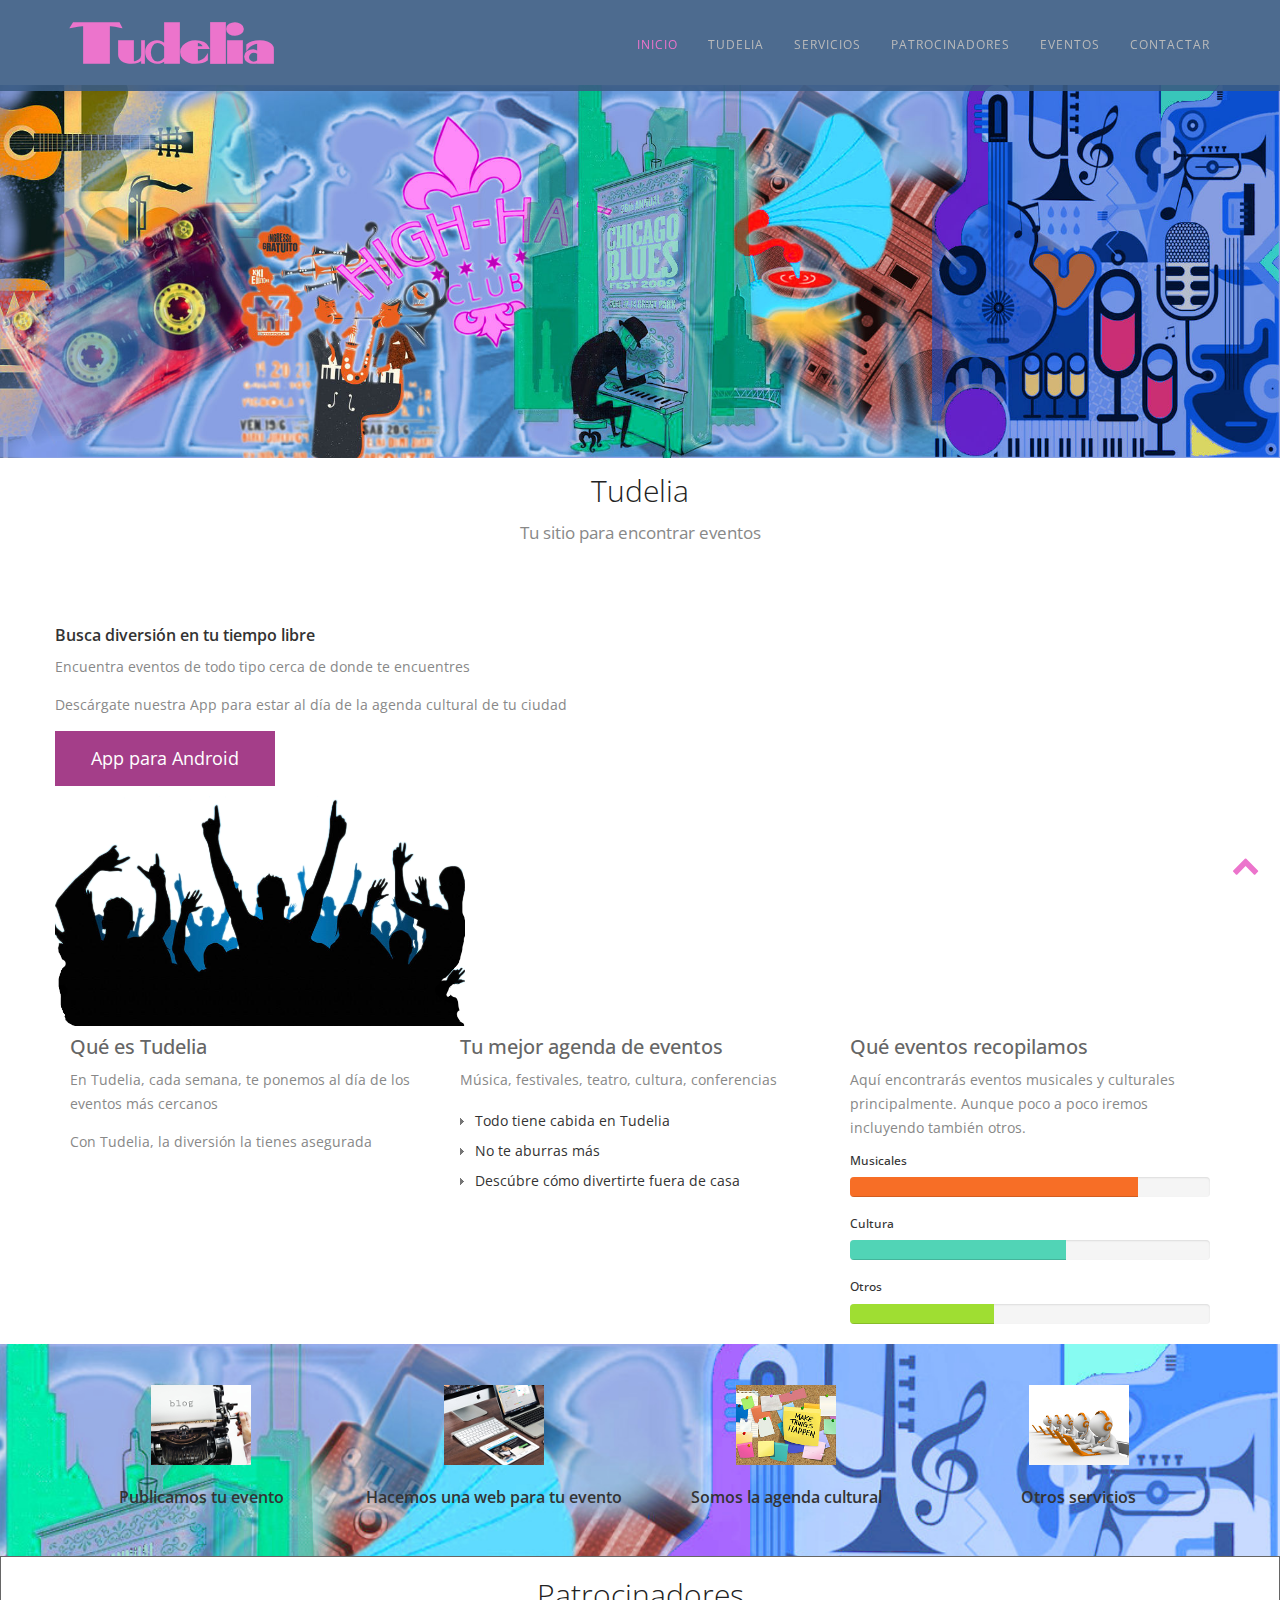
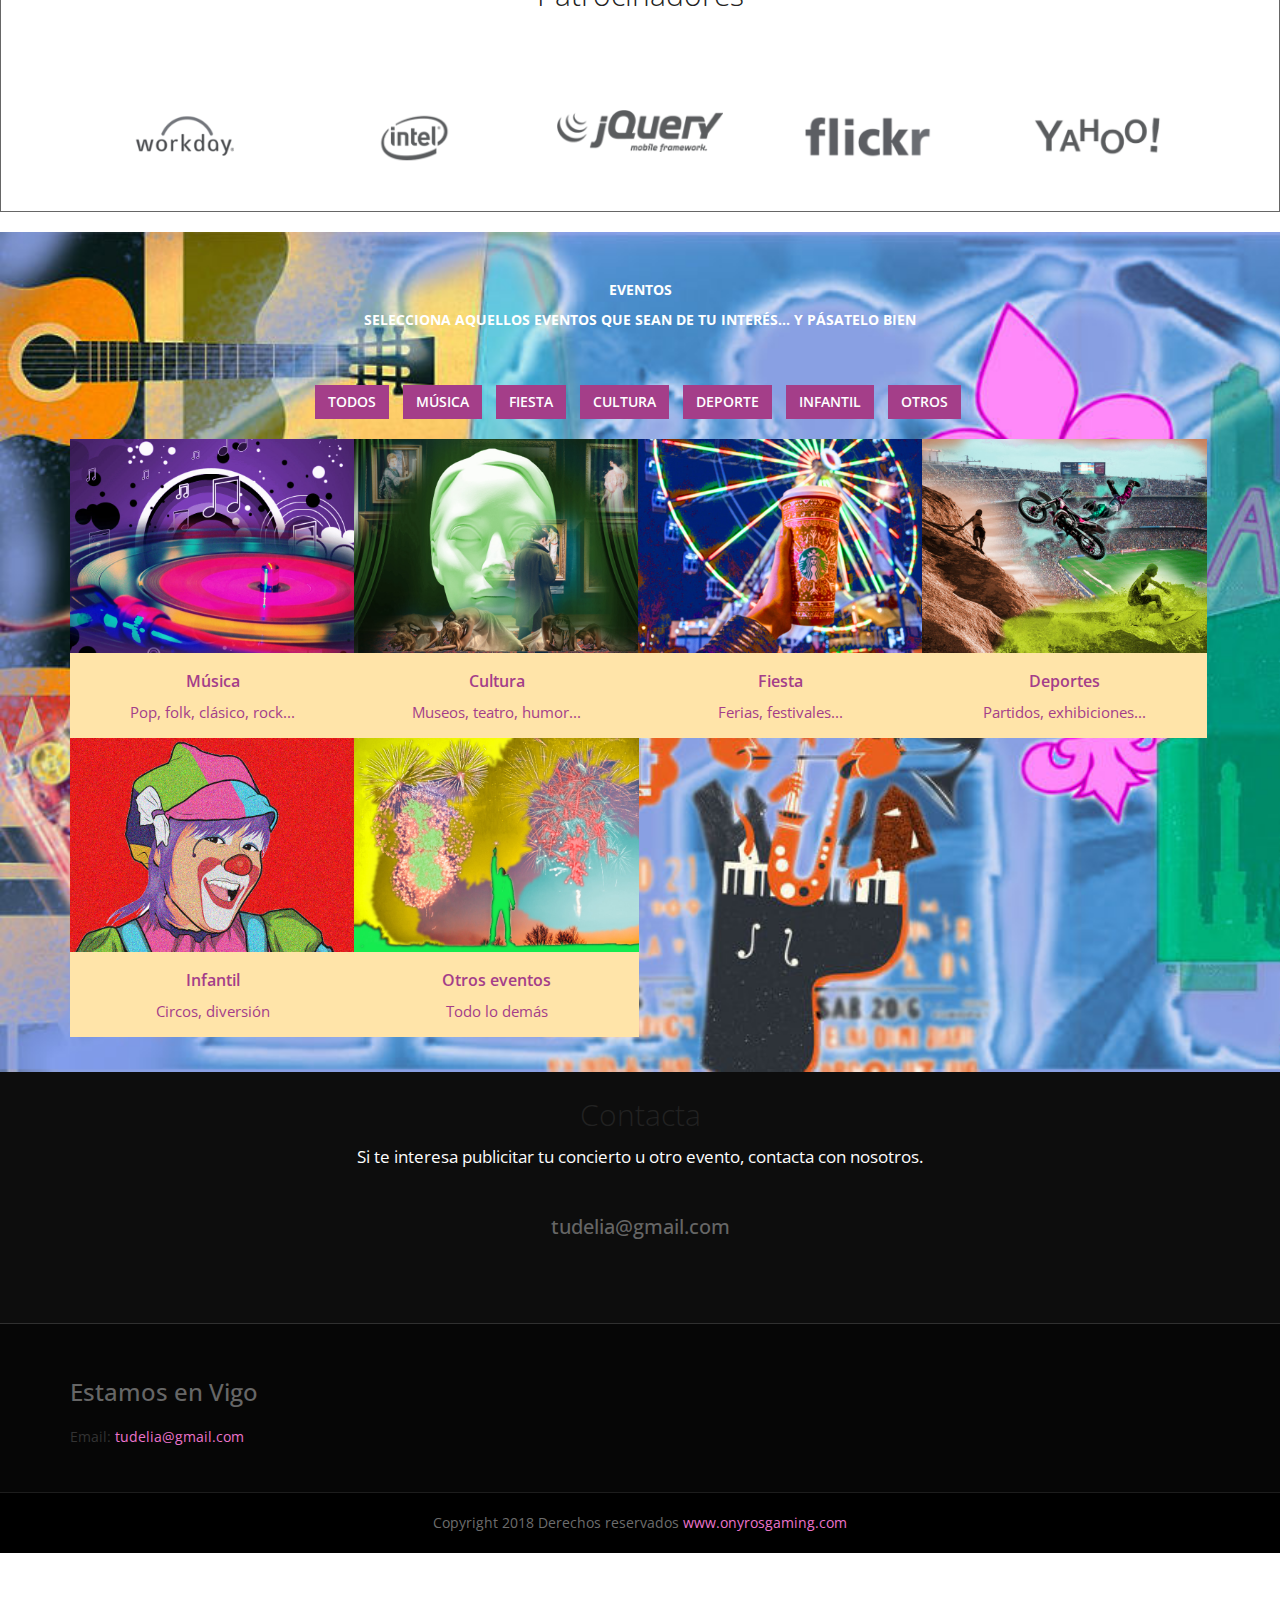
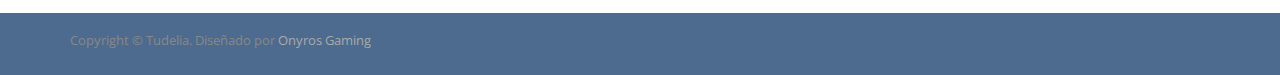
<file: index.html>
<!DOCTYPE html>
<html lang="en">
<head>
<meta charset="utf-8">
<meta name="viewport" content="width=device-width, initial-scale=1">
<title>Tudelia</title>
<meta name="description" content="">
<meta name="author" content="">

<!-- Favicons
    ================================================== -->

<link rel="apple-touch-icon" sizes="180x180" href="img/apple-touch-icon.png">
<link rel="icon" type="image/png" sizes="32x32" href="img/favicon-32x32.png">
<link rel="icon" type="image/png" sizes="16x16" href="img/favicon-16x16.png">
<link rel="manifest" href="img/site.webmanifest">
<link rel="mask-icon" href="img/safari-pinned-tab.svg" color="#5bbad5">
<meta name="msapplication-TileColor" content="#da532c">
<meta name="theme-color" content="#ffffff">


<link rel="stylesheet" type="text/css" href="css/isotope.css" media="screen" />
<link rel="stylesheet" href="js/fancybox/jquery.fancybox.css" type="text/css" media="screen" />
<link href="css/animate.css" rel="stylesheet" media="screen">
<!-- Owl Carousel Assets -->
<link href="js/owl-carousel/owl.carousel.css" rel="stylesheet">
<link rel="stylesheet" type="text/css"  href="css/style.css">
<link rel="stylesheet" href="css/styles.css" />
<!-- Font Awesome -->
<link href="font/css/font-awesome.min.css" rel="stylesheet">

<!-- Bootstrap -->
<link rel="stylesheet" type="text/css"  href="css/bootstrap.css">
<link rel="stylesheet" type="text/css" href="fonts/font-awesome/css/font-awesome.css">

<!-- Stylesheet
    ================================================== -->
<link rel="stylesheet" type="text/css"  href="css/style.css">
<link rel="stylesheet" type="text/css" href="css/prettyPhoto.css">
<link href='http://fonts.googleapis.com/css?family=Lato:400,700,900,300' rel='stylesheet' type='text/css'>
<link href='http://fonts.googleapis.com/css?family=Open+Sans:400,700,800,600,300' rel='stylesheet' type='text/css'>
<script type="text/javascript" src="js/modernizr.custom.js"></script>

<!-- HTML5 shim and Respond.js for IE8 support of HTML5 elements and media queries -->
<!-- WARNING: Respond.js doesn't work if you view the page via file:// -->
<!--[if lt IE 9]>
      <script src="https://oss.maxcdn.com/html5shiv/3.7.2/html5shiv.min.js"></script>
      <script src="https://oss.maxcdn.com/respond/1.4.2/respond.min.js"></script>
    <![endif]-->
</head>
<body>

<!-- Header -->

    <!-- Navigation
    ==========================================-->
    
 

    
    

 <nav id="menu" class="navbar navbar-default navbar-fixed-top">
  <div class="container"> 
    <!-- Brand and toggle get grouped for better mobile display -->
    <div class="navbar-header">
      <button type="button" class="navbar-toggle collapsed" data-toggle="collapse" data-target="#bs-example-navbar-collapse-1"> <span class="sr-only">Toggle navigation</span> <span class="icon-bar"></span> <span class="icon-bar"></span> <span class="icon-bar"></span> </button>
      <a class="navbar-brand" href="#inicio">Tudelia</a> </div>
    
    <!-- Collect the nav links, forms, and other content for toggling -->
    <div class="collapse navbar-collapse" id="bs-example-navbar-collapse-1">
      <ul class="nav navbar-nav navbar-right">
                <li class="active">
                    <a data-toggle="collapse" data-target=".in" href="#inicio" >Inicio</a></li>
                <li><a  data-toggle="collapse" data-target=".in" href="#acerca" class="page-scroll">Tudelia</a></li>
                <li><a  data-toggle="collapse" data-target=".in" href="#servicios" class="page-scroll">Servicios</a></li>
                <li><a  data-toggle="collapse" data-target=".in" href="#patrocinadores" class="page-scroll">Patrocinadores</a></li>
                <li><a  data-toggle="collapse" data-target=".in" href="#eventos" class="page-scroll">Eventos</a></li>
                <!--  <li><a  data-toggle="collapse" data-target=".in" href="#planes" class="page-scroll">Planes</a></li> -->
                  <!--<li><a  data-toggle="collapse" data-target=".in" href="#equipo" class="page-scroll">Equipo</a></li> -->
                <li><a  data-toggle="collapse" data-target=".in" href="#contactar" class="page-scroll">Contactar</a></li>
              
            </ul>
        </div>
    </div>
</nav>  

<div id="inicio"> 
 <div class="intro-text">
    </div>
</div>


    <header class="text-center" name="inicio">
        <img src="	img/header-bg.jpg" class="responsive">
    </header> 

    



<section id="acerca">
  <div class="container">
    <div class="heading text-center"> 
      <!-- Heading -->
      <br><h2>Tudelia</h2>
      <p>Tu sitio para encontrar eventos</p>
    </div>
    <div class="row feature design">
      <div class="area1 columns right">
        <h3>Busca diversión en tu tiempo libre</h3>
        <p>Encuentra eventos de todo tipo cerca de donde te encuentres </p>
        <p>Descárgate nuestra App para estar al día de la agenda cultural de tu ciudad</p>
          <a href="#" class="btn">App para Android</a>
         <!-- <a href="#" class="btn">App para IOS</a>-->
      </div>
      <div class="area2 columns feature-media left"> <img src="images/feature-img-1.png" alt="" width="100%"> </div>
    </div>
    <div class="row dataTxt">	
						<div class="col-md-4 col-sm-6">
							<h4>Qué es Tudelia</h4>
							<p>En Tudelia, cada semana, te ponemos al día de los eventos más cercanos</p>
                            <p>Con Tudelia, la diversión la tienes asegurada</p>
							
							<br>
						</div>
						
						<div class="col-md-4 col-sm-6">
							
							<h4>Tu mejor agenda de eventos</h4>
							<p>Música, festivales, teatro, cultura, conferencias</p>
                            <ul class="listArrow">
								<li>Todo tiene cabida en Tudelia</li>
								<li>No te aburras más</li>
								<li>Descúbre cómo divertirte fuera de casa</li>
								
							</ul>
							<!-- Accordion starts -->
							</div>
						
						<div class="col-md-4 col-sm-6">
							<h4>Qué eventos recopilamos</h4>
							<p>Aquí encontrarás eventos musicales y culturales principalmente. Aunque poco a poco iremos incluyendo también otros.</p>
							<h6>Musicales</h6>
							<div class="progress pb-sm"> 
							  <div class="progress-bar progress-bar-red" role="progressbar" aria-valuenow="80" aria-valuemin="0" aria-valuemax="100" style="width: 80%">
								 <span class="sr-only">80% Complete (success)</span>
							  </div>
							</div>
							<h6>Cultura</h6>
							<div class="progress pb-sm">
							  <div class="progress-bar progress-bar-green" role="progressbar" aria-valuenow="60" aria-valuemin="0" aria-valuemax="100" style="width: 60%">
								 <span class="sr-only">60% Complete (success)</span>
							  </div>
							</div>
							<h6>Otros</h6>
							<div class="progress pb-sm">
							  <div class="progress-bar progress-bar-lblue" role="progressbar" aria-valuenow="40" aria-valuemin="0" aria-valuemax="100" style="width: 40%">
								 <span class="sr-only">40% Complete (success)</span>
							  </div>
							</div>
						</div>
						
					</div>
  </div>
</section>

<section id="servicios" class="page-section ">
  <div class="container">
    <div class="row"> 
      <!-- item -->
      <div class="col-md-3 text-center"> <i class="circle"><img src="images/publish.png" alt="" /></i>
        <h3>Publicamos tu evento</h3>
        <p> </p>
      </div>
      <!-- end: --> 
      
      <!-- item -->
      <div class="col-md-3 text-center"><i class="circle"> <img src="images/web.png" alt="" /></i>
        <h3>Hacemos una web para tu evento</h3>
        <p> </p>
      </div>
      <!-- end: --> 
      
      <!-- item -->
      <div class="col-md-3 text-center"><i class="circle"> <img src="images/agenda.png" alt="" /></i>
        <h3>Somos la agenda cultural</h3>
        <p> </p>
      </div>
      <!-- end: --> 
      
      <!-- item -->
      <div class="col-md-3 text-center"><i class="circle"> <img src="images/otros.png" alt="" /></i>
        <h3>Otros servicios</h3>
        <p></p>
      </div>
      <!-- end:--> 
    </div>
  </div>
  <!--/.container--> 
</section>




<section id="patrocinadores">
  
	
	
	
<div id="container">


  <div id="demo" class="clients">
    <div class="container">
      <div class="heading text-center">
		  <br>
        <h2>Patrocinadores</h2>
      </div>
      <div class="row">
        <div class="col-md-12">
          <div class="customNavigation"> <a class="prev"><i class="fa fa-chevron-circle-left"></i></a> <a class="next"><i class="fa fa-chevron-circle-right"></i></a> </div>
          <div id="owl-demo" class="owl-carousel">
            <div class="item"> <span class="helper"> <img src="images/clients/client-1.png" alt="client" /></span> </div>
            <div class="item"> <span class="helper"> <img src="images/clients/client-2.png" alt="client" /></span> </div>
            <div class="item"> <span class="helper"> <img src="images/clients/client-3.png" alt="client" /></span> </div>
            <div class="item"> <span class="helper"> <img src="images/clients/client-4.png" alt="client" /></span> </div>
            <div class="item"> <span class="helper"> <img src="images/clients/client-5.png" alt="client" /></span> </div>
            <div class="item"> <span class="helper"> <img src="images/clients/client-6.png" alt="client" /></span> </div>
            <div class="item"> <span class="helper"> <img src="images/clients/client-7.png" alt="client" /></span> </div>
            <div class="item"> <span class="helper"> <img src="images/clients/client-8.png" alt="client" /></span> </div>
            <div class="item"> <span class="helper"> <img src="images/clients/client-9.png" alt="client" /></span> </div>
          </div>
        </div>
      </div>
    </div>
  </div>

</section>




<section id="eventos" class="page-section page">
  <div class="container text-center">
    <div class="heading">
      <h5>Eventos</h5>
      <h5>Selecciona aquellos eventos que sean de tu interés... y pásatelo bien</h5>  
    </div>
    <div class="row">
      <div class="col-md-12">
        <div id="portfolio">
          <ul class="filters list-inline">
            <li> <a class="btn" data-filter="*" href="#">TODOS</a> </li>
            <li> <a class="btn" data-filter=".musica" href="#">Música</a> </li>
            <li> <a class="btn" data-filter=".fiesta" href="#">Fiesta</a> </li>
            <li> <a class="btn" data-filter=".cultura" href="#">Cultura</a> </li>
            <li> <a class="btn" data-filter=".deporte" href="#">Deporte</a> </li>
            <li> <a class="btn" data-filter=".infantil" href="#">Infantil</a> </li>
            <li> <a class="btn" data-filter=".otros" href="#">Otros</a> </li>
          </ul>
          <ul class="items list-unstyled clearfix animated fadeInRight showing" data-animation="fadeInRight" style="position: relative; height: 438px;">

<li class="item musica" style="position: absolute; left: 0x; top: 0px;"> <a href="musica.html#eventos" class="fancybox"> <img src="img/musica.jpg" alt=""><div class="overlay"> <span>Busca música</span> </div></a><h3>Música</h3><p>Pop, folk, clásico, rock...</p></li>
<li class="item cultura" style="position: absolute; left: 292px; top: 0px;"> <a href="cultura.html#eventos" class="fancybox"> <img src="img/cultura.jpg" alt=""><div class="overlay"> <span>Busca cultura</span> </div></a> <h3>Cultura</h3><p>Museos, teatro, humor...</p></li>
<li class="item fiesta" style="position: absolute; left: 585px; top: 0px;"> <a href="fiesta.html#eventos" class="fancybox"> <img src="img/fiesta.jpg" alt=""><div class="overlay">  <span>Busca fiesta</span> </div></a> <h3>Fiesta</h3><p>Ferias, festivales...</p></li>
<li class="item deporte" style="position: absolute; left: 877px; top: 0px;"> <a href="deporte.html#eventos" class="fancybox"> <img src="img/deportes.jpg" alt=""><div class="overlay"> <span>Busca deportes</span> </div></a><h3>Deportes</h3><p>Partidos, exhibiciones...</p></li>
<li class="item infantil" style="position: absolute; left: 0px; top: 219px;"> <a href="infantil.html#eventos" class="fancybox"> <img src="img/infantil.jpg" alt=""><div class="overlay"> <span>Busca para los peques</span> </div></a><h3>Infantil</h3><p>Circos, diversión</p></li>
<li class="item otros" style="position: absolute; left: 292px; top: 219px;"> <a href="otros.html#eventos" class="fancybox"> <img src="img/otros.jpg" alt="">  <div class="overlay"> <span>Busca otros eventos</span> </div></a><h3>Otros eventos</h3><p>Todo lo demás</p></li>  
          </ul>
        </div>
      </div>
    </div>
  </div>
</section>

<!--
<section id="planes" class="page-section">
  <div class="container">
    <div class="heading text-center"> 

      <h2>Planes de precio</h2>
      <p>At lorem Ipsum available, but the majority have suffered alteration in some form by injected humour.</p>
    </div>
    <div class="row flat">
      <div class="col-lg-3 col-md-3 col-xs-12">
        <ul class="plan plan1">
          <li class="plan-name">Basic </li>
          <li class="plan-price"> <strong>$29</strong> / month </li>
          <li> <strong>5GB</strong> Storage </li>
          <li> <strong>1GB</strong> RAM </li>
          <li> <strong>400GB</strong> Bandwidth </li>
          <li> <strong>10</strong> Email Address </li>
          <li> <strong>Forum</strong> Support </li>
          <li class="plan-action"> <a href="#" class="btn btn-danger btn-lg">Signup</a> </li>
        </ul>
      </div>
      <div class="col-lg-3 col-md-3 col-xs-12">
        <ul class="plan plan2 featured">
          <li class="plan-name">Standard </li>
          <li class="plan-price"> <strong>$39</strong> / month </li>
          <li> <strong>5GB</strong> Storage </li>
          <li> <strong>1GB</strong> RAM </li>
          <li> <strong>400GB</strong> Bandwidth </li>
          <li> <strong>10</strong> Email Address </li>
          <li> <strong>Forum</strong> Support </li>
          <li class="plan-action"> <a href="#" class="btn btn-danger btn-lg">Signup</a> </li>
        </ul>
      </div>
      <div class="col-lg-3 col-md-3 col-xs-12">
        <ul class="plan plan3">
          <li class="plan-name">Advanced </li>
          <li class="plan-price"> <strong>$199</strong> / month </li>
          <li> <strong>50GB</strong> Storage </li>
          <li> <strong>8GB</strong> RAM </li>
          <li> <strong>1024GB</strong> Bandwidth </li>
          <li> <strong>Unlimited</strong> Email Address </li>
          <li> <strong>Forum</strong> Support </li>
          <li class="plan-action"> <a href="#" class="btn btn-danger btn-lg">Signup</a> </li>
        </ul>
      </div>
      <div class="col-lg-3 col-md-3 col-xs-12">
        <ul class="plan plan4">
          <li class="plan-name">Mighty </li>
          <li class="plan-price"> <strong>$999</strong> / month </li>
          <li> <strong>50GB</strong> Storage </li>
          <li> <strong>8GB</strong> RAM </li>
          <li> <strong>1024GB</strong> Bandwidth </li>
          <li> <strong>Unlimited</strong> Email Address </li>
          <li> <strong>Forum</strong> Support </li>
          <li class="plan-action"> <a href="#" class="btn btn-danger btn-lg">Signup</a> </li>
        </ul>
      </div>
    </div>
  </div>
</section>
  -->
  <!--
<section id="equipo" class="page-section">
  <div class="container">
    <div class="heading text-center"> 
      
      <h2>Quienes somos</h2>
      <p>At variations of passages of Lorem Ipsum available, but the majority have suffered alteration..</p>
    </div>
    
    <!-- Team Member's Details -->
<!--    <div class="team-content">
      <div class="row">
        <div class="col-md-3 col-sm-6 col-xs-6"> 
           <div class="team-member pDark"> 
             <div class="member-img"> 
               <img class="img-responsive" src="images/photo-1.jpg" alt=""> </div>
             <h4>John Doe</h4>
             <span class="pos">CEO</span>
            <div class="team-socials"> <a href="#"><i class="fa fa-facebook"></i></a> <a href="#"><i class="fa fa-google-plus"></i></a> <a href="#"><i class="fa fa-twitter"></i></a> <a href="#"><i class="fa fa-dribbble"></i></a> <a href="#"><i class="fa fa-github"></i></a> </div>
          </div>
        </div>
        <div class="col-md-3 col-sm-6 col-xs-6"> 
           <div class="team-member pDark"> 
             <div class="member-img"> 
               <img class="img-responsive" src="images/photo-2.jpg" alt=""> </div>
             <h4>Larry Doe</h4>
             <span class="pos">Art Director</span>
            <div class="team-socials"> <a href="#"><i class="fa fa-facebook"></i></a> <a href="#"><i class="fa fa-google-plus"></i></a> <a href="#"><i class="fa fa-twitter"></i></a> <a href="#"><i class="fa fa-dribbble"></i></a> <a href="#"><i class="fa fa-github"></i></a> </div>
          </div>
        </div>
        <div class="col-md-3 col-sm-6 col-xs-6"> 
           <div class="team-member pDark"> 
             <div class="member-img"> 
               <img class="img-responsive" src="images/photo-3.jpg" alt=""> </div>
             <h4>Ranith Kays</h4>
             <span class="pos">Manager</span>
            <div class="team-socials"> <a href="#"><i class="fa fa-facebook"></i></a> <a href="#"><i class="fa fa-google-plus"></i></a> <a href="#"><i class="fa fa-twitter"></i></a> <a href="#"><i class="fa fa-dribbble"></i></a> <a href="#"><i class="fa fa-github"></i></a> </div>
          </div>
        </div>
        <div class="col-md-3 col-sm-6 col-xs-6"> 
           <div class="team-member pDark"> 
             <div class="member-img"> 
              <img class="img-responsive" src="images/photo-4.jpg" alt=""> </div>
            <h4>Joan Ray</h4>
            <span class="pos">Creative</span>
            <div class="team-socials"> <a href="#"><i class="fa fa-facebook"></i></a> <a href="#"><i class="fa fa-google-plus"></i></a> <a href="#"><i class="fa fa-twitter"></i></a> <a href="#"><i class="fa fa-dribbble"></i></a> <a href="#"><i class="fa fa-github"></i></a> </div>
          </div>
        </div>
      </div>
    </div>
  </div>

</section>

--> 

<section id="contactar" class="contact-parlex">
  <div class="parlex-back">
    <div class="container">
      <div class="row">
        <div class="heading text-center"> 
          <!-- Heading -->
          <h2>Contacta</h2>
          <p>Si te interesa publicitar tu concierto u otro evento, contacta con nosotros.</p>
          <br><h4>tudelia@gmail.com</h4>
        </div>
   
   <!--   </div>
      <div class="row mrgn30"> 
          <div class="col-sm-12 col-md-offset-2 col-md-8">
     
		<form name="sentMessage" id="contactForm"  novalidate>
		<h3>Formulario de contacto</h3>
		<div class="control-group">
		<div class="controls">
		<input type="text" class="form-control" 
		placeholder="Nombre y Apellidos" id="name" required
		data-validation-required-message="Introduce tu nombre" />
		<p class="help-block"></p>
		</div>
		</div> 	
		<div class="control-group">
		<div class="controls">
		<input type="email" class="form-control" placeholder="Email" 
		id="email" required
		data-validation-required-message="Introduce tu email" />
		</div>
		</div> 	

		<div class="control-group">
		<div class="controls">
		<textarea rows="10" cols="100" class="form-control" 
		placeholder="Mensaje" id="message" required
		data-validation-required-message="Introduce tu message" minlength="5" 
		data-validation-minlength-message="Mínimo 5 caracteres, máximo 1000" 
		maxlength="999" style="resize:none"></textarea>
		</div>
		</div> 		 
		<div id="success"> </div> 
		<button type="submit" class="btn btn-primary pull-right">Enviar</button><br />
		</form>
          </div> 
      </div>
    </div>
    <!--/.container--> 
  </div>
</section>
<footer>
<div class="container">
        <div class="row">
            <div class="col-md-3">
            	<div class="col">
                   <h4>Estamos en Vigo</h4>
                   <ul>
                        <li></li>
                        <li></li>
                        <li>Email: <a href="mailto:info@example.com" title="Email Us">tudelia@gmail.com</a></li>
                        <!--<li>Skype: <a href="skype:my.test?call" title="Skype us">my-company</a></li>-->
                    </ul>
                 </div>
            </div>
            <!--
            <div class="col-md-3">
            	<div class="col">
                    <h4>Mailing list</h4>
                    <p>Lorem ipsum dolor sit amet, ea eum labitur scsstie percipitoleat.</p>
                    <form class="form-inline">
                        <div class="input-group">
                            <input type="text" class="form-control" placeholder="Your email address...">
                            <span class="input-group-btn">
                                <button class="btn" type="button">Go!</button>
                            </span>
                        </div>
                    </form>
                </div>
            </div>
            >
            <div class="col-md-3">
            	<div class="col col-social-icons">
                    <h4>Síguenos</h4>
                    <a href="#"><i class="fa fa-facebook"></i></a>
                    <a href="#"><i class="fa fa-google-plus"></i></a>
                    <a href="#"><i class="fa fa-youtube-play"></i></a>
                    <a href="#"><i class="fa fa-flickr"></i></a>
                    <a href="#"><i class="fa fa-linkedin"></i></a>
                    <a href="#"><i class="fa fa-twitter"></i></a>
                    <a href="#"><i class="fa fa-skype"></i></a>
                    <a href="#"><i class="fa fa-pinterest"></i></a>
                </div>
            </div>

           <!--  <div class="col-md-3">
             	<div class="col">
                    <h4>Latest News</h4>
                    <p>
                    Lorem ipsum dolor labitur scsstie per sit amet, ea eum labitur scsstie percipitoleat.
                    <br><br>
                    <a href="#" class="btn">Get Mores!</a>
                    </p>
                </div>
            </div>-->
        </div>
         
    </div>
    
</footer>
<!--/.page-section-->
<section class="copyright">
  <div class="container">
    <div class="row">
      <div class="col-sm-12 text-center"> Copyright 2018 Derechos reservados <a href="http://www.onyrosgaming.com">www.onyrosgaming.com</a> </div>
    </div>
    <!-- / .row --> 
  </div>
</section>
<a href="#top" class="topHome"><i class="fa fa-chevron-up fa-2x"></i></a> 

    
<div id="social-section">
  <div class="container">
    <div class="social">
      <!--
      <ul>
        <li><a href="#"><i class="fa fa-facebook"></i></a></li>
        <li><a href="#"><i class="fa fa-twitter"></i></a></li>
        <li><a href="#"><i class="fa fa-dribbble"></i></a></li>
        <li><a href="#"><i class="fa fa-github"></i></a></li>
        <li><a href="#"><i class="fa fa-instagram"></i></a></li>
        <li><a href="#"><i class="fa fa-linkedin"></i></a></li>
      </ul>
      -->
    </div>
  </div>
</div>
<div id="footer">
  <div class="container">
    <p>Copyright &copy; Tudelia. Diseñado por <a href="http://www.onyrosgaming.com" rel="nofollow">Onyros Gaming</a></p>
  </div>
</div>

<!-- jQuery (necessary for Bootstrap's JavaScript plugins) --> 
<script src="https://ajax.googleapis.com/ajax/libs/jquery/1.11.1/jquery.min.js"></script> 
<script type="text/javascript" src="js/jquery.1.11.1.js"></script> 
<!-- Include all compiled plugins (below), or include individual files as needed --> 
<script type="text/javascript" src="js/bootstrap.js"></script> 
<script type="text/javascript" src="js/SmoothScroll.js"></script> 
<script type="text/javascript" src="js/jquery.prettyPhoto.js"></script> 
<script type="text/javascript" src="js/jquery.isotope.js"></script> 
<script type="text/javascript" src="js/jqBootstrapValidation.js"></script> 
<script type="text/javascript" src="js/contact_me.js"></script> 
<script src="js/modernizr-latest.js"></script> 
<script src="js/jquery-1.8.2.min.js" type="text/javascript"></script> 
<script src="js/bootstrap.min.js" type="text/javascript"></script> 
<script src="js/jquery.isotope.min.js" type="text/javascript"></script> 
<script src="js/fancybox/jquery.fancybox.pack.js" type="text/javascript"></script> 
<script src="js/jquery.nav.js" type="text/javascript"></script> 
<script src="js/jquery.fittext.js"></script> 
<script src="js/waypoints.js"></script> 
<script src="contact/jqBootstrapValidation.js"></script>
<script src="contact/contact_me.js"></script>
<script  src="js/index.js"></script>
<script src="js/custom.js" type="text/javascript"></script> 
<script src="js/owl-carousel/owl.carousel.js"></script>
<script >
 $(document).ready(function () {
    $("nav").find("li").on("click", "a", function () {
        $('.navbar-collapse.in').collapse('hide');
    });
});
</script>

<!-- Javascripts
    ================================================== --> 
<script type="text/javascript" src="js/main.js"></script>
</body>
</html>
</file>
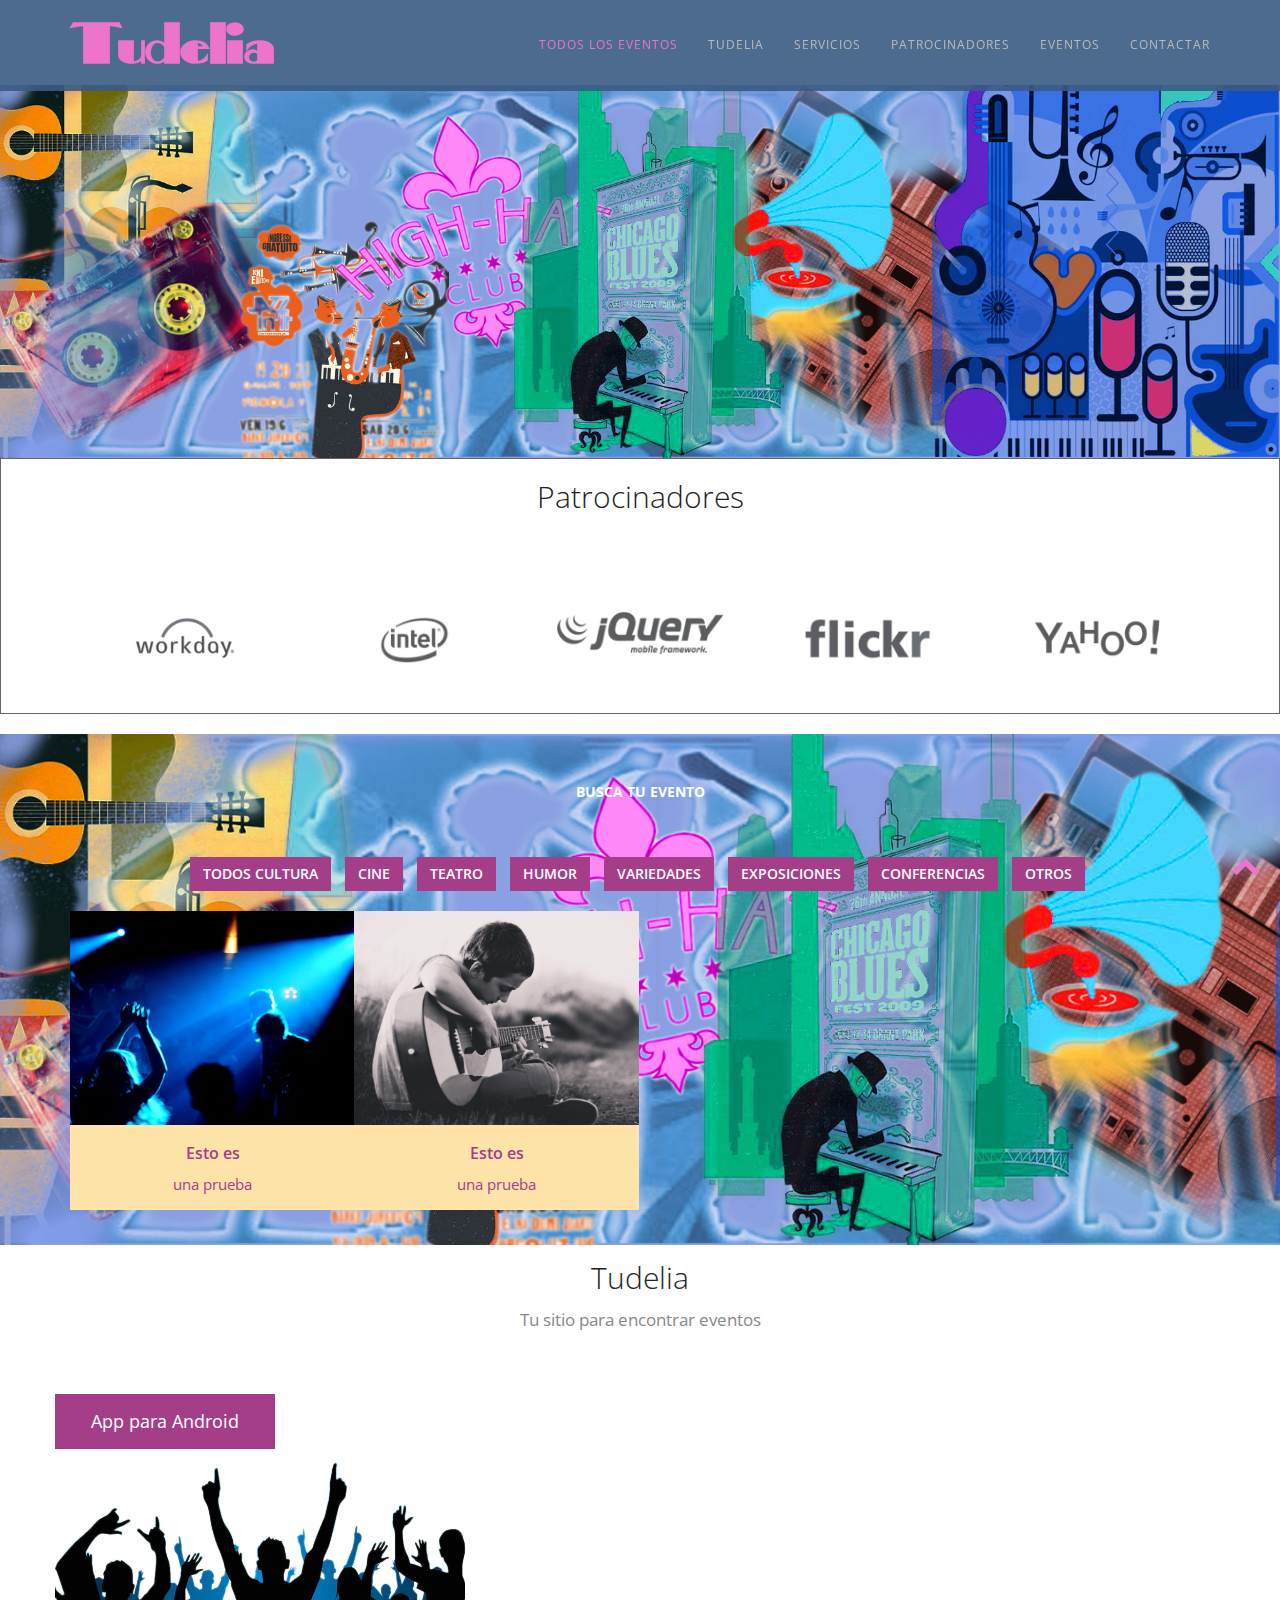
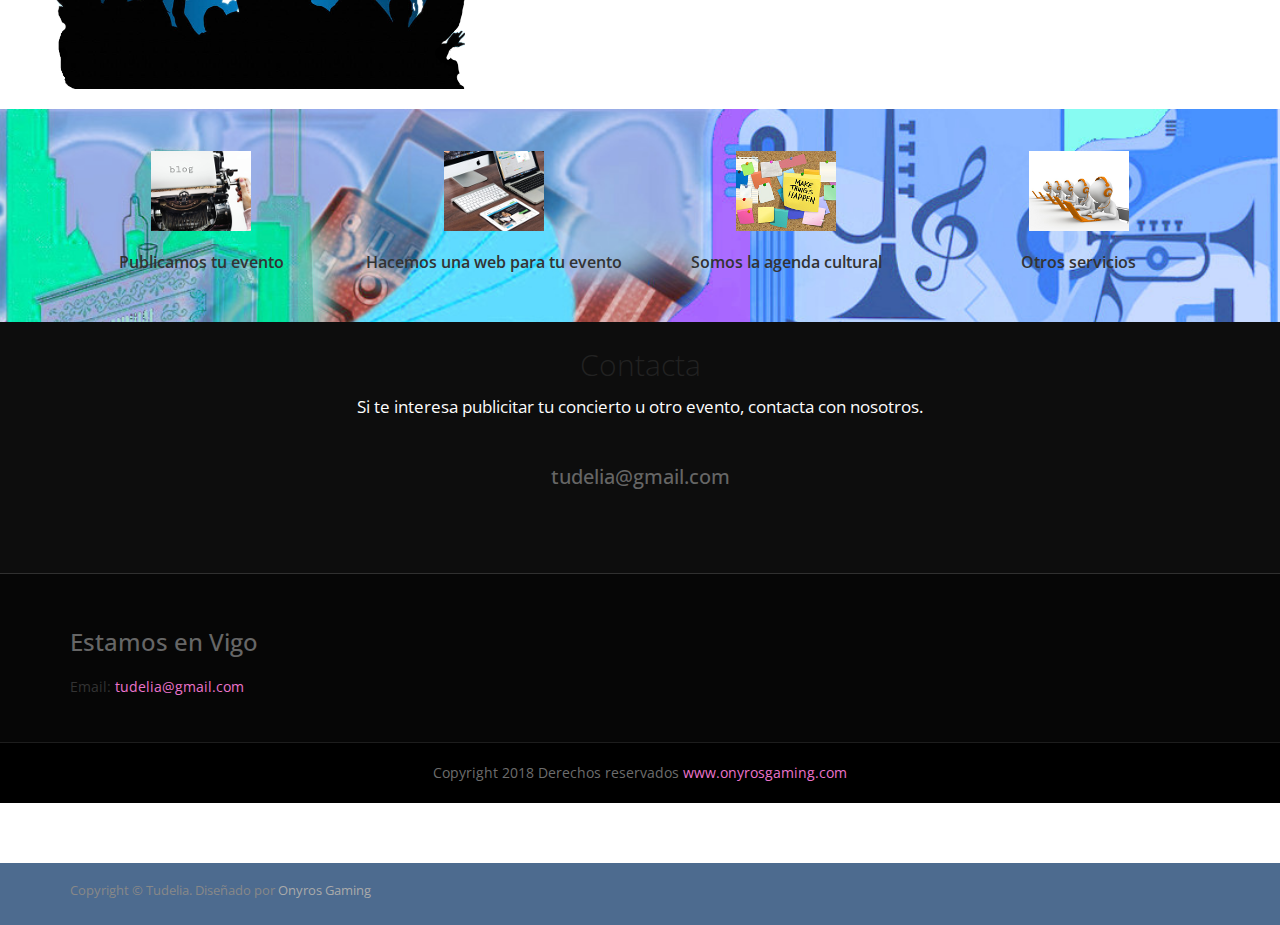
<file: cultura.html>
<!DOCTYPE html>
<html lang="en">
<head>
<meta charset="utf-8">
<meta name="viewport" content="width=device-width, initial-scale=1">
<title>Tudelia</title>
<meta name="description" content="">
<meta name="author" content="">

<!-- Favicons
    ================================================== -->

<link rel="apple-touch-icon" sizes="180x180" href="img/apple-touch-icon.png">
<link rel="icon" type="image/png" sizes="32x32" href="img/favicon-32x32.png">
<link rel="icon" type="image/png" sizes="16x16" href="img/favicon-16x16.png">
<link rel="manifest" href="img/site.webmanifest">
<link rel="mask-icon" href="img/safari-pinned-tab.svg" color="#5bbad5">
<meta name="msapplication-TileColor" content="#da532c">
<meta name="theme-color" content="#ffffff">


<link rel="stylesheet" type="text/css" href="css/isotope.css" media="screen" />
<link rel="stylesheet" href="js/fancybox/jquery.fancybox.css" type="text/css" media="screen" />
<link href="css/animate.css" rel="stylesheet" media="screen">
<!-- Owl Carousel Assets -->
<link href="js/owl-carousel/owl.carousel.css" rel="stylesheet">
<link rel="stylesheet" type="text/css"  href="css/style.css">
<link rel="stylesheet" href="css/styles.css" />
<!-- Font Awesome -->
<link href="font/css/font-awesome.min.css" rel="stylesheet">

<!-- Bootstrap -->
<link rel="stylesheet" type="text/css"  href="css/bootstrap.css">
<link rel="stylesheet" type="text/css" href="fonts/font-awesome/css/font-awesome.css">

<!-- Stylesheet
    ================================================== -->
<link rel="stylesheet" type="text/css"  href="css/style.css">
<link rel="stylesheet" type="text/css" href="css/prettyPhoto.css">
<link href='http://fonts.googleapis.com/css?family=Lato:400,700,900,300' rel='stylesheet' type='text/css'>
<link href='http://fonts.googleapis.com/css?family=Open+Sans:400,700,800,600,300' rel='stylesheet' type='text/css'>
<script type="text/javascript" src="js/modernizr.custom.js"></script>

<!-- HTML5 shim and Respond.js for IE8 support of HTML5 elements and media queries -->
<!-- WARNING: Respond.js doesn't work if you view the page via file:// -->
<!--[if lt IE 9]>
      <script src="https://oss.maxcdn.com/html5shiv/3.7.2/html5shiv.min.js"></script>
      <script src="https://oss.maxcdn.com/respond/1.4.2/respond.min.js"></script>
    <![endif]-->
</head>
<body>

<!-- Header -->

    <!-- Navigation
    ==========================================-->
    
 

    
    

 <nav id="menu" class="navbar navbar-default navbar-fixed-top">
  <div class="container"> 
    <!-- Brand and toggle get grouped for better mobile display -->
    <div class="navbar-header">
      <button type="button" class="navbar-toggle collapsed" data-toggle="collapse" data-target="#bs-example-navbar-collapse-1"> <span class="sr-only">Toggle navigation</span> <span class="icon-bar"></span> <span class="icon-bar"></span> <span class="icon-bar"></span> </button>
      <a class="navbar-brand" href="index.html">Tudelia</a> </div>
    
    <!-- Collect the nav links, forms, and other content for toggling -->
    <div class="collapse navbar-collapse" id="bs-example-navbar-collapse-1">
      <ul class="nav navbar-nav navbar-right">
                <li class="active">
                <a data-toggle="collapse" data-target=".in" href="index.html#eventos" >Todos los eventos</a></li>
                <li><a  data-toggle="collapse" data-target=".in" href="#acerca" class="page-scroll">Tudelia</a></li>
                <li><a  data-toggle="collapse" data-target=".in" href="#servicios" class="page-scroll">Servicios</a></li>
                <li><a  data-toggle="collapse" data-target=".in" href="#patrocinadores" class="page-scroll">Patrocinadores</a></li>
                <li><a  data-toggle="collapse" data-target=".in" href="#eventos" class="page-scroll">Eventos</a></li>
                <!--  <li><a  data-toggle="collapse" data-target=".in" href="#planes" class="page-scroll">Planes</a></li> -->
                  <!--<li><a  data-toggle="collapse" data-target=".in" href="#equipo" class="page-scroll">Equipo</a></li> -->
                <li><a  data-toggle="collapse" data-target=".in" href="#contactar" class="page-scroll">Contactar</a></li>
              
            </ul>
        </div>
    </div>
</nav>  

<div id="inicio"> 
 <div class="intro-text">
    </div>
</div>


    <header class="text-center" name="inicio">
        <img src="	img/header-bg.jpg" class="responsive">
    </header> 

<section id="patrocinadores">
  
	
	
	
<div id="container">


  <div id="demo" class="clients">
    <div class="container">
      <div class="heading text-center">
		  <br>
        <h2>Patrocinadores</h2>
      </div>
      <div class="row">
        <div class="col-md-12">
          <div class="customNavigation"> <a class="prev"><i class="fa fa-chevron-circle-left"></i></a> <a class="next"><i class="fa fa-chevron-circle-right"></i></a> </div>
          <div id="owl-demo" class="owl-carousel">
            <div class="item"> <span class="helper"> <img src="images/clients/client-1.png" alt="client" /></span> </div>
            <div class="item"> <span class="helper"> <img src="images/clients/client-2.png" alt="client" /></span> </div>
            <div class="item"> <span class="helper"> <img src="images/clients/client-3.png" alt="client" /></span> </div>
            <div class="item"> <span class="helper"> <img src="images/clients/client-4.png" alt="client" /></span> </div>
            <div class="item"> <span class="helper"> <img src="images/clients/client-5.png" alt="client" /></span> </div>
            <div class="item"> <span class="helper"> <img src="images/clients/client-6.png" alt="client" /></span> </div>
            <div class="item"> <span class="helper"> <img src="images/clients/client-7.png" alt="client" /></span> </div>
            <div class="item"> <span class="helper"> <img src="images/clients/client-8.png" alt="client" /></span> </div>
            <div class="item"> <span class="helper"> <img src="images/clients/client-9.png" alt="client" /></span> </div>
          </div>
        </div>
      </div>
    </div>
  </div>

</section>




<section id="eventos" class="page-section page">
  <div class="container text-center">
     <div class="row">
      <div class="col-md-12">
        <div id="portfolio">
			<div class="heading">
				<h5>Busca tu evento</h5>  
			</div>
		  <ul class="filters list-inline">
            <li> <a class="btn" data-filter="*" href="#">TODOS CULTURA</a> </li>
            <li> <a class="btn" data-filter=".cine" href="#">Cine</a> </li>
            <li> <a class="btn" data-filter=".teatro" href="#">Teatro</a> </li>
            <li> <a class="btn" data-filter=".humor" href="#">Humor</a> </li>
            <li> <a class="btn" data-filter=".variedad" href="#">variedades</a> </li>
            <li> <a class="btn" data-filter=".expo" href="#">Exposiciones</a> </li>
            <li> <a class="btn" data-filter=".confe" href="#">Conferencias</a> </li>
            <li> <a class="btn" data-filter=".otros" href="#">Otros</a> </li>
          </ul>
          <ul class="items list-unstyled clearfix animated fadeInRight showing" data-animation="fadeInRight" style="position: relative; height: 438px;">
<li class="item	fiestas	" style="position: absolute; left: px; top: 0px;"> <a href="images/work/	2.jpg" class="fancybox"> <img src="images/work/	2.jpg	" alt=""><div class="overlay"> <span>	Hola	</span> </div></a><h3>	Esto es	</h3><p>	una prueba	</p></li>


<li class="item ferias" style="position: absolute; left: 877px; top: 219px;"> <a href="images/work/7.jpg" class="fancybox"> <img src="images/work/7.jpg" alt=""><div class="overlay"> <span>Etiam consequat</span> </div></a><h3>Esto es</h3><p>una prueba</p></li>


          </ul>
        </div>
      </div>
    </div>
  </div>
</section>    



<section id="acerca">
  <div class="container">
    <div class="heading text-center"> 
      <!-- Heading -->
      <br><h2>Tudelia</h2>
      <p>Tu sitio para encontrar eventos</p>
    </div>
    <div class="row feature design">
      <div class="area1 columns right">
       
     <a href="#" class="btn">App para Android</a>
          <!--<a href="#" class="btn">App para IOS</a>-->
      </div>
      <div class="area2 columns feature-media left"> <img src="images/feature-img-1.png" alt="" width="100%"> </div>
    </div>
    <div class="row dataTxt">	
		<div class="col-md-4 col-sm-6">
			<br>
		</div>
     </div>
  </div>
</section><section id="servicios" class="page-section ">
  <div class="container">
    <div class="row"> 
      <!-- item -->
      <div class="col-md-3 text-center"> <i class="circle"><img src="images/publish.png" alt="" /></i>
        <h3>Publicamos tu evento</h3>
        <p> </p>
      </div>
      <!-- end: --> 
      
      <!-- item -->
      <div class="col-md-3 text-center"><i class="circle"> <img src="images/web.png" alt="" /></i>
        <h3>Hacemos una web para tu evento</h3>
        <p> </p>
      </div>
      <!-- end: --> 
      
      <!-- item -->
      <div class="col-md-3 text-center"><i class="circle"> <img src="images/agenda.png" alt="" /></i>
        <h3>Somos la agenda cultural</h3>
        <p> </p>
      </div>
      <!-- end: --> 
      
      <!-- item -->
      <div class="col-md-3 text-center"><i class="circle"> <img src="images/otros.png" alt="" /></i>
        <h3>Otros servicios</h3>
        <p></p>
      </div>
      <!-- end:--> 
    </div>
  </div>
  <!--/.container--> 
</section>








<section id="contactar" class="contact-parlex">
  <div class="parlex-back">
    <div class="container">
      <div class="row">
        <div class="heading text-center"> 
          <!-- Heading -->
          <h2>Contacta</h2>
          <p>Si te interesa publicitar tu concierto u otro evento, contacta con nosotros.</p>
           <br><h4>tudelia@gmail.com</h4>
        </div>
   
   <!--   </div>
      <div class="row mrgn30"> 
          <div class="col-sm-12 col-md-offset-2 col-md-8">
     
		<form name="sentMessage" id="contactForm"  novalidate>
		<h3>Formulario de contacto</h3>
		<div class="control-group">
		<div class="controls">
		<input type="text" class="form-control" 
		placeholder="Nombre y Apellidos" id="name" required
		data-validation-required-message="Introduce tu nombre" />
		<p class="help-block"></p>
		</div>
		</div> 	
		<div class="control-group">
		<div class="controls">
		<input type="email" class="form-control" placeholder="Email" 
		id="email" required
		data-validation-required-message="Introduce tu email" />
		</div>
		</div> 	

		<div class="control-group">
		<div class="controls">
		<textarea rows="10" cols="100" class="form-control" 
		placeholder="Mensaje" id="message" required
		data-validation-required-message="Introduce tu message" minlength="5" 
		data-validation-minlength-message="Mínimo 5 caracteres, máximo 1000" 
		maxlength="999" style="resize:none"></textarea>
		</div>
		</div> 		 
		<div id="success"> </div> 
		<button type="submit" class="btn btn-primary pull-right">Enviar</button><br />
		</form>
          </div> 
      </div>
    </div>
    <!--/.container--> 
  </div>
</section>
<footer>
<div class="container">
        <div class="row">
            <div class="col-md-3">
            	<div class="col">
                   <h4>Estamos en Vigo</h4>
                   <ul>
                        <li></li>
                        <li></li>
                        <li>Email: <a href="mailto:info@example.com" title="Email Us">tudelia@gmail.com</a></li>
                        <!--<li>Skype: <a href="skype:my.test?call" title="Skype us">my-company</a></li>-->
                    </ul>
                 </div>
            </div>
            <!--
            <div class="col-md-3">
            	<div class="col">
                    <h4>Mailing list</h4>
                    <p>Lorem ipsum dolor sit amet, ea eum labitur scsstie percipitoleat.</p>
                    <form class="form-inline">
                        <div class="input-group">
                            <input type="text" class="form-control" placeholder="Your email address...">
                            <span class="input-group-btn">
                                <button class="btn" type="button">Go!</button>
                            </span>
                        </div>
                    </form>
                </div>
            </div>
            >
            <div class="col-md-3">
            	<div class="col col-social-icons">
                    <h4>Síguenos</h4>
                    <a href="#"><i class="fa fa-facebook"></i></a>
                    <a href="#"><i class="fa fa-google-plus"></i></a>
                    <a href="#"><i class="fa fa-youtube-play"></i></a>
                    <a href="#"><i class="fa fa-flickr"></i></a>
                    <a href="#"><i class="fa fa-linkedin"></i></a>
                    <a href="#"><i class="fa fa-twitter"></i></a>
                    <a href="#"><i class="fa fa-skype"></i></a>
                    <a href="#"><i class="fa fa-pinterest"></i></a>
                </div>
            </div>

           <!--  <div class="col-md-3">
             	<div class="col">
                    <h4>Latest News</h4>
                    <p>
                    Lorem ipsum dolor labitur scsstie per sit amet, ea eum labitur scsstie percipitoleat.
                    <br><br>
                    <a href="#" class="btn">Get Mores!</a>
                    </p>
                </div>
            </div>-->
        </div>
         
    </div>
    
</footer>
<!--/.page-section-->
<section class="copyright">
  <div class="container">
    <div class="row">
      <div class="col-sm-12 text-center"> Copyright 2018 Derechos reservados <a href="http://www.onyrosgaming.com">www.onyrosgaming.com</a> </div>
    </div>
    <!-- / .row --> 
  </div>
</section>
<a href="#top" class="topHome"><i class="fa fa-chevron-up fa-2x"></i></a> 

    
<div id="social-section">
  <div class="container">
    <div class="social">
      <!--
      <ul>
        <li><a href="#"><i class="fa fa-facebook"></i></a></li>
        <li><a href="#"><i class="fa fa-twitter"></i></a></li>
        <li><a href="#"><i class="fa fa-dribbble"></i></a></li>
        <li><a href="#"><i class="fa fa-github"></i></a></li>
        <li><a href="#"><i class="fa fa-instagram"></i></a></li>
        <li><a href="#"><i class="fa fa-linkedin"></i></a></li>
      </ul>
      -->
    </div>
  </div>
</div>
<div id="footer">
  <div class="container">
    <p>Copyright &copy; Tudelia. Diseñado por <a href="http://www.onyrosgaming.com" rel="nofollow">Onyros Gaming</a></p>
  </div>
</div>

<!-- jQuery (necessary for Bootstrap's JavaScript plugins) --> 
<script src="https://ajax.googleapis.com/ajax/libs/jquery/1.11.1/jquery.min.js"></script> 
<script type="text/javascript" src="js/jquery.1.11.1.js"></script> 
<!-- Include all compiled plugins (below), or include individual files as needed --> 
<script type="text/javascript" src="js/bootstrap.js"></script> 
<script type="text/javascript" src="js/SmoothScroll.js"></script> 
<script type="text/javascript" src="js/jquery.prettyPhoto.js"></script> 
<script type="text/javascript" src="js/jquery.isotope.js"></script> 
<script type="text/javascript" src="js/jqBootstrapValidation.js"></script> 
<script type="text/javascript" src="js/contact_me.js"></script> 
<script src="js/modernizr-latest.js"></script> 
<script src="js/jquery-1.8.2.min.js" type="text/javascript"></script> 
<script src="js/bootstrap.min.js" type="text/javascript"></script> 
<script src="js/jquery.isotope.min.js" type="text/javascript"></script> 
<script src="js/fancybox/jquery.fancybox.pack.js" type="text/javascript"></script> 
<script src="js/jquery.nav.js" type="text/javascript"></script> 
<script src="js/jquery.fittext.js"></script> 
<script src="js/waypoints.js"></script> 
<script src="contact/jqBootstrapValidation.js"></script>
<script src="contact/contact_me.js"></script>
<script  src="js/index.js"></script>
<script src="js/custom.js" type="text/javascript"></script> 
<script src="js/owl-carousel/owl.carousel.js"></script>
<script >
 $(document).ready(function () {
    $("nav").find("li").on("click", "a", function () {
        $('.navbar-collapse.in').collapse('hide');
    });
});
</script>

<!-- Javascripts
    ================================================== --> 
<script type="text/javascript" src="js/main.js"></script>
</body>
</html>
</file>
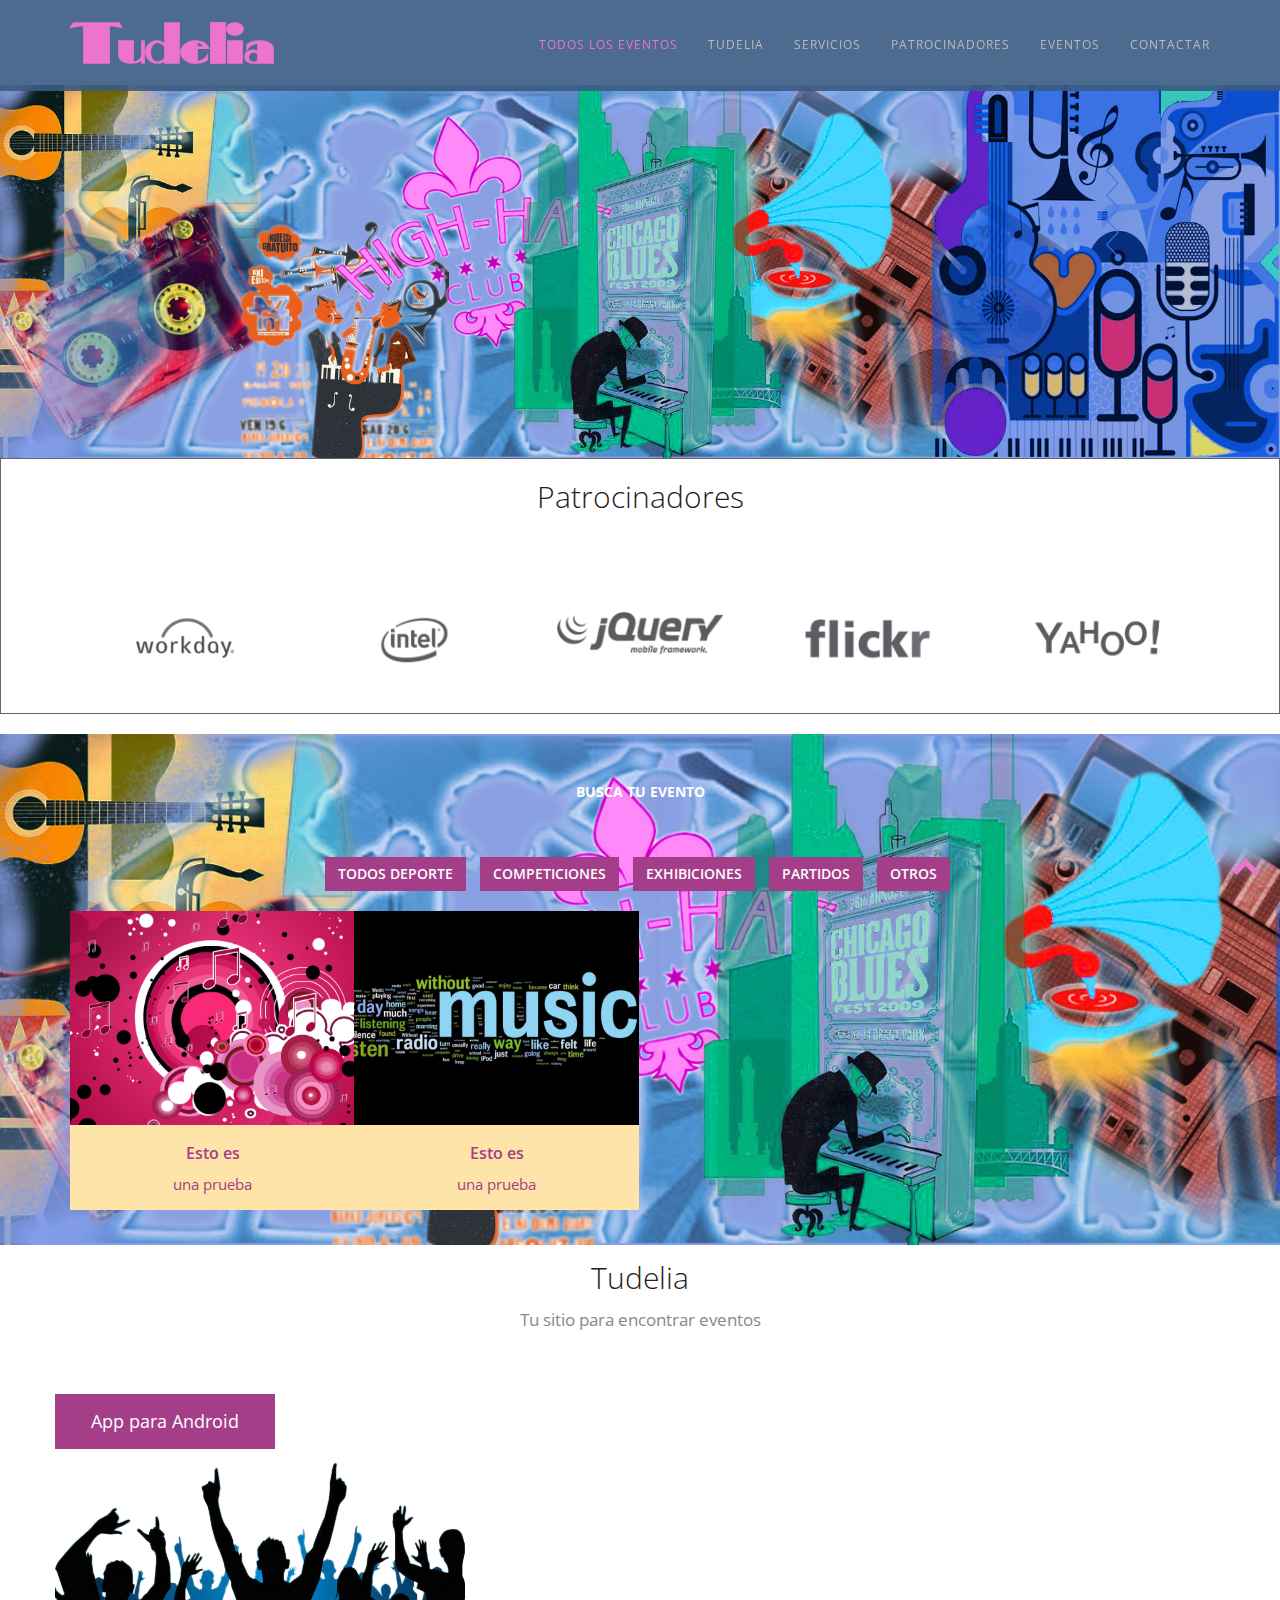
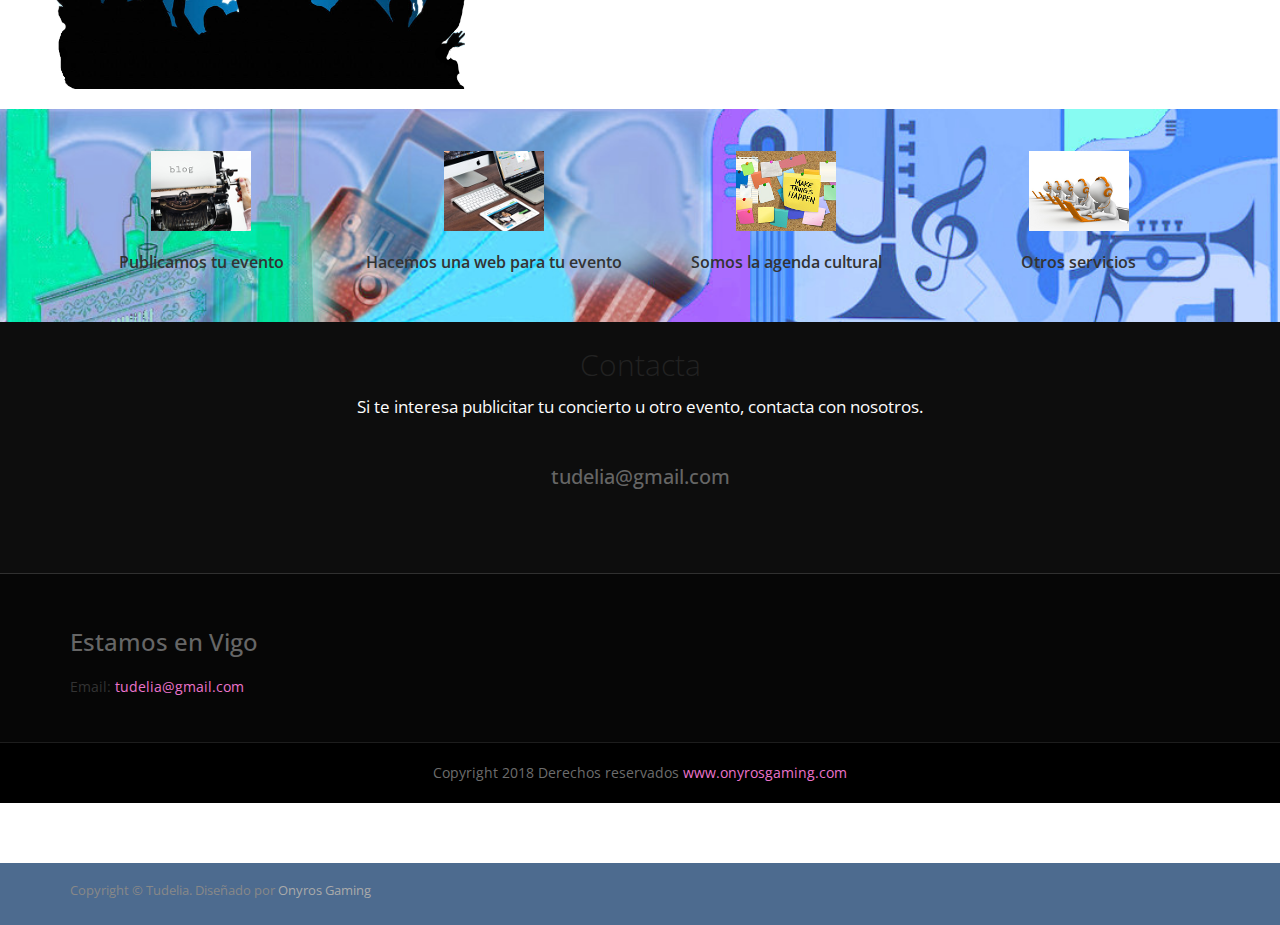
<file: deporte.html>
<!DOCTYPE html>
<html lang="en">
<head>
<meta charset="utf-8">
<meta name="viewport" content="width=device-width, initial-scale=1">
<title>Tudelia</title>
<meta name="description" content="">
<meta name="author" content="">

<!-- Favicons
    ================================================== -->

<link rel="apple-touch-icon" sizes="180x180" href="img/apple-touch-icon.png">
<link rel="icon" type="image/png" sizes="32x32" href="img/favicon-32x32.png">
<link rel="icon" type="image/png" sizes="16x16" href="img/favicon-16x16.png">
<link rel="manifest" href="img/site.webmanifest">
<link rel="mask-icon" href="img/safari-pinned-tab.svg" color="#5bbad5">
<meta name="msapplication-TileColor" content="#da532c">
<meta name="theme-color" content="#ffffff">


<link rel="stylesheet" type="text/css" href="css/isotope.css" media="screen" />
<link rel="stylesheet" href="js/fancybox/jquery.fancybox.css" type="text/css" media="screen" />
<link href="css/animate.css" rel="stylesheet" media="screen">
<!-- Owl Carousel Assets -->
<link href="js/owl-carousel/owl.carousel.css" rel="stylesheet">
<link rel="stylesheet" type="text/css"  href="css/style.css">
<link rel="stylesheet" href="css/styles.css" />
<!-- Font Awesome -->
<link href="font/css/font-awesome.min.css" rel="stylesheet">

<!-- Bootstrap -->
<link rel="stylesheet" type="text/css"  href="css/bootstrap.css">
<link rel="stylesheet" type="text/css" href="fonts/font-awesome/css/font-awesome.css">

<!-- Stylesheet
    ================================================== -->
<link rel="stylesheet" type="text/css"  href="css/style.css">
<link rel="stylesheet" type="text/css" href="css/prettyPhoto.css">
<link href='http://fonts.googleapis.com/css?family=Lato:400,700,900,300' rel='stylesheet' type='text/css'>
<link href='http://fonts.googleapis.com/css?family=Open+Sans:400,700,800,600,300' rel='stylesheet' type='text/css'>
<script type="text/javascript" src="js/modernizr.custom.js"></script>

<!-- HTML5 shim and Respond.js for IE8 support of HTML5 elements and media queries -->
<!-- WARNING: Respond.js doesn't work if you view the page via file:// -->
<!--[if lt IE 9]>
      <script src="https://oss.maxcdn.com/html5shiv/3.7.2/html5shiv.min.js"></script>
      <script src="https://oss.maxcdn.com/respond/1.4.2/respond.min.js"></script>
    <![endif]-->
</head>
<body>

<!-- Header -->

    <!-- Navigation
    ==========================================-->
    
 

    
    

 <nav id="menu" class="navbar navbar-default navbar-fixed-top">
  <div class="container"> 
    <!-- Brand and toggle get grouped for better mobile display -->
    <div class="navbar-header">
      <button type="button" class="navbar-toggle collapsed" data-toggle="collapse" data-target="#bs-example-navbar-collapse-1"> <span class="sr-only">Toggle navigation</span> <span class="icon-bar"></span> <span class="icon-bar"></span> <span class="icon-bar"></span> </button>
      <a class="navbar-brand" href="index.html">Tudelia</a> </div>
    
    <!-- Collect the nav links, forms, and other content for toggling -->
    <div class="collapse navbar-collapse" id="bs-example-navbar-collapse-1">
      <ul class="nav navbar-nav navbar-right">
                <li class="active">
                    <a data-toggle="collapse" data-target=".in" href="index.html#eventos" >Todos los eventos</a></li>
                <li><a  data-toggle="collapse" data-target=".in" href="#acerca" class="page-scroll">Tudelia</a></li>
                <li><a  data-toggle="collapse" data-target=".in" href="#servicios" class="page-scroll">Servicios</a></li>
                <li><a  data-toggle="collapse" data-target=".in" href="#patrocinadores" class="page-scroll">Patrocinadores</a></li>
                <li><a  data-toggle="collapse" data-target=".in" href="#eventos" class="page-scroll">Eventos</a></li>
                <!--  <li><a  data-toggle="collapse" data-target=".in" href="#planes" class="page-scroll">Planes</a></li> -->
                  <!--<li><a  data-toggle="collapse" data-target=".in" href="#equipo" class="page-scroll">Equipo</a></li> -->
                <li><a  data-toggle="collapse" data-target=".in" href="#contactar" class="page-scroll">Contactar</a></li>
              
            </ul>
        </div>
    </div>
</nav>  

<div id="inicio"> 
 <div class="intro-text">
    </div>
</div>


    <header class="text-center" name="inicio">
        <img src="	img/header-bg.jpg" class="responsive">
    </header> 

    
<section id="patrocinadores">
  
	
	
	
<div id="container">


  <div id="demo" class="clients">
    <div class="container">
      <div class="heading text-center">
		  <br>
        <h2>Patrocinadores</h2>
      </div>
      <div class="row">
        <div class="col-md-12">
          <div class="customNavigation"> <a class="prev"><i class="fa fa-chevron-circle-left"></i></a> <a class="next"><i class="fa fa-chevron-circle-right"></i></a> </div>
          <div id="owl-demo" class="owl-carousel">
            <div class="item"> <span class="helper"> <img src="images/clients/client-1.png" alt="client" /></span> </div>
            <div class="item"> <span class="helper"> <img src="images/clients/client-2.png" alt="client" /></span> </div>
            <div class="item"> <span class="helper"> <img src="images/clients/client-3.png" alt="client" /></span> </div>
            <div class="item"> <span class="helper"> <img src="images/clients/client-4.png" alt="client" /></span> </div>
            <div class="item"> <span class="helper"> <img src="images/clients/client-5.png" alt="client" /></span> </div>
            <div class="item"> <span class="helper"> <img src="images/clients/client-6.png" alt="client" /></span> </div>
            <div class="item"> <span class="helper"> <img src="images/clients/client-7.png" alt="client" /></span> </div>
            <div class="item"> <span class="helper"> <img src="images/clients/client-8.png" alt="client" /></span> </div>
            <div class="item"> <span class="helper"> <img src="images/clients/client-9.png" alt="client" /></span> </div>
          </div>
        </div>
      </div>
    </div>
  </div>

</section>




<section id="eventos" class="page-section page">
  <div class="container text-center">
    
    <div class="row">
      <div class="col-md-12">
        <div id="portfolio">
			<div class="heading">
				<h5>Busca tu evento</h5>  
			</div>
          <ul class="filters list-inline">
            <li> <a class="btn" data-filter="*" href="#">TODOS DEPORTE</a> </li>
            <li> <a class="btn" data-filter=".compe" href="#">Competiciones</a> </li>
            <li> <a class="btn" data-filter=".exhib" href="#">Exhibiciones</a> </li>
            <li> <a class="btn" data-filter=".part" href="#">Partidos</a> </li>
            <li> <a class="btn" data-filter=".otros" href="#">Otros</a> </li>
          </ul>
          <ul class="items list-unstyled clearfix animated fadeInRight showing" data-animation="fadeInRight" style="position: relative; height: 438px;">
<li class="item	fiestas	" style="position: absolute; left: px; top: 0px;"> <a href="images/work/	1.jpg" class="fancybox"> <img src="images/work/	1.jpg	" alt=""><div class="overlay"> <span>	Hola	</span> </div></a><h3>	Esto es	</h3><p>	una prueba	</p></li>


<li class="item ferias" style="position: absolute; left: 877px; top: 219px;"> <a href="images/work/6.jpg" class="fancybox"> <img src="images/work/6.jpg" alt=""><div class="overlay"> <span>Etiam consequat</span> </div></a><h3>Esto es</h3><p>una prueba</p></li>
          </ul>
        </div>
      </div>
    </div>
  </div>
</section>


<section id="acerca">
  <div class="container">
    <div class="heading text-center"> 
      <!-- Heading -->
      <br><h2>Tudelia</h2>
      <p>Tu sitio para encontrar eventos</p>
    </div>
    <div class="row feature design">
      <div class="area1 columns right">
       
      <a href="#" class="btn">App para Android</a>
          <!--<a href="#" class="btn">App para IOS</a>-->
      </div>
      <div class="area2 columns feature-media left"> <img src="images/feature-img-1.png" alt="" width="100%"> </div>
    </div>
    <div class="row dataTxt">	
		<div class="col-md-4 col-sm-6">
			<br>
		</div>
     </div>
  </div>
</section><section id="servicios" class="page-section ">
  <div class="container">
    <div class="row"> 
      <!-- item -->
      <div class="col-md-3 text-center"> <i class="circle"><img src="images/publish.png" alt="" /></i>
        <h3>Publicamos tu evento</h3>
        <p> </p>
      </div>
      <!-- end: --> 
      
      <!-- item -->
      <div class="col-md-3 text-center"><i class="circle"> <img src="images/web.png" alt="" /></i>
        <h3>Hacemos una web para tu evento</h3>
        <p> </p>
      </div>
      <!-- end: --> 
      
      <!-- item -->
      <div class="col-md-3 text-center"><i class="circle"> <img src="images/agenda.png" alt="" /></i>
        <h3>Somos la agenda cultural</h3>
        <p> </p>
      </div>
      <!-- end: --> 
      
      <!-- item -->
      <div class="col-md-3 text-center"><i class="circle"> <img src="images/otros.png" alt="" /></i>
        <h3>Otros servicios</h3>
        <p></p>
      </div>
      <!-- end:--> 
    </div>
  </div>
  <!--/.container--> 
</section>








<section id="contactar" class="contact-parlex">
  <div class="parlex-back">
    <div class="container">
      <div class="row">
        <div class="heading text-center"> 
          <!-- Heading -->
          <h2>Contacta</h2>
          <p>Si te interesa publicitar tu concierto u otro evento, contacta con nosotros.</p>
            <br><h4>tudelia@gmail.com</h4>
        </div>
   
   <!--   </div>
      <div class="row mrgn30"> 
          <div class="col-sm-12 col-md-offset-2 col-md-8">
     
		<form name="sentMessage" id="contactForm"  novalidate>
		<h3>Formulario de contacto</h3>
		<div class="control-group">
		<div class="controls">
		<input type="text" class="form-control" 
		placeholder="Nombre y Apellidos" id="name" required
		data-validation-required-message="Introduce tu nombre" />
		<p class="help-block"></p>
		</div>
		</div> 	
		<div class="control-group">
		<div class="controls">
		<input type="email" class="form-control" placeholder="Email" 
		id="email" required
		data-validation-required-message="Introduce tu email" />
		</div>
		</div> 	

		<div class="control-group">
		<div class="controls">
		<textarea rows="10" cols="100" class="form-control" 
		placeholder="Mensaje" id="message" required
		data-validation-required-message="Introduce tu message" minlength="5" 
		data-validation-minlength-message="Mínimo 5 caracteres, máximo 1000" 
		maxlength="999" style="resize:none"></textarea>
		</div>
		</div> 		 
		<div id="success"> </div> 
		<button type="submit" class="btn btn-primary pull-right">Enviar</button><br />
		</form>
          </div> 
      </div>
    </div>
    <!--/.container--> 
  </div>
</section>
<footer>
<div class="container">
        <div class="row">
            <div class="col-md-3">
            	<div class="col">
                   <h4>Estamos en Vigo</h4>
                   <ul>
                        <li></li>
                        <li></li>
                        <li>Email: <a href="mailto:info@example.com" title="Email Us">tudelia@gmail.com</a></li>
                        <!--<li>Skype: <a href="skype:my.test?call" title="Skype us">my-company</a></li>-->
                    </ul>
                 </div>
            </div>
            <!--
            <div class="col-md-3">
            	<div class="col">
                    <h4>Mailing list</h4>
                    <p>Lorem ipsum dolor sit amet, ea eum labitur scsstie percipitoleat.</p>
                    <form class="form-inline">
                        <div class="input-group">
                            <input type="text" class="form-control" placeholder="Your email address...">
                            <span class="input-group-btn">
                                <button class="btn" type="button">Go!</button>
                            </span>
                        </div>
                    </form>
                </div>
            </div>
            >
            <div class="col-md-3">
            	<div class="col col-social-icons">
                    <h4>Síguenos</h4>
                    <a href="#"><i class="fa fa-facebook"></i></a>
                    <a href="#"><i class="fa fa-google-plus"></i></a>
                    <a href="#"><i class="fa fa-youtube-play"></i></a>
                    <a href="#"><i class="fa fa-flickr"></i></a>
                    <a href="#"><i class="fa fa-linkedin"></i></a>
                    <a href="#"><i class="fa fa-twitter"></i></a>
                    <a href="#"><i class="fa fa-skype"></i></a>
                    <a href="#"><i class="fa fa-pinterest"></i></a>
                </div>
            </div>

           <!--  <div class="col-md-3">
             	<div class="col">
                    <h4>Latest News</h4>
                    <p>
                    Lorem ipsum dolor labitur scsstie per sit amet, ea eum labitur scsstie percipitoleat.
                    <br><br>
                    <a href="#" class="btn">Get Mores!</a>
                    </p>
                </div>
            </div>-->
        </div>
         
    </div>
    
</footer>
<!--/.page-section-->
<section class="copyright">
  <div class="container">
    <div class="row">
      <div class="col-sm-12 text-center"> Copyright 2018 Derechos reservados <a href="http://www.onyrosgaming.com">www.onyrosgaming.com</a> </div>
    </div>
    <!-- / .row --> 
  </div>
</section>
<a href="#top" class="topHome"><i class="fa fa-chevron-up fa-2x"></i></a> 

    
<div id="social-section">
  <div class="container">
    <div class="social">
      <!--
      <ul>
        <li><a href="#"><i class="fa fa-facebook"></i></a></li>
        <li><a href="#"><i class="fa fa-twitter"></i></a></li>
        <li><a href="#"><i class="fa fa-dribbble"></i></a></li>
        <li><a href="#"><i class="fa fa-github"></i></a></li>
        <li><a href="#"><i class="fa fa-instagram"></i></a></li>
        <li><a href="#"><i class="fa fa-linkedin"></i></a></li>
      </ul>
      -->
    </div>
  </div>
</div>
<div id="footer">
  <div class="container">
    <p>Copyright &copy; Tudelia. Diseñado por <a href="http://www.onyrosgaming.com" rel="nofollow">Onyros Gaming</a></p>
  </div>
</div>

<!-- jQuery (necessary for Bootstrap's JavaScript plugins) --> 
<script src="https://ajax.googleapis.com/ajax/libs/jquery/1.11.1/jquery.min.js"></script> 
<script type="text/javascript" src="js/jquery.1.11.1.js"></script> 
<!-- Include all compiled plugins (below), or include individual files as needed --> 
<script type="text/javascript" src="js/bootstrap.js"></script> 
<script type="text/javascript" src="js/SmoothScroll.js"></script> 
<script type="text/javascript" src="js/jquery.prettyPhoto.js"></script> 
<script type="text/javascript" src="js/jquery.isotope.js"></script> 
<script type="text/javascript" src="js/jqBootstrapValidation.js"></script> 
<script type="text/javascript" src="js/contact_me.js"></script> 
<script src="js/modernizr-latest.js"></script> 
<script src="js/jquery-1.8.2.min.js" type="text/javascript"></script> 
<script src="js/bootstrap.min.js" type="text/javascript"></script> 
<script src="js/jquery.isotope.min.js" type="text/javascript"></script> 
<script src="js/fancybox/jquery.fancybox.pack.js" type="text/javascript"></script> 
<script src="js/jquery.nav.js" type="text/javascript"></script> 
<script src="js/jquery.fittext.js"></script> 
<script src="js/waypoints.js"></script> 
<script src="contact/jqBootstrapValidation.js"></script>
<script src="contact/contact_me.js"></script>
<script  src="js/index.js"></script>
<script src="js/custom.js" type="text/javascript"></script> 
<script src="js/owl-carousel/owl.carousel.js"></script>
<script >
 $(document).ready(function () {
    $("nav").find("li").on("click", "a", function () {
        $('.navbar-collapse.in').collapse('hide');
    });
});
</script>

<!-- Javascripts
    ================================================== --> 
<script type="text/javascript" src="js/main.js"></script>
</body>
</html>
</file>
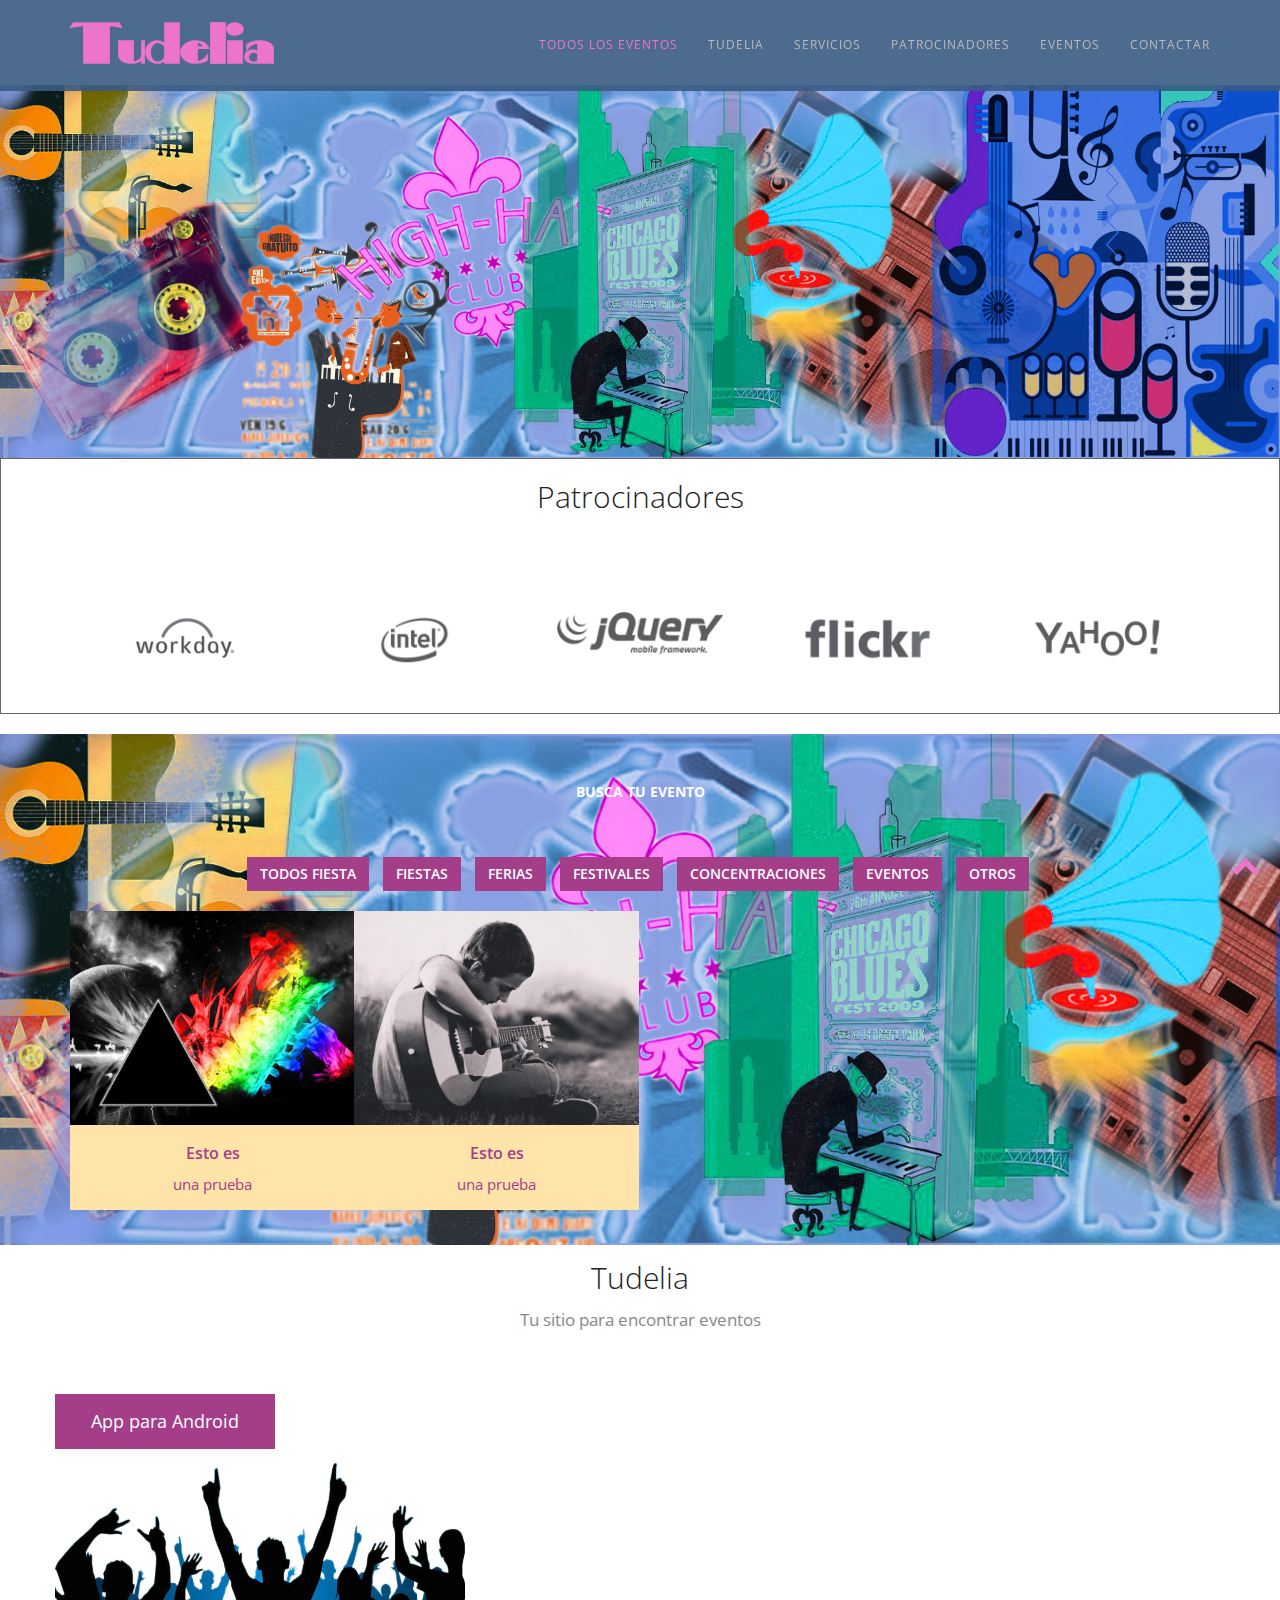
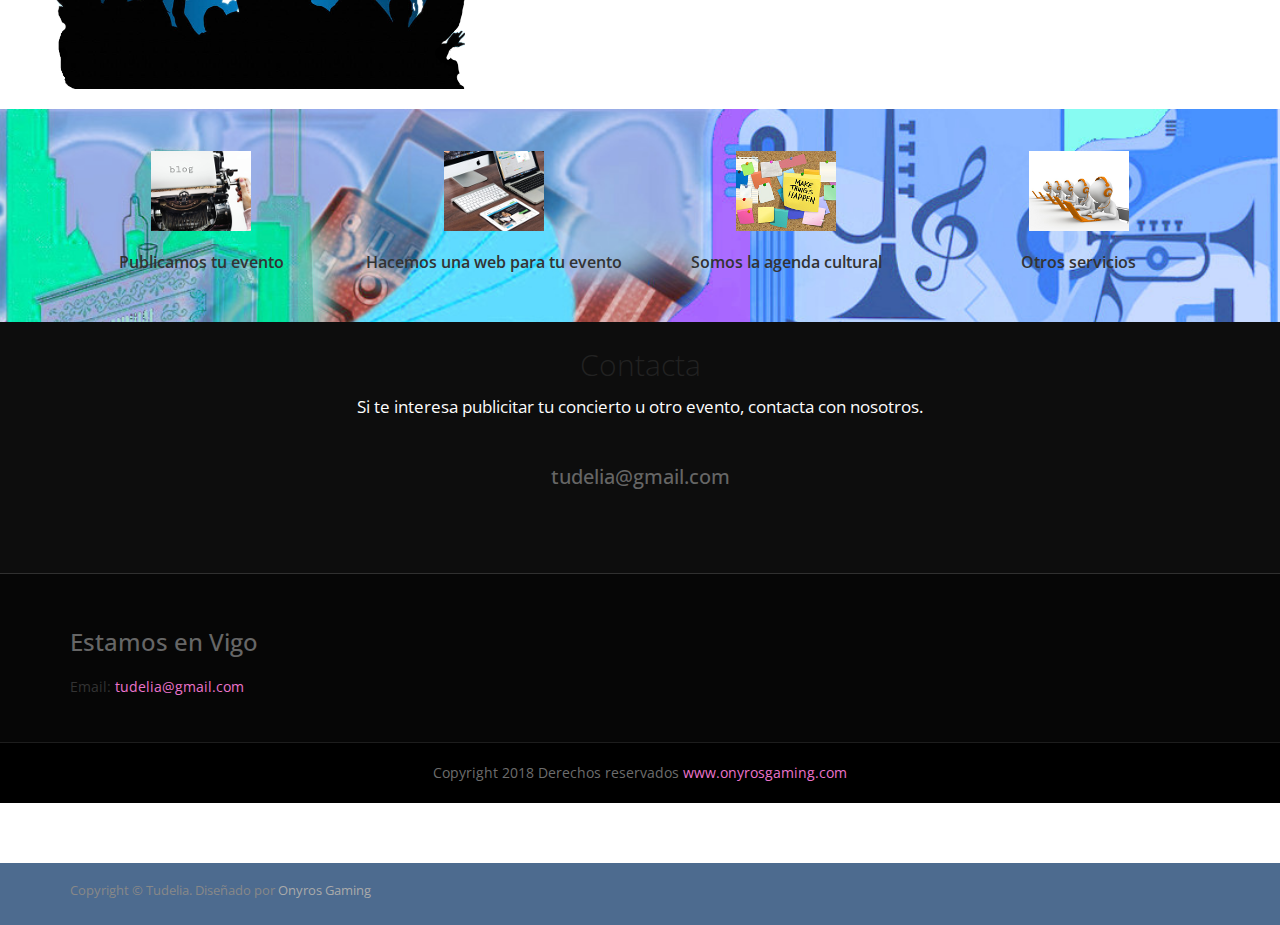
<file: fiesta.html>
<!DOCTYPE html>
<html lang="en">
<head>
<meta charset="utf-8">
<meta name="viewport" content="width=device-width, initial-scale=1">
<title>Tudelia</title>
<meta name="description" content="">
<meta name="author" content="">

<!-- Favicons
    ================================================== -->

<link rel="apple-touch-icon" sizes="180x180" href="img/apple-touch-icon.png">
<link rel="icon" type="image/png" sizes="32x32" href="img/favicon-32x32.png">
<link rel="icon" type="image/png" sizes="16x16" href="img/favicon-16x16.png">
<link rel="manifest" href="img/site.webmanifest">
<link rel="mask-icon" href="img/safari-pinned-tab.svg" color="#5bbad5">
<meta name="msapplication-TileColor" content="#da532c">
<meta name="theme-color" content="#ffffff">


<link rel="stylesheet" type="text/css" href="css/isotope.css" media="screen" />
<link rel="stylesheet" href="js/fancybox/jquery.fancybox.css" type="text/css" media="screen" />
<link href="css/animate.css" rel="stylesheet" media="screen">
<!-- Owl Carousel Assets -->
<link href="js/owl-carousel/owl.carousel.css" rel="stylesheet">
<link rel="stylesheet" type="text/css"  href="css/style.css">
<link rel="stylesheet" href="css/styles.css" />
<!-- Font Awesome -->
<link href="font/css/font-awesome.min.css" rel="stylesheet">

<!-- Bootstrap -->
<link rel="stylesheet" type="text/css"  href="css/bootstrap.css">
<link rel="stylesheet" type="text/css" href="fonts/font-awesome/css/font-awesome.css">

<!-- Stylesheet
    ================================================== -->
<link rel="stylesheet" type="text/css"  href="css/style.css">
<link rel="stylesheet" type="text/css" href="css/prettyPhoto.css">
<link href='http://fonts.googleapis.com/css?family=Lato:400,700,900,300' rel='stylesheet' type='text/css'>
<link href='http://fonts.googleapis.com/css?family=Open+Sans:400,700,800,600,300' rel='stylesheet' type='text/css'>
<script type="text/javascript" src="js/modernizr.custom.js"></script>

<!-- HTML5 shim and Respond.js for IE8 support of HTML5 elements and media queries -->
<!-- WARNING: Respond.js doesn't work if you view the page via file:// -->
<!--[if lt IE 9]>
      <script src="https://oss.maxcdn.com/html5shiv/3.7.2/html5shiv.min.js"></script>
      <script src="https://oss.maxcdn.com/respond/1.4.2/respond.min.js"></script>
    <![endif]-->
</head>
<body>

<!-- Header -->

    <!-- Navigation
    ==========================================-->
    
 

    
    

 <nav id="menu" class="navbar navbar-default navbar-fixed-top">
  <div class="container"> 
    <!-- Brand and toggle get grouped for better mobile display -->
    <div class="navbar-header">
      <button type="button" class="navbar-toggle collapsed" data-toggle="collapse" data-target="#bs-example-navbar-collapse-1"> <span class="sr-only">Toggle navigation</span> <span class="icon-bar"></span> <span class="icon-bar"></span> <span class="icon-bar"></span> </button>
      <a class="navbar-brand" href="index.html">Tudelia</a> </div>
    
    <!-- Collect the nav links, forms, and other content for toggling -->
    <div class="collapse navbar-collapse" id="bs-example-navbar-collapse-1">
      <ul class="nav navbar-nav navbar-right">
                <li class="active">
                   <a data-toggle="collapse" data-target=".in" href="index.html#eventos" >Todos los eventos</a></li>
                <li><a  data-toggle="collapse" data-target=".in" href="#acerca" class="page-scroll">Tudelia</a></li>
                <li><a  data-toggle="collapse" data-target=".in" href="#servicios" class="page-scroll">Servicios</a></li>
                <li><a  data-toggle="collapse" data-target=".in" href="#patrocinadores" class="page-scroll">Patrocinadores</a></li>
                <li><a  data-toggle="collapse" data-target=".in" href="#eventos" class="page-scroll">Eventos</a></li>
                <!--  <li><a  data-toggle="collapse" data-target=".in" href="#planes" class="page-scroll">Planes</a></li> -->
                  <!--<li><a  data-toggle="collapse" data-target=".in" href="#equipo" class="page-scroll">Equipo</a></li> -->
                <li><a  data-toggle="collapse" data-target=".in" href="#contactar" class="page-scroll">Contactar</a></li>
              
            </ul>
        </div>
    </div>
</nav>  

<div id="inicio"> 
 <div class="intro-text">
    </div>
</div>


    <header class="text-center" name="inicio">
        <img src="	img/header-bg.jpg" class="responsive">
    </header> 

    
<section id="patrocinadores">
  
	
	
	
<div id="container">


  <div id="demo" class="clients">
    <div class="container">
      <div class="heading text-center">
		  <br>
        <h2>Patrocinadores</h2>
      </div>
      <div class="row">
        <div class="col-md-12">
          <div class="customNavigation"> <a class="prev"><i class="fa fa-chevron-circle-left"></i></a> <a class="next"><i class="fa fa-chevron-circle-right"></i></a> </div>
          <div id="owl-demo" class="owl-carousel">
            <div class="item"> <span class="helper"> <img src="images/clients/client-1.png" alt="client" /></span> </div>
            <div class="item"> <span class="helper"> <img src="images/clients/client-2.png" alt="client" /></span> </div>
            <div class="item"> <span class="helper"> <img src="images/clients/client-3.png" alt="client" /></span> </div>
            <div class="item"> <span class="helper"> <img src="images/clients/client-4.png" alt="client" /></span> </div>
            <div class="item"> <span class="helper"> <img src="images/clients/client-5.png" alt="client" /></span> </div>
            <div class="item"> <span class="helper"> <img src="images/clients/client-6.png" alt="client" /></span> </div>
            <div class="item"> <span class="helper"> <img src="images/clients/client-7.png" alt="client" /></span> </div>
            <div class="item"> <span class="helper"> <img src="images/clients/client-8.png" alt="client" /></span> </div>
            <div class="item"> <span class="helper"> <img src="images/clients/client-9.png" alt="client" /></span> </div>
          </div>
        </div>
      </div>
    </div>
  </div>

</section>




<section id="eventos" class="page-section page">
  <div class="container text-center">
    
    <div class="row">
      <div class="col-md-12">
        <div id="portfolio">
			<div class="heading">
        <h5>Busca tu evento</h5>  
    </div>
          <ul class="filters list-inline">
            <li> <a class="btn" data-filter="*" href="#">TODOS FIESTA</a> </li>
            <li> <a class="btn" data-filter=".fiestas" href="#">Fiestas</a> </li>
            <li> <a class="btn" data-filter=".ferias" href="#">Ferias</a> </li>
            <li> <a class="btn" data-filter=".festiv" href="#">Festivales</a> </li>
            <li> <a class="btn" data-filter=".concen" href="#">Concentraciones</a> </li>
            <li> <a class="btn" data-filter=".eventos" href="#">Eventos</a> </li>
            <li> <a class="btn" data-filter=".otros" href="#">Otros</a> </li>
          </ul>
          <ul class="items list-unstyled clearfix animated fadeInRight showing" data-animation="fadeInRight" style="position: relative; height: 438px;">
<li class="item	fiestas	" style="position: absolute; left: px; top: 0px;"> <a href="images/work/	3.jpg" class="fancybox"> <img src="images/work/	3.jpg	" alt=""><div class="overlay"> <span>	Hola	</span> </div></a><h3>	Esto es	</h3><p>	una prueba	</p></li>


<li class="item ferias" style="position: absolute; left: 877px; top: 219px;"> <a href="images/work/7.jpg" class="fancybox"> <img src="images/work/7.jpg" alt=""><div class="overlay"> <span>Etiam consequat</span> </div></a><h3>Esto es</h3><p>una prueba</p></li>
          </ul>
        </div>
      </div>
    </div>
  </div>
</section>


<section id="acerca">
  <div class="container">
    <div class="heading text-center"> 
      <!-- Heading -->
      <br><h2>Tudelia</h2>
      <p>Tu sitio para encontrar eventos</p>
    </div>
    <div class="row feature design">
      <div class="area1 columns right">
       
      <a href="#" class="btn">App para Android</a>
          <!--<a href="#" class="btn">App para IOS</a>-->
      </div>
      <div class="area2 columns feature-media left"> <img src="images/feature-img-1.png" alt="" width="100%"> </div>
    </div>
    <div class="row dataTxt">	
		<div class="col-md-4 col-sm-6">
			<br>
		</div>
     </div>
  </div>
</section><section id="servicios" class="page-section ">
  <div class="container">
    <div class="row"> 
      <!-- item -->
      <div class="col-md-3 text-center"> <i class="circle"><img src="images/publish.png" alt="" /></i>
        <h3>Publicamos tu evento</h3>
        <p> </p>
      </div>
      <!-- end: --> 
      
      <!-- item -->
      <div class="col-md-3 text-center"><i class="circle"> <img src="images/web.png" alt="" /></i>
        <h3>Hacemos una web para tu evento</h3>
        <p> </p>
      </div>
      <!-- end: --> 
      
      <!-- item -->
      <div class="col-md-3 text-center"><i class="circle"> <img src="images/agenda.png" alt="" /></i>
        <h3>Somos la agenda cultural</h3>
        <p> </p>
      </div>
      <!-- end: --> 
      
      <!-- item -->
      <div class="col-md-3 text-center"><i class="circle"> <img src="images/otros.png" alt="" /></i>
        <h3>Otros servicios</h3>
        <p></p>
      </div>
      <!-- end:--> 
    </div>
  </div>
  <!--/.container--> 
</section>








<section id="contactar" class="contact-parlex">
  <div class="parlex-back">
    <div class="container">
      <div class="row">
        <div class="heading text-center"> 
          <!-- Heading -->
          <h2>Contacta</h2>
          <p>Si te interesa publicitar tu concierto u otro evento, contacta con nosotros.</p>
            <br><h4>tudelia@gmail.com</h4>
        </div>
   
   <!--   </div>
      <div class="row mrgn30"> 
          <div class="col-sm-12 col-md-offset-2 col-md-8">
     
		<form name="sentMessage" id="contactForm"  novalidate>
		<h3>Formulario de contacto</h3>
		<div class="control-group">
		<div class="controls">
		<input type="text" class="form-control" 
		placeholder="Nombre y Apellidos" id="name" required
		data-validation-required-message="Introduce tu nombre" />
		<p class="help-block"></p>
		</div>
		</div> 	
		<div class="control-group">
		<div class="controls">
		<input type="email" class="form-control" placeholder="Email" 
		id="email" required
		data-validation-required-message="Introduce tu email" />
		</div>
		</div> 	

		<div class="control-group">
		<div class="controls">
		<textarea rows="10" cols="100" class="form-control" 
		placeholder="Mensaje" id="message" required
		data-validation-required-message="Introduce tu message" minlength="5" 
		data-validation-minlength-message="Mínimo 5 caracteres, máximo 1000" 
		maxlength="999" style="resize:none"></textarea>
		</div>
		</div> 		 
		<div id="success"> </div> 
		<button type="submit" class="btn btn-primary pull-right">Enviar</button><br />
		</form>
          </div> 
      </div>
    </div>
    <!--/.container--> 
  </div>
</section>
<footer>
<div class="container">
        <div class="row">
            <div class="col-md-3">
            	<div class="col">
                   <h4>Estamos en Vigo</h4>
                   <ul>
                        <li></li>
                        <li></li>
                        <li>Email: <a href="mailto:info@example.com" title="Email Us">tudelia@gmail.com</a></li>
                        <!--<li>Skype: <a href="skype:my.test?call" title="Skype us">my-company</a></li>-->
                    </ul>
                 </div>
            </div>
            <!--
            <div class="col-md-3">
            	<div class="col">
                    <h4>Mailing list</h4>
                    <p>Lorem ipsum dolor sit amet, ea eum labitur scsstie percipitoleat.</p>
                    <form class="form-inline">
                        <div class="input-group">
                            <input type="text" class="form-control" placeholder="Your email address...">
                            <span class="input-group-btn">
                                <button class="btn" type="button">Go!</button>
                            </span>
                        </div>
                    </form>
                </div>
            </div>
            >
            <div class="col-md-3">
            	<div class="col col-social-icons">
                    <h4>Síguenos</h4>
                    <a href="#"><i class="fa fa-facebook"></i></a>
                    <a href="#"><i class="fa fa-google-plus"></i></a>
                    <a href="#"><i class="fa fa-youtube-play"></i></a>
                    <a href="#"><i class="fa fa-flickr"></i></a>
                    <a href="#"><i class="fa fa-linkedin"></i></a>
                    <a href="#"><i class="fa fa-twitter"></i></a>
                    <a href="#"><i class="fa fa-skype"></i></a>
                    <a href="#"><i class="fa fa-pinterest"></i></a>
                </div>
            </div>

           <!--  <div class="col-md-3">
             	<div class="col">
                    <h4>Latest News</h4>
                    <p>
                    Lorem ipsum dolor labitur scsstie per sit amet, ea eum labitur scsstie percipitoleat.
                    <br><br>
                    <a href="#" class="btn">Get Mores!</a>
                    </p>
                </div>
            </div>-->
        </div>
         
    </div>
    
</footer>
<!--/.page-section-->
<section class="copyright">
  <div class="container">
    <div class="row">
      <div class="col-sm-12 text-center"> Copyright 2018 Derechos reservados <a href="http://www.onyrosgaming.com">www.onyrosgaming.com</a> </div>
    </div>
    <!-- / .row --> 
  </div>
</section>
<a href="#top" class="topHome"><i class="fa fa-chevron-up fa-2x"></i></a> 

    
<div id="social-section">
  <div class="container">
    <div class="social">
      <!--
      <ul>
        <li><a href="#"><i class="fa fa-facebook"></i></a></li>
        <li><a href="#"><i class="fa fa-twitter"></i></a></li>
        <li><a href="#"><i class="fa fa-dribbble"></i></a></li>
        <li><a href="#"><i class="fa fa-github"></i></a></li>
        <li><a href="#"><i class="fa fa-instagram"></i></a></li>
        <li><a href="#"><i class="fa fa-linkedin"></i></a></li>
      </ul>
      -->
    </div>
  </div>
</div>
<div id="footer">
  <div class="container">
    <p>Copyright &copy; Tudelia. Diseñado por <a href="http://www.onyrosgaming.com" rel="nofollow">Onyros Gaming</a></p>
  </div>
</div>

<!-- jQuery (necessary for Bootstrap's JavaScript plugins) --> 
<script src="https://ajax.googleapis.com/ajax/libs/jquery/1.11.1/jquery.min.js"></script> 
<script type="text/javascript" src="js/jquery.1.11.1.js"></script> 
<!-- Include all compiled plugins (below), or include individual files as needed --> 
<script type="text/javascript" src="js/bootstrap.js"></script> 
<script type="text/javascript" src="js/SmoothScroll.js"></script> 
<script type="text/javascript" src="js/jquery.prettyPhoto.js"></script> 
<script type="text/javascript" src="js/jquery.isotope.js"></script> 
<script type="text/javascript" src="js/jqBootstrapValidation.js"></script> 
<script type="text/javascript" src="js/contact_me.js"></script> 
<script src="js/modernizr-latest.js"></script> 
<script src="js/jquery-1.8.2.min.js" type="text/javascript"></script> 
<script src="js/bootstrap.min.js" type="text/javascript"></script> 
<script src="js/jquery.isotope.min.js" type="text/javascript"></script> 
<script src="js/fancybox/jquery.fancybox.pack.js" type="text/javascript"></script> 
<script src="js/jquery.nav.js" type="text/javascript"></script> 
<script src="js/jquery.fittext.js"></script> 
<script src="js/waypoints.js"></script> 
<script src="contact/jqBootstrapValidation.js"></script>
<script src="contact/contact_me.js"></script>
<script  src="js/index.js"></script>
<script src="js/custom.js" type="text/javascript"></script> 
<script src="js/owl-carousel/owl.carousel.js"></script>
<script >
 $(document).ready(function () {
    $("nav").find("li").on("click", "a", function () {
        $('.navbar-collapse.in').collapse('hide');
    });
});
</script>

<!-- Javascripts
    ================================================== --> 
<script type="text/javascript" src="js/main.js"></script>
</body>
</html>
</file>
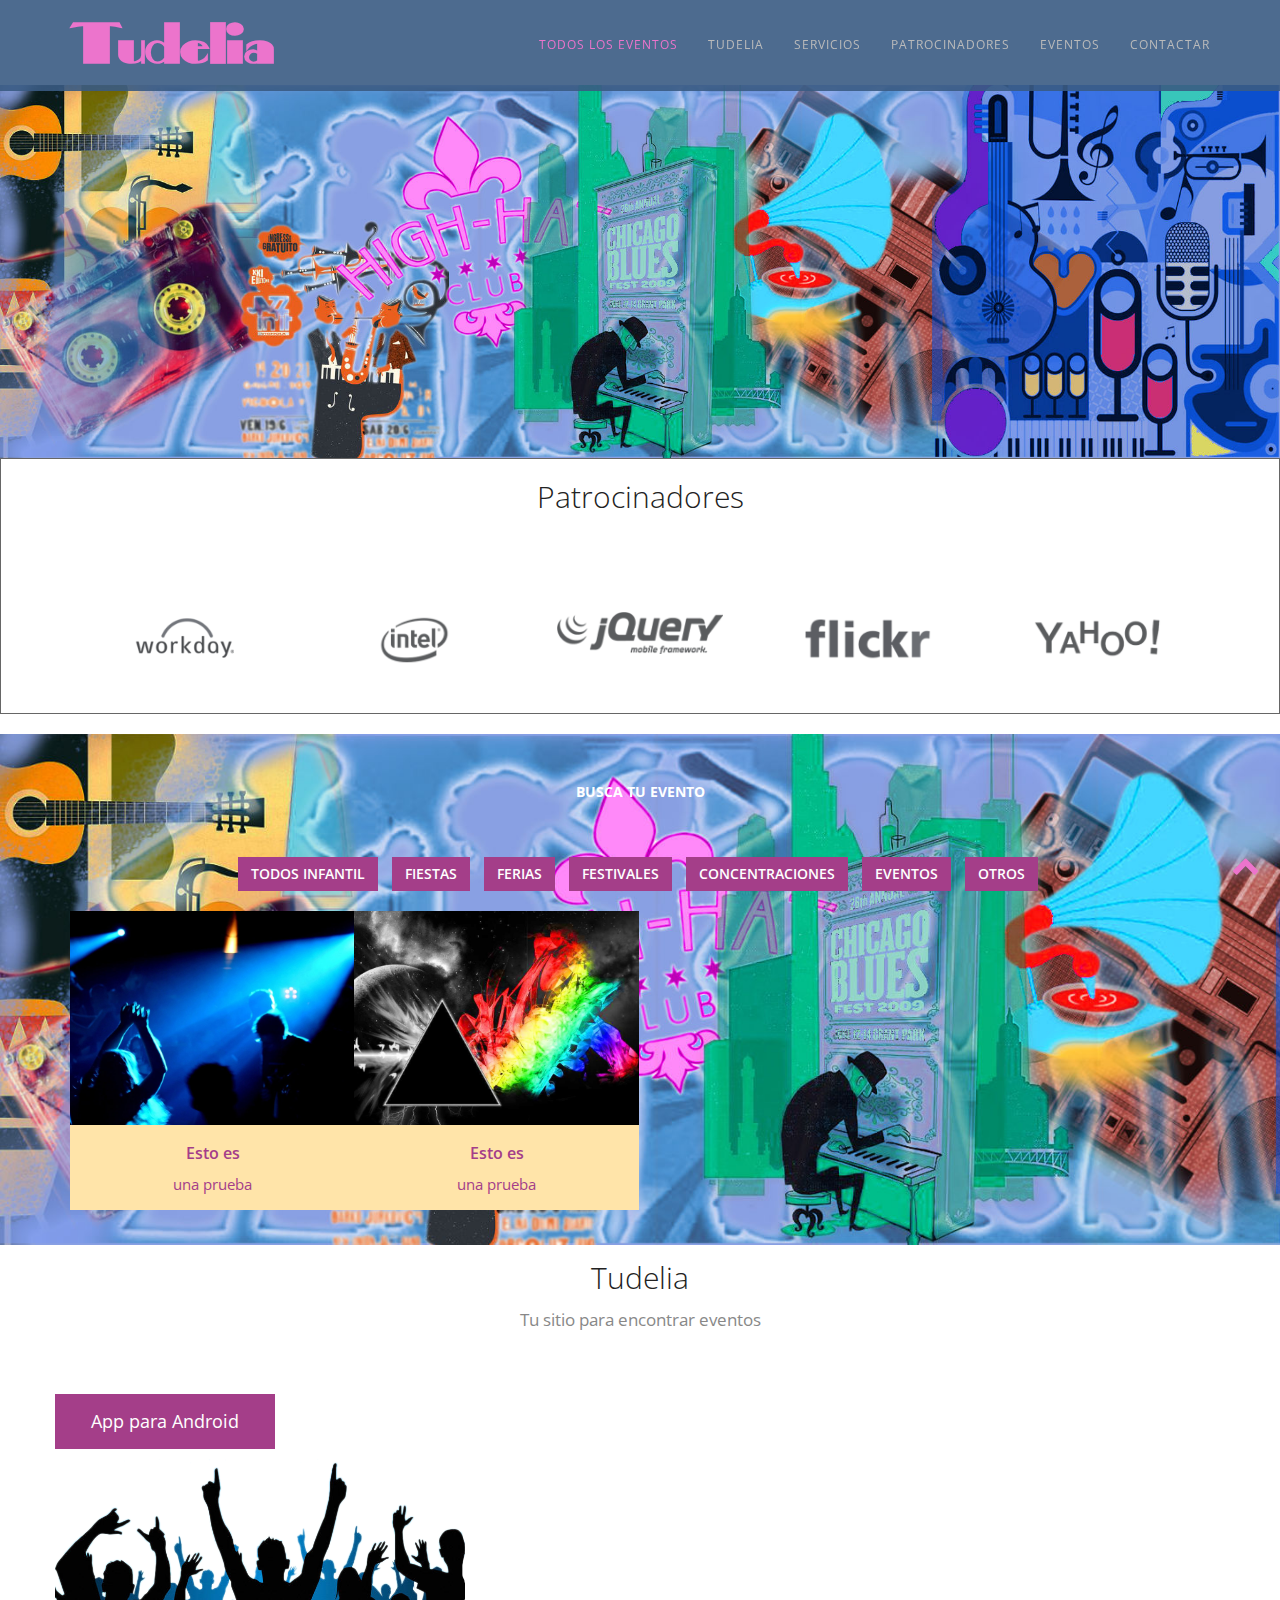
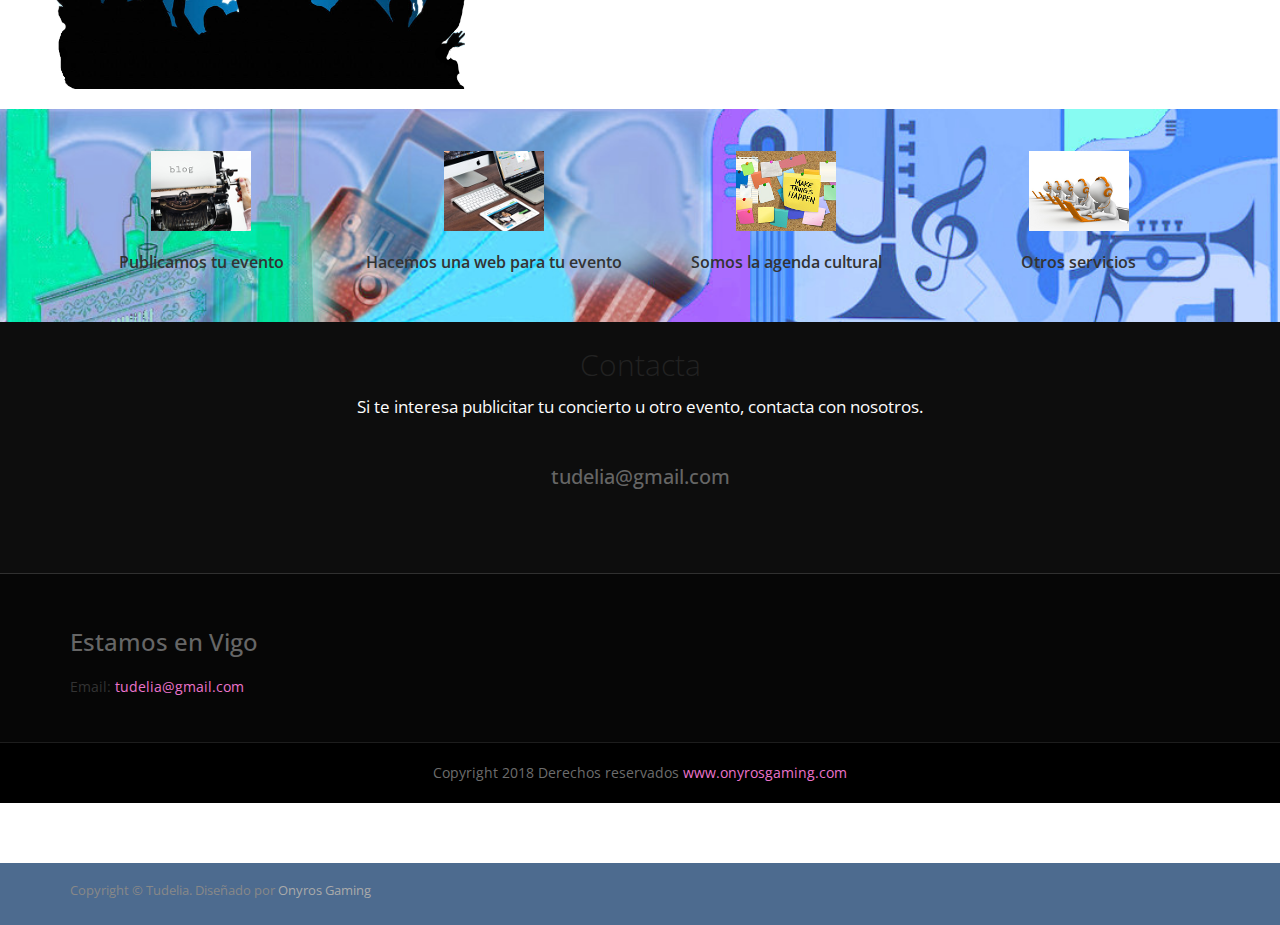
<file: infantil.html>
<!DOCTYPE html>
<html lang="en">
<head>
<meta charset="utf-8">
<meta name="viewport" content="width=device-width, initial-scale=1">
<title>Tudelia</title>
<meta name="description" content="">
<meta name="author" content="">

<!-- Favicons
    ================================================== -->

<link rel="apple-touch-icon" sizes="180x180" href="img/apple-touch-icon.png">
<link rel="icon" type="image/png" sizes="32x32" href="img/favicon-32x32.png">
<link rel="icon" type="image/png" sizes="16x16" href="img/favicon-16x16.png">
<link rel="manifest" href="img/site.webmanifest">
<link rel="mask-icon" href="img/safari-pinned-tab.svg" color="#5bbad5">
<meta name="msapplication-TileColor" content="#da532c">
<meta name="theme-color" content="#ffffff">


<link rel="stylesheet" type="text/css" href="css/isotope.css" media="screen" />
<link rel="stylesheet" href="js/fancybox/jquery.fancybox.css" type="text/css" media="screen" />
<link href="css/animate.css" rel="stylesheet" media="screen">
<!-- Owl Carousel Assets -->
<link href="js/owl-carousel/owl.carousel.css" rel="stylesheet">
<link rel="stylesheet" type="text/css"  href="css/style.css">
<link rel="stylesheet" href="css/styles.css" />
<!-- Font Awesome -->
<link href="font/css/font-awesome.min.css" rel="stylesheet">

<!-- Bootstrap -->
<link rel="stylesheet" type="text/css"  href="css/bootstrap.css">
<link rel="stylesheet" type="text/css" href="fonts/font-awesome/css/font-awesome.css">

<!-- Stylesheet
    ================================================== -->
<link rel="stylesheet" type="text/css"  href="css/style.css">
<link rel="stylesheet" type="text/css" href="css/prettyPhoto.css">
<link href='http://fonts.googleapis.com/css?family=Lato:400,700,900,300' rel='stylesheet' type='text/css'>
<link href='http://fonts.googleapis.com/css?family=Open+Sans:400,700,800,600,300' rel='stylesheet' type='text/css'>
<script type="text/javascript" src="js/modernizr.custom.js"></script>

<!-- HTML5 shim and Respond.js for IE8 support of HTML5 elements and media queries -->
<!-- WARNING: Respond.js doesn't work if you view the page via file:// -->
<!--[if lt IE 9]>
      <script src="https://oss.maxcdn.com/html5shiv/3.7.2/html5shiv.min.js"></script>
      <script src="https://oss.maxcdn.com/respond/1.4.2/respond.min.js"></script>
    <![endif]-->
</head>
<body>

<!-- Header -->

    <!-- Navigation
    ==========================================-->
    
 

    
    

 <nav id="menu" class="navbar navbar-default navbar-fixed-top">
  <div class="container"> 
    <!-- Brand and toggle get grouped for better mobile display -->
    <div class="navbar-header">
      <button type="button" class="navbar-toggle collapsed" data-toggle="collapse" data-target="#bs-example-navbar-collapse-1"> <span class="sr-only">Toggle navigation</span> <span class="icon-bar"></span> <span class="icon-bar"></span> <span class="icon-bar"></span> </button>
      <a class="navbar-brand" href="index.html">Tudelia</a> </div>
    
    <!-- Collect the nav links, forms, and other content for toggling -->
    <div class="collapse navbar-collapse" id="bs-example-navbar-collapse-1">
      <ul class="nav navbar-nav navbar-right">
                <li class="active">
                   <a data-toggle="collapse" data-target=".in" href="index.html#eventos" >Todos los eventos</a></li>
                <li><a  data-toggle="collapse" data-target=".in" href="#acerca" class="page-scroll">Tudelia</a></li>
                <li><a  data-toggle="collapse" data-target=".in" href="#servicios" class="page-scroll">Servicios</a></li>
                <li><a  data-toggle="collapse" data-target=".in" href="#patrocinadores" class="page-scroll">Patrocinadores</a></li>
                <li><a  data-toggle="collapse" data-target=".in" href="#eventos" class="page-scroll">Eventos</a></li>
                <!--  <li><a  data-toggle="collapse" data-target=".in" href="#planes" class="page-scroll">Planes</a></li> -->
                  <!--<li><a  data-toggle="collapse" data-target=".in" href="#equipo" class="page-scroll">Equipo</a></li> -->
                <li><a  data-toggle="collapse" data-target=".in" href="#contactar" class="page-scroll">Contactar</a></li>
              
            </ul>
        </div>
    </div>
</nav>  

<div id="inicio"> 
 <div class="intro-text">
    </div>
</div>


    <header class="text-center" name="inicio">
        <img src="	img/header-bg.jpg" class="responsive">
    </header> 

    
<section id="patrocinadores">
  
	
	
	
<div id="container">


  <div id="demo" class="clients">
    <div class="container">
      <div class="heading text-center">
		  <br>
        <h2>Patrocinadores</h2>
      </div>
      <div class="row">
        <div class="col-md-12">
          <div class="customNavigation"> <a class="prev"><i class="fa fa-chevron-circle-left"></i></a> <a class="next"><i class="fa fa-chevron-circle-right"></i></a> </div>
          <div id="owl-demo" class="owl-carousel">
            <div class="item"> <span class="helper"> <img src="images/clients/client-1.png" alt="client" /></span> </div>
            <div class="item"> <span class="helper"> <img src="images/clients/client-2.png" alt="client" /></span> </div>
            <div class="item"> <span class="helper"> <img src="images/clients/client-3.png" alt="client" /></span> </div>
            <div class="item"> <span class="helper"> <img src="images/clients/client-4.png" alt="client" /></span> </div>
            <div class="item"> <span class="helper"> <img src="images/clients/client-5.png" alt="client" /></span> </div>
            <div class="item"> <span class="helper"> <img src="images/clients/client-6.png" alt="client" /></span> </div>
            <div class="item"> <span class="helper"> <img src="images/clients/client-7.png" alt="client" /></span> </div>
            <div class="item"> <span class="helper"> <img src="images/clients/client-8.png" alt="client" /></span> </div>
            <div class="item"> <span class="helper"> <img src="images/clients/client-9.png" alt="client" /></span> </div>
          </div>
        </div>
      </div>
    </div>
  </div>

</section>




<section id="eventos" class="page-section page">
  <div class="container text-center">
    
    <div class="row">
      <div class="col-md-12">
        <div id="portfolio">
			<div class="heading">
        <h5>Busca tu evento</h5>  
    </div>
          <ul class="filters list-inline">
            <li> <a class="btn" data-filter="*" href="#">TODOS INFANTIL</a> </li>
            <li> <a class="btn" data-filter=".fiestas" href="#">Fiestas</a> </li>
            <li> <a class="btn" data-filter=".ferias" href="#">Ferias</a> </li>
            <li> <a class="btn" data-filter=".festiv" href="#">Festivales</a> </li>
            <li> <a class="btn" data-filter=".concen" href="#">Concentraciones</a> </li>
            <li> <a class="btn" data-filter=".eventos" href="#">Eventos</a> </li>
            <li> <a class="btn" data-filter=".otros" href="#">Otros</a> </li>
          </ul>
          <ul class="items list-unstyled clearfix animated fadeInRight showing" data-animation="fadeInRight" style="position: relative; height: 438px;">
<li class="item	fiestas	" style="position: absolute; left: px; top: 0px;"> <a href="images/work/	2.jpg" class="fancybox"> <img src="images/work/	2.jpg	" alt=""><div class="overlay"> <span>	Hola	</span> </div></a><h3>	Esto es	</h3><p>	una prueba	</p></li>


<li class="item ferias" style="position: absolute; left: 877px; top: 219px;"> <a href="images/work/3.jpg" class="fancybox"> <img src="images/work/3.jpg" alt=""><div class="overlay"> <span>Etiam consequat</span> </div></a><h3>Esto es</h3><p>una prueba</p></li>
          </ul>
        </div>
      </div>
    </div>
  </div>
</section>



<section id="acerca">
  <div class="container">
    <div class="heading text-center"> 
      <!-- Heading -->
      <br><h2>Tudelia</h2>
      <p>Tu sitio para encontrar eventos</p>
    </div>
    <div class="row feature design">
      <div class="area1 columns right">
       
          <a href="#" class="btn">App para Android</a>
          <!--<a href="#" class="btn">App para IOS</a>-->
      </div>
      <div class="area2 columns feature-media left"> <img src="images/feature-img-1.png" alt="" width="100%"> </div>
    </div>
    <div class="row dataTxt">	
		<div class="col-md-4 col-sm-6">
			<br>
		</div>
     </div>
  </div>
</section><section id="servicios" class="page-section ">
  <div class="container">
    <div class="row"> 
      <!-- item -->
      <div class="col-md-3 text-center"> <i class="circle"><img src="images/publish.png" alt="" /></i>
        <h3>Publicamos tu evento</h3>
        <p> </p>
      </div>
      <!-- end: --> 
      
      <!-- item -->
      <div class="col-md-3 text-center"><i class="circle"> <img src="images/web.png" alt="" /></i>
        <h3>Hacemos una web para tu evento</h3>
        <p> </p>
      </div>
      <!-- end: --> 
      
      <!-- item -->
      <div class="col-md-3 text-center"><i class="circle"> <img src="images/agenda.png" alt="" /></i>
        <h3>Somos la agenda cultural</h3>
        <p> </p>
      </div>
      <!-- end: --> 
      
      <!-- item -->
      <div class="col-md-3 text-center"><i class="circle"> <img src="images/otros.png" alt="" /></i>
        <h3>Otros servicios</h3>
        <p></p>
      </div>
      <!-- end:--> 
    </div>
  </div>
  <!--/.container--> 
</section>








<section id="contactar" class="contact-parlex">
  <div class="parlex-back">
    <div class="container">
      <div class="row">
        <div class="heading text-center"> 
          <!-- Heading -->
          <h2>Contacta</h2>
          <p>Si te interesa publicitar tu concierto u otro evento, contacta con nosotros.</p>
           <br><h4>tudelia@gmail.com</h4>
        </div>
   
   <!--   </div>
      <div class="row mrgn30"> 
          <div class="col-sm-12 col-md-offset-2 col-md-8">
     
		<form name="sentMessage" id="contactForm"  novalidate>
		<h3>Formulario de contacto</h3>
		<div class="control-group">
		<div class="controls">
		<input type="text" class="form-control" 
		placeholder="Nombre y Apellidos" id="name" required
		data-validation-required-message="Introduce tu nombre" />
		<p class="help-block"></p>
		</div>
		</div> 	
		<div class="control-group">
		<div class="controls">
		<input type="email" class="form-control" placeholder="Email" 
		id="email" required
		data-validation-required-message="Introduce tu email" />
		</div>
		</div> 	

		<div class="control-group">
		<div class="controls">
		<textarea rows="10" cols="100" class="form-control" 
		placeholder="Mensaje" id="message" required
		data-validation-required-message="Introduce tu message" minlength="5" 
		data-validation-minlength-message="Mínimo 5 caracteres, máximo 1000" 
		maxlength="999" style="resize:none"></textarea>
		</div>
		</div> 		 
		<div id="success"> </div> 
		<button type="submit" class="btn btn-primary pull-right">Enviar</button><br />
		</form>
          </div> 
      </div>
    </div>
    <!--/.container--> 
  </div>
</section>
<footer>
<div class="container">
        <div class="row">
            <div class="col-md-3">
            	<div class="col">
                   <h4>Estamos en Vigo</h4>
                   <ul>
                        <li></li>
                        <li></li>
                        <li>Email: <a href="mailto:info@example.com" title="Email Us">tudelia@gmail.com</a></li>
                        <!--<li>Skype: <a href="skype:my.test?call" title="Skype us">my-company</a></li>-->
                    </ul>
                 </div>
            </div>
            <!--
            <div class="col-md-3">
            	<div class="col">
                    <h4>Mailing list</h4>
                    <p>Lorem ipsum dolor sit amet, ea eum labitur scsstie percipitoleat.</p>
                    <form class="form-inline">
                        <div class="input-group">
                            <input type="text" class="form-control" placeholder="Your email address...">
                            <span class="input-group-btn">
                                <button class="btn" type="button">Go!</button>
                            </span>
                        </div>
                    </form>
                </div>
            </div>
            >
            <div class="col-md-3">
            	<div class="col col-social-icons">
                    <h4>Síguenos</h4>
                    <a href="#"><i class="fa fa-facebook"></i></a>
                    <a href="#"><i class="fa fa-google-plus"></i></a>
                    <a href="#"><i class="fa fa-youtube-play"></i></a>
                    <a href="#"><i class="fa fa-flickr"></i></a>
                    <a href="#"><i class="fa fa-linkedin"></i></a>
                    <a href="#"><i class="fa fa-twitter"></i></a>
                    <a href="#"><i class="fa fa-skype"></i></a>
                    <a href="#"><i class="fa fa-pinterest"></i></a>
                </div>
            </div>

           <!--  <div class="col-md-3">
             	<div class="col">
                    <h4>Latest News</h4>
                    <p>
                    Lorem ipsum dolor labitur scsstie per sit amet, ea eum labitur scsstie percipitoleat.
                    <br><br>
                    <a href="#" class="btn">Get Mores!</a>
                    </p>
                </div>
            </div>-->
        </div>
         
    </div>
    
</footer>
<!--/.page-section-->
<section class="copyright">
  <div class="container">
    <div class="row">
      <div class="col-sm-12 text-center"> Copyright 2018 Derechos reservados <a href="http://www.onyrosgaming.com">www.onyrosgaming.com</a> </div>
    </div>
    <!-- / .row --> 
  </div>
</section>
<a href="#top" class="topHome"><i class="fa fa-chevron-up fa-2x"></i></a> 

    
<div id="social-section">
  <div class="container">
    <div class="social">
      <!--
      <ul>
        <li><a href="#"><i class="fa fa-facebook"></i></a></li>
        <li><a href="#"><i class="fa fa-twitter"></i></a></li>
        <li><a href="#"><i class="fa fa-dribbble"></i></a></li>
        <li><a href="#"><i class="fa fa-github"></i></a></li>
        <li><a href="#"><i class="fa fa-instagram"></i></a></li>
        <li><a href="#"><i class="fa fa-linkedin"></i></a></li>
      </ul>
      -->
    </div>
  </div>
</div>
<div id="footer">
  <div class="container">
    <p>Copyright &copy; Tudelia. Diseñado por <a href="http://www.onyrosgaming.com" rel="nofollow">Onyros Gaming</a></p>
  </div>
</div>

<!-- jQuery (necessary for Bootstrap's JavaScript plugins) --> 
<script src="https://ajax.googleapis.com/ajax/libs/jquery/1.11.1/jquery.min.js"></script> 
<script type="text/javascript" src="js/jquery.1.11.1.js"></script> 
<!-- Include all compiled plugins (below), or include individual files as needed --> 
<script type="text/javascript" src="js/bootstrap.js"></script> 
<script type="text/javascript" src="js/SmoothScroll.js"></script> 
<script type="text/javascript" src="js/jquery.prettyPhoto.js"></script> 
<script type="text/javascript" src="js/jquery.isotope.js"></script> 
<script type="text/javascript" src="js/jqBootstrapValidation.js"></script> 
<script type="text/javascript" src="js/contact_me.js"></script> 
<script src="js/modernizr-latest.js"></script> 
<script src="js/jquery-1.8.2.min.js" type="text/javascript"></script> 
<script src="js/bootstrap.min.js" type="text/javascript"></script> 
<script src="js/jquery.isotope.min.js" type="text/javascript"></script> 
<script src="js/fancybox/jquery.fancybox.pack.js" type="text/javascript"></script> 
<script src="js/jquery.nav.js" type="text/javascript"></script> 
<script src="js/jquery.fittext.js"></script> 
<script src="js/waypoints.js"></script> 
<script src="contact/jqBootstrapValidation.js"></script>
<script src="contact/contact_me.js"></script>
<script  src="js/index.js"></script>
<script src="js/custom.js" type="text/javascript"></script> 
<script src="js/owl-carousel/owl.carousel.js"></script>
<script >
 $(document).ready(function () {
    $("nav").find("li").on("click", "a", function () {
        $('.navbar-collapse.in').collapse('hide');
    });
});
</script>

<!-- Javascripts
    ================================================== --> 
<script type="text/javascript" src="js/main.js"></script>
</body>
</html>
</file>
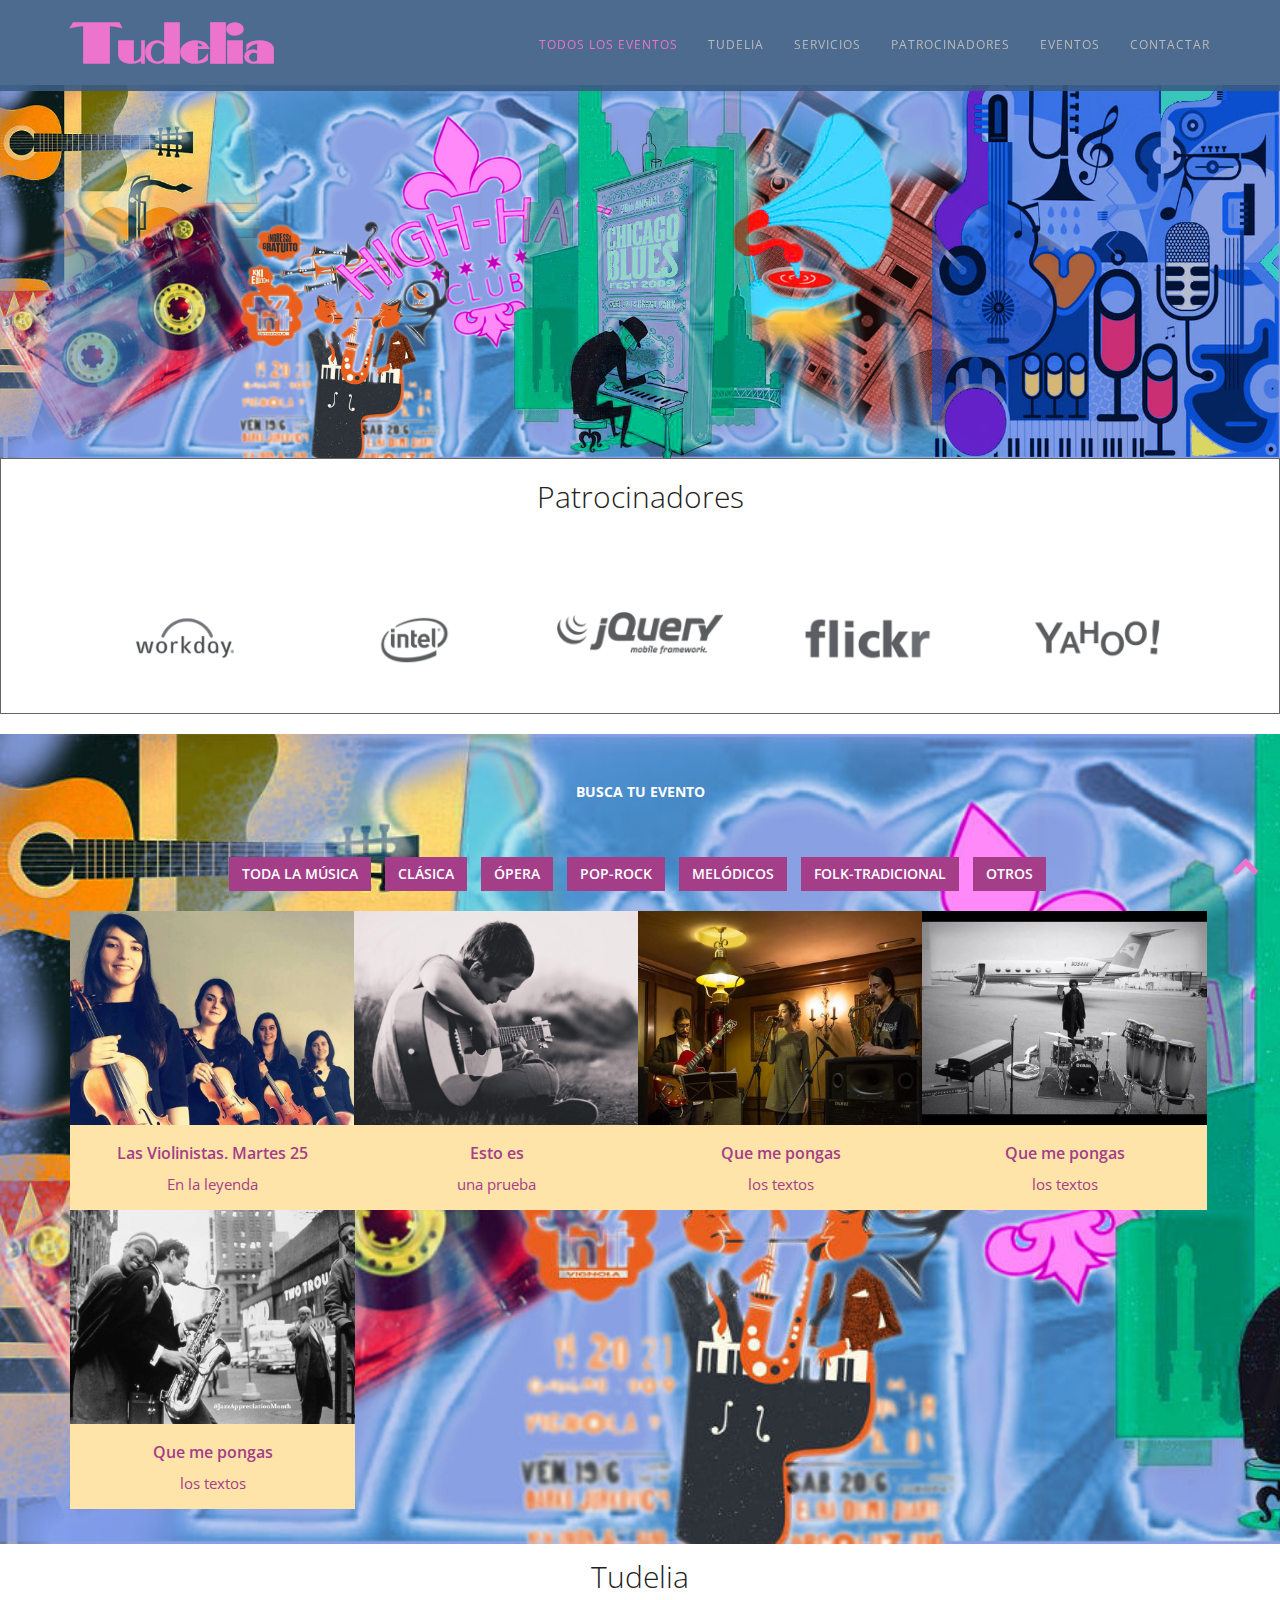
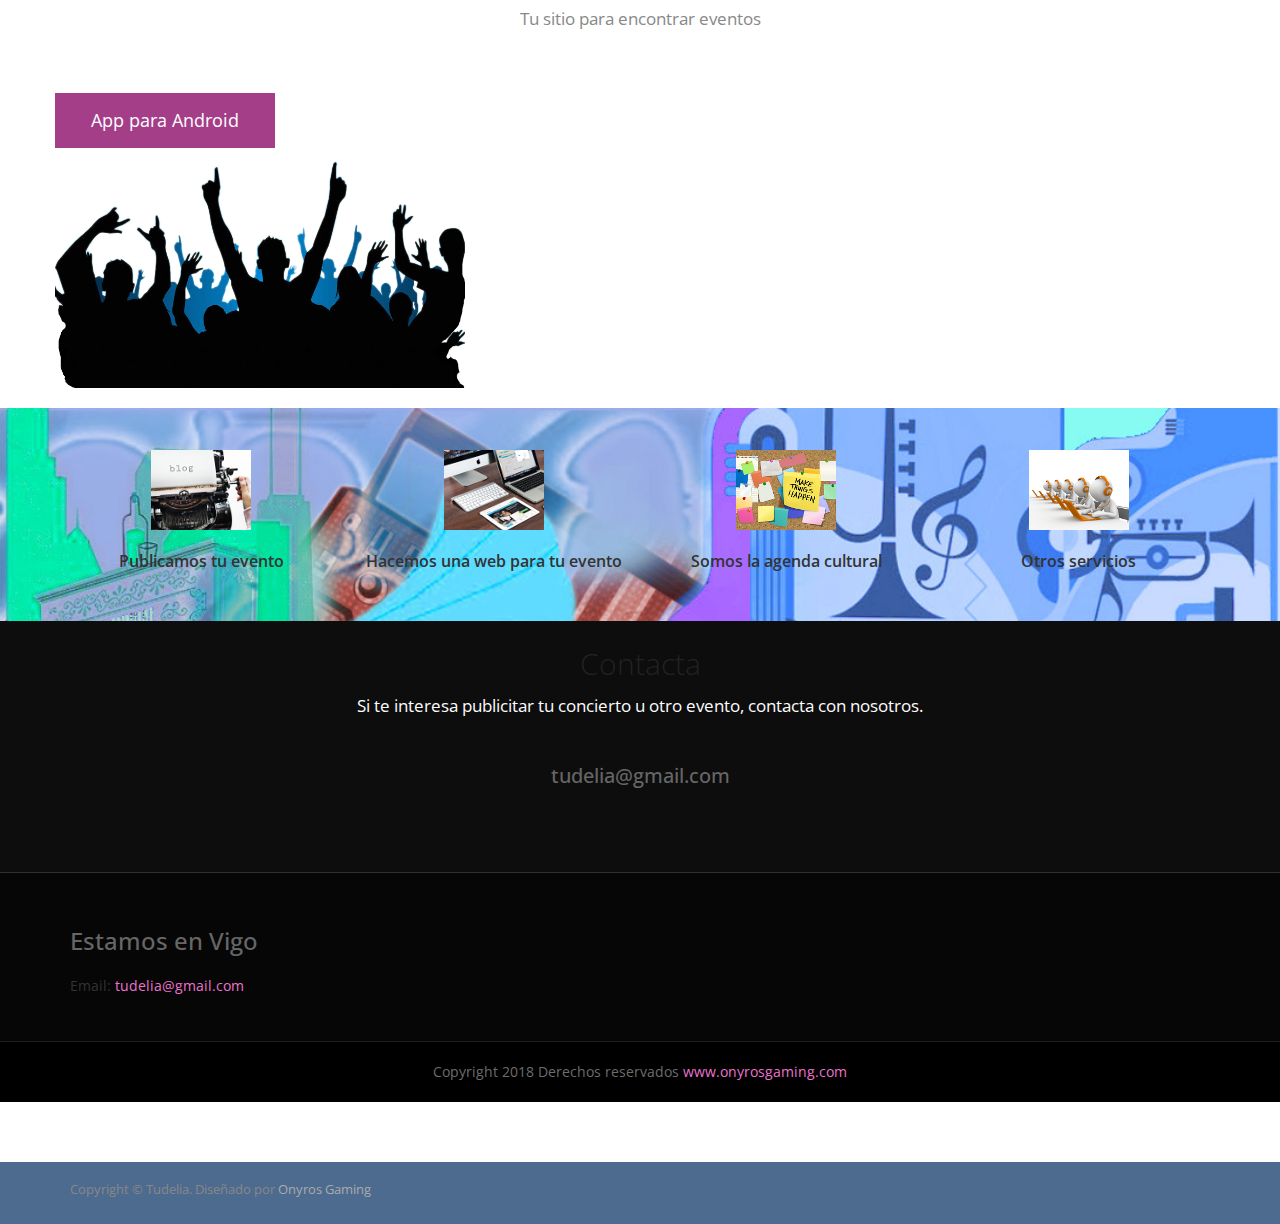
<file: musica.html>
<!DOCTYPE html>
<html lang="en">
<head>
<meta charset="utf-8">
<meta name="viewport" content="width=device-width, initial-scale=1">
<title>Tudelia</title>
<meta name="description" content="">
<meta name="author" content="">

<!-- Favicons
    ================================================== -->

<link rel="apple-touch-icon" sizes="180x180" href="img/apple-touch-icon.png">
<link rel="icon" type="image/png" sizes="32x32" href="img/favicon-32x32.png">
<link rel="icon" type="image/png" sizes="16x16" href="img/favicon-16x16.png">
<link rel="manifest" href="img/site.webmanifest">
<link rel="mask-icon" href="img/safari-pinned-tab.svg" color="#5bbad5">
<meta name="msapplication-TileColor" content="#da532c">
<meta name="theme-color" content="#ffffff">


<link rel="stylesheet" type="text/css" href="css/isotope.css" media="screen" />
<link rel="stylesheet" href="js/fancybox/jquery.fancybox.css" type="text/css" media="screen" />
<link href="css/animate.css" rel="stylesheet" media="screen">
<!-- Owl Carousel Assets -->
<link href="js/owl-carousel/owl.carousel.css" rel="stylesheet">
<link rel="stylesheet" type="text/css"  href="css/style.css">
<link rel="stylesheet" href="css/styles.css" />
<!-- Font Awesome -->
<link href="font/css/font-awesome.min.css" rel="stylesheet">

<!-- Bootstrap -->
<link rel="stylesheet" type="text/css"  href="css/bootstrap.css">
<link rel="stylesheet" type="text/css" href="fonts/font-awesome/css/font-awesome.css">

<!-- Stylesheet
    ================================================== -->
<link rel="stylesheet" type="text/css"  href="css/style.css">
<link rel="stylesheet" type="text/css" href="css/prettyPhoto.css">
<link href='http://fonts.googleapis.com/css?family=Lato:400,700,900,300' rel='stylesheet' type='text/css'>
<link href='http://fonts.googleapis.com/css?family=Open+Sans:400,700,800,600,300' rel='stylesheet' type='text/css'>
<script type="text/javascript" src="js/modernizr.custom.js"></script>

<!-- HTML5 shim and Respond.js for IE8 support of HTML5 elements and media queries -->
<!-- WARNING: Respond.js doesn't work if you view the page via file:// -->
<!--[if lt IE 9]>
      <script src="https://oss.maxcdn.com/html5shiv/3.7.2/html5shiv.min.js"></script>
      <script src="https://oss.maxcdn.com/respond/1.4.2/respond.min.js"></script>
    <![endif]-->
</head>
<body>

<!-- Header -->

    <!-- Navigation
    ==========================================-->
    
 

    
    

 <nav id="menu" class="navbar navbar-default navbar-fixed-top">
  <div class="container"> 
    <!-- Brand and toggle get grouped for better mobile display -->
    <div class="navbar-header">
      <button type="button" class="navbar-toggle collapsed" data-toggle="collapse" data-target="#bs-example-navbar-collapse-1"> <span class="sr-only">Toggle navigation</span> <span class="icon-bar"></span> <span class="icon-bar"></span> <span class="icon-bar"></span> </button>
      <a class="navbar-brand" href="index.html">Tudelia</a> </div>
    
    <!-- Collect the nav links, forms, and other content for toggling -->
    <div class="collapse navbar-collapse" id="bs-example-navbar-collapse-1">
      <ul class="nav navbar-nav navbar-right">
                <li class="active">
                   <a data-toggle="collapse" data-target=".in" href="index.html#eventos" >Todos los eventos</a></li>
                <li><a  data-toggle="collapse" data-target=".in" href="#acerca" class="page-scroll">Tudelia</a></li>
                <li><a  data-toggle="collapse" data-target=".in" href="#servicios" class="page-scroll">Servicios</a></li>
                <li><a  data-toggle="collapse" data-target=".in" href="#patrocinadores" class="page-scroll">Patrocinadores</a></li>
                <li><a  data-toggle="collapse" data-target=".in" href="#eventos" class="page-scroll">Eventos</a></li>
                <!--  <li><a  data-toggle="collapse" data-target=".in" href="#planes" class="page-scroll">Planes</a></li> -->
                  <!--<li><a  data-toggle="collapse" data-target=".in" href="#equipo" class="page-scroll">Equipo</a></li> -->
                <li><a  data-toggle="collapse" data-target=".in" href="#contactar" class="page-scroll">Contactar</a></li>
              
            </ul>
        </div>
    </div>
</nav>  

<div id="inicio"> 
 <div class="intro-text">
    </div>
</div>


    <header class="text-center" name="inicio">
        <img src="	img/header-bg.jpg" class="responsive">
    </header> 

    
<section id="patrocinadores">
  
	
	
	
<div id="container">


  <div id="demo" class="clients">
    <div class="container">
      <div class="heading text-center">
		  <br>
        <h2>Patrocinadores</h2>
      </div>
      <div class="row">
        <div class="col-md-12">
          <div class="customNavigation"> <a class="prev"><i class="fa fa-chevron-circle-left"></i></a> <a class="next"><i class="fa fa-chevron-circle-right"></i></a> </div>
          <div id="owl-demo" class="owl-carousel">
            <div class="item"> <span class="helper"> <img src="images/clients/client-1.png" alt="client" /></span> </div>
            <div class="item"> <span class="helper"> <img src="images/clients/client-2.png" alt="client" /></span> </div>
            <div class="item"> <span class="helper"> <img src="images/clients/client-3.png" alt="client" /></span> </div>
            <div class="item"> <span class="helper"> <img src="images/clients/client-4.png" alt="client" /></span> </div>
            <div class="item"> <span class="helper"> <img src="images/clients/client-5.png" alt="client" /></span> </div>
            <div class="item"> <span class="helper"> <img src="images/clients/client-6.png" alt="client" /></span> </div>
            <div class="item"> <span class="helper"> <img src="images/clients/client-7.png" alt="client" /></span> </div>
            <div class="item"> <span class="helper"> <img src="images/clients/client-8.png" alt="client" /></span> </div>
            <div class="item"> <span class="helper"> <img src="images/clients/client-9.png" alt="client" /></span> </div>
          </div>
        </div>
      </div>
    </div>
  </div>

</section>




<section id="eventos" class="page-section page">
  <div class="container text-center">
    
    <div class="row">
      <div class="col-md-12">
        <div id="portfolio">
			<div class="heading">
        <h5>Busca tu evento</h5>  
    </div>
          <ul class="filters list-inline">
            <li> <a class="btn" data-filter="*" href="#">TODA LA MÚSICA</a> </li>
            <li> <a class="btn"data-filter=".clasica" href="#">Clásica</a> </li>
            <li> <a class="btn"data-filter=".opera" href="#">Ópera</a> </li>
            <li> <a class="btn"data-filter=".pop" href="#">Pop-Rock</a> </li>
            <li> <a class="btn"data-filter=".melodico" href="#">Melódicos</a> </li>
            <li> <a class="btn"data-filter=".folk" href="#">Folk-Tradicional</a> </li>
            <li> <a class="btn"data-filter=".otros" href="#">Otros</a> </li>
          </ul>
          <ul class="items list-unstyled clearfix animated fadeInRight showing" data-animation="fadeInRight" style="position: relative; height: 438px;">
<li class="item	folk	" style="position: absolute; left: px; top: 0px;"> <a href="images/work/	5.jpg" class="fancybox"> <img src="images/work/	5.jpg	" alt=""><div class="overlay"> <span>	Las Violinstas. La leyenda. Martes 25	</span> </div></a><h3>	Las Violinistas. Martes 25 	</h3><p>		En la leyenda</p></li>
<li class="item opera" style="position: absolute; left: 877px; top: 219px;"> <a href="images/work/7.jpg" class="fancybox"> <img src="images/work/7.jpg" alt=""><div class="overlay"> <span>Etiam consequat</span> </div></a><h3>Esto es</h3><p>una prueba</p></li>
<li class="item pop" style="position: absolute; left: 877px; top: 219px;"> <a href="images/work/8.jpg" class="fancybox"> <img src="images/work/8.jpg" alt=""><div class="overlay"> <span>Ahora sólo falta</span> </div></a><h3>Que me pongas</h3><p>los textos</p></li>
<li class="item melodico" style="position: absolute; left: 877px; top: 219px;"> <a href="images/work/9.jpg" class="fancybox"> <img src="images/work/9.jpg" alt=""><div class="overlay"> <span>Ahora sólo falta</span> </div></a><h3>Que me pongas</h3><p>los textos</p></li>
<li class="item otros" style="position: absolute; left: 877px; top: 219px;"> <a href="images/work/10.jpg" class="fancybox"> <img src="images/work/10.jpg" alt=""><div class="overlay"> <span>Ahora sólo falta</span> </div></a><h3>Que me pongas</h3><p>los textos</p></li>		  

	  </ul>
        </div>
      </div>
    </div>
  </div>
</section>


<section id="acerca">
  <div class="container">
    <div class="heading text-center"> 
      <!-- Heading -->
      <br><h2>Tudelia</h2>
      <p>Tu sitio para encontrar eventos</p>
    </div>
    <div class="row feature design">
      <div class="area1 columns right">
       
		<a href="#" class="btn">App para Android</a>
          <!--<a href="#" class="btn">App para IOS</a>-->
      </div>
      <div class="area2 columns feature-media left"> <img src="images/feature-img-1.png" alt="" width="100%"> </div>
    </div>
    <div class="row dataTxt">	
		<div class="col-md-4 col-sm-6">
			<br>
		</div>
     </div>
  </div>
</section><section id="servicios" class="page-section ">
  <div class="container">
    <div class="row"> 
      <!-- item -->
      <div class="col-md-3 text-center"> <i class="circle"><img src="images/publish.png" alt="" /></i>
        <h3>Publicamos tu evento</h3>
        <p> </p>
      </div>
      <!-- end: --> 
      
      <!-- item -->
      <div class="col-md-3 text-center"><i class="circle"> <img src="images/web.png" alt="" /></i>
        <h3>Hacemos una web para tu evento</h3>
        <p> </p>
      </div>
      <!-- end: --> 
      
      <!-- item -->
      <div class="col-md-3 text-center"><i class="circle"> <img src="images/agenda.png" alt="" /></i>
        <h3>Somos la agenda cultural</h3>
        <p> </p>
      </div>
      <!-- end: --> 
      
      <!-- item -->
      <div class="col-md-3 text-center"><i class="circle"> <img src="images/otros.png" alt="" /></i>
        <h3>Otros servicios</h3>
        <p></p>
      </div>
      <!-- end:--> 
    </div>
  </div>
  <!--/.container--> 
</section>








<section id="contactar" class="contact-parlex">
  <div class="parlex-back">
    <div class="container">
      <div class="row">
        <div class="heading text-center"> 
          <!-- Heading -->
          <h2>Contacta</h2>
          <p>Si te interesa publicitar tu concierto u otro evento, contacta con nosotros.</p>
           <br><h4>tudelia@gmail.com</h4>
        </div>
   
   <!--   </div>
      <div class="row mrgn30"> 
          <div class="col-sm-12 col-md-offset-2 col-md-8">
     
		<form name="sentMessage" id="contactForm"  novalidate>
		<h3>Formulario de contacto</h3>
		<div class="control-group">
		<div class="controls">
		<input type="text" class="form-control" 
		placeholder="Nombre y Apellidos" id="name" required
		data-validation-required-message="Introduce tu nombre" />
		<p class="help-block"></p>
		</div>
		</div> 	
		<div class="control-group">
		<div class="controls">
		<input type="email" class="form-control" placeholder="Email" 
		id="email" required
		data-validation-required-message="Introduce tu email" />
		</div>
		</div> 	

		<div class="control-group">
		<div class="controls">
		<textarea rows="10" cols="100" class="form-control" 
		placeholder="Mensaje" id="message" required
		data-validation-required-message="Introduce tu message" minlength="5" 
		data-validation-minlength-message="Mínimo 5 caracteres, máximo 1000" 
		maxlength="999" style="resize:none"></textarea>
		</div>
		</div> 		 
		<div id="success"> </div> 
		<button type="submit" class="btn btn-primary pull-right">Enviar</button><br />
		</form>
          </div> 
      </div>
    </div>
    <!--/.container--> 
  </div>
</section>
<footer>
<div class="container">
        <div class="row">
            <div class="col-md-3">
            	<div class="col">
                   <h4>Estamos en Vigo</h4>
                   <ul>
                        <li></li>
                        <li></li>
                        <li>Email: <a href="mailto:info@example.com" title="Email Us">tudelia@gmail.com</a></li>
                        <!--<li>Skype: <a href="skype:my.test?call" title="Skype us">my-company</a></li>-->
                    </ul>
                 </div>
            </div>
            <!--
            <div class="col-md-3">
            	<div class="col">
                    <h4>Mailing list</h4>
                    <p>Lorem ipsum dolor sit amet, ea eum labitur scsstie percipitoleat.</p>
                    <form class="form-inline">
                        <div class="input-group">
                            <input type="text" class="form-control" placeholder="Your email address...">
                            <span class="input-group-btn">
                                <button class="btn" type="button">Go!</button>
                            </span>
                        </div>
                    </form>
                </div>
            </div>
            >
            <div class="col-md-3">
            	<div class="col col-social-icons">
                    <h4>Síguenos</h4>
                    <a href="#"><i class="fa fa-facebook"></i></a>
                    <a href="#"><i class="fa fa-google-plus"></i></a>
                    <a href="#"><i class="fa fa-youtube-play"></i></a>
                    <a href="#"><i class="fa fa-flickr"></i></a>
                    <a href="#"><i class="fa fa-linkedin"></i></a>
                    <a href="#"><i class="fa fa-twitter"></i></a>
                    <a href="#"><i class="fa fa-skype"></i></a>
                    <a href="#"><i class="fa fa-pinterest"></i></a>
                </div>
            </div>

           <!--  <div class="col-md-3">
             	<div class="col">
                    <h4>Latest News</h4>
                    <p>
                    Lorem ipsum dolor labitur scsstie per sit amet, ea eum labitur scsstie percipitoleat.
                    <br><br>
                    <a href="#" class="btn">Get Mores!</a>
                    </p>
                </div>
            </div>-->
        </div>
         
    </div>
    
</footer>
<!--/.page-section-->
<section class="copyright">
  <div class="container">
    <div class="row">
      <div class="col-sm-12 text-center"> Copyright 2018 Derechos reservados <a href="http://www.onyrosgaming.com">www.onyrosgaming.com</a> </div>
    </div>
    <!-- / .row --> 
  </div>
</section>
<a href="#top" class="topHome"><i class="fa fa-chevron-up fa-2x"></i></a> 

    
<div id="social-section">
  <div class="container">
    <div class="social">
      <!--
      <ul>
        <li><a href="#"><i class="fa fa-facebook"></i></a></li>
        <li><a href="#"><i class="fa fa-twitter"></i></a></li>
        <li><a href="#"><i class="fa fa-dribbble"></i></a></li>
        <li><a href="#"><i class="fa fa-github"></i></a></li>
        <li><a href="#"><i class="fa fa-instagram"></i></a></li>
        <li><a href="#"><i class="fa fa-linkedin"></i></a></li>
      </ul>
      -->
    </div>
  </div>
</div>
<div id="footer">
  <div class="container">
    <p>Copyright &copy; Tudelia. Diseñado por <a href="http://www.onyrosgaming.com" rel="nofollow">Onyros Gaming</a></p>
  </div>
</div>

<!-- jQuery (necessary for Bootstrap's JavaScript plugins) --> 
<script src="https://ajax.googleapis.com/ajax/libs/jquery/1.11.1/jquery.min.js"></script> 
<script type="text/javascript" src="js/jquery.1.11.1.js"></script> 
<!-- Include all compiled plugins (below), or include individual files as needed --> 
<script type="text/javascript" src="js/bootstrap.js"></script> 
<script type="text/javascript" src="js/SmoothScroll.js"></script> 
<script type="text/javascript" src="js/jquery.prettyPhoto.js"></script> 
<script type="text/javascript" src="js/jquery.isotope.js"></script> 
<script type="text/javascript" src="js/jqBootstrapValidation.js"></script> 
<script type="text/javascript" src="js/contact_me.js"></script> 
<script src="js/modernizr-latest.js"></script> 
<script src="js/jquery-1.8.2.min.js" type="text/javascript"></script> 
<script src="js/bootstrap.min.js" type="text/javascript"></script> 
<script src="js/jquery.isotope.min.js" type="text/javascript"></script> 
<script src="js/fancybox/jquery.fancybox.pack.js" type="text/javascript"></script> 
<script src="js/jquery.nav.js" type="text/javascript"></script> 
<script src="js/jquery.fittext.js"></script> 
<script src="js/waypoints.js"></script> 
<script src="contact/jqBootstrapValidation.js"></script>
<script src="contact/contact_me.js"></script>
<script  src="js/index.js"></script>
<script src="js/custom.js" type="text/javascript"></script> 
<script src="js/owl-carousel/owl.carousel.js"></script>
<script >
 $(document).ready(function () {
    $("nav").find("li").on("click", "a", function () {
        $('.navbar-collapse.in').collapse('hide');
    });
});
</script>

<!-- Javascripts
    ================================================== --> 
<script type="text/javascript" src="js/main.js"></script>
</body>
</html>
</file>
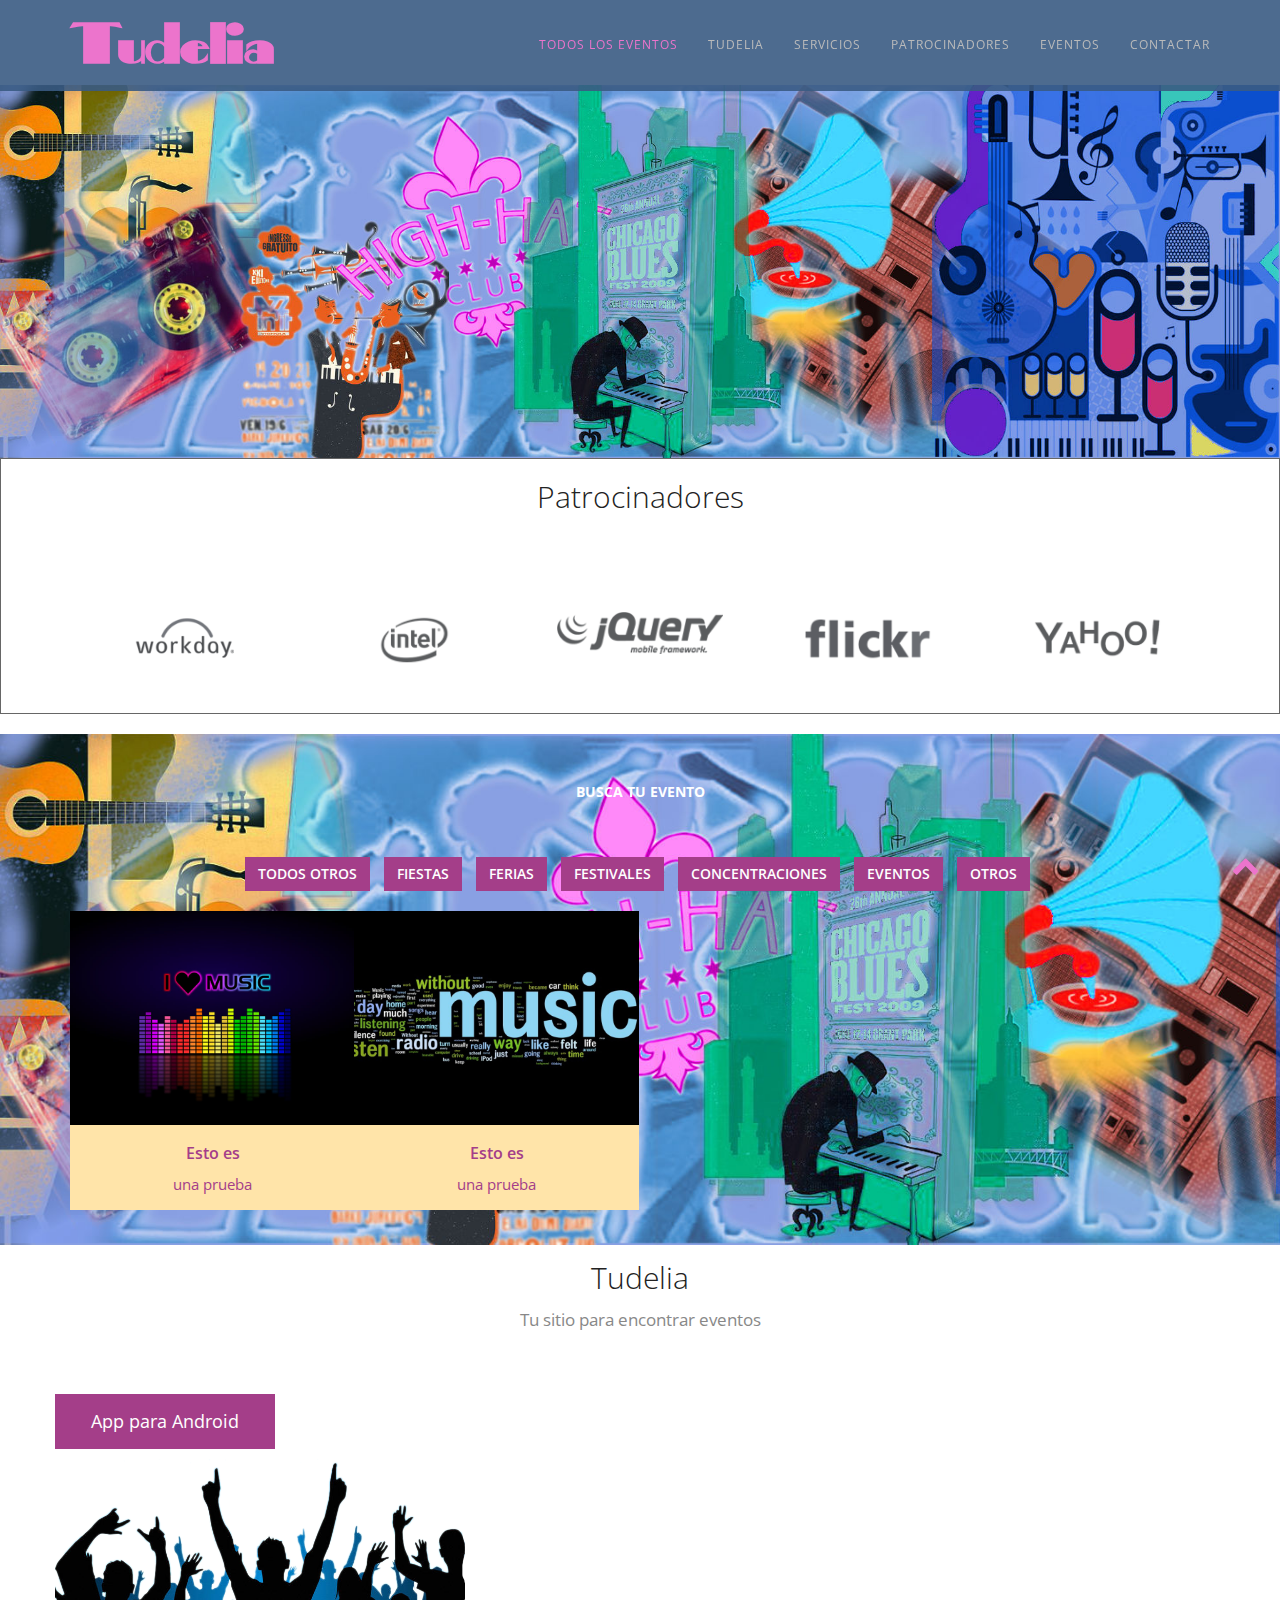
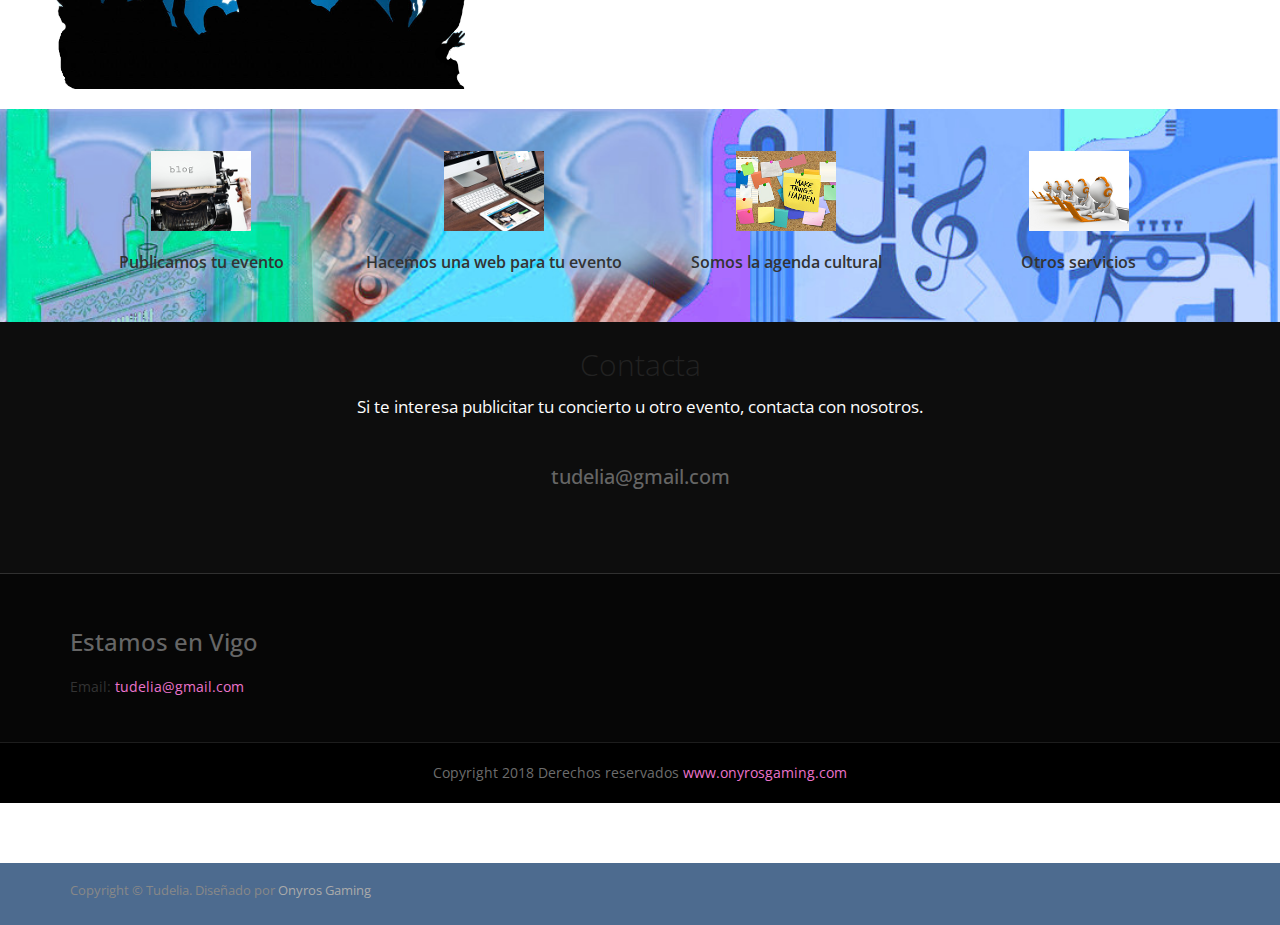
<file: otros.html>
<!DOCTYPE html>
<html lang="en">
<head>
<meta charset="utf-8">
<meta name="viewport" content="width=device-width, initial-scale=1">
<title>Tudelia</title>
<meta name="description" content="">
<meta name="author" content="">

<!-- Favicons
    ================================================== -->

<link rel="apple-touch-icon" sizes="180x180" href="img/apple-touch-icon.png">
<link rel="icon" type="image/png" sizes="32x32" href="img/favicon-32x32.png">
<link rel="icon" type="image/png" sizes="16x16" href="img/favicon-16x16.png">
<link rel="manifest" href="img/site.webmanifest">
<link rel="mask-icon" href="img/safari-pinned-tab.svg" color="#5bbad5">
<meta name="msapplication-TileColor" content="#da532c">
<meta name="theme-color" content="#ffffff">


<link rel="stylesheet" type="text/css" href="css/isotope.css" media="screen" />
<link rel="stylesheet" href="js/fancybox/jquery.fancybox.css" type="text/css" media="screen" />
<link href="css/animate.css" rel="stylesheet" media="screen">
<!-- Owl Carousel Assets -->
<link href="js/owl-carousel/owl.carousel.css" rel="stylesheet">
<link rel="stylesheet" type="text/css"  href="css/style.css">
<link rel="stylesheet" href="css/styles.css" />
<!-- Font Awesome -->
<link href="font/css/font-awesome.min.css" rel="stylesheet">

<!-- Bootstrap -->
<link rel="stylesheet" type="text/css"  href="css/bootstrap.css">
<link rel="stylesheet" type="text/css" href="fonts/font-awesome/css/font-awesome.css">

<!-- Stylesheet
    ================================================== -->
<link rel="stylesheet" type="text/css"  href="css/style.css">
<link rel="stylesheet" type="text/css" href="css/prettyPhoto.css">
<link href='http://fonts.googleapis.com/css?family=Lato:400,700,900,300' rel='stylesheet' type='text/css'>
<link href='http://fonts.googleapis.com/css?family=Open+Sans:400,700,800,600,300' rel='stylesheet' type='text/css'>
<script type="text/javascript" src="js/modernizr.custom.js"></script>

<!-- HTML5 shim and Respond.js for IE8 support of HTML5 elements and media queries -->
<!-- WARNING: Respond.js doesn't work if you view the page via file:// -->
<!--[if lt IE 9]>
      <script src="https://oss.maxcdn.com/html5shiv/3.7.2/html5shiv.min.js"></script>
      <script src="https://oss.maxcdn.com/respond/1.4.2/respond.min.js"></script>
    <![endif]-->
</head>
<body>

<!-- Header -->

    <!-- Navigation
    ==========================================-->
    
 

    
    

 <nav id="menu" class="navbar navbar-default navbar-fixed-top">
  <div class="container"> 
    <!-- Brand and toggle get grouped for better mobile display -->
    <div class="navbar-header">
      <button type="button" class="navbar-toggle collapsed" data-toggle="collapse" data-target="#bs-example-navbar-collapse-1"> <span class="sr-only">Toggle navigation</span> <span class="icon-bar"></span> <span class="icon-bar"></span> <span class="icon-bar"></span> </button>
      <a class="navbar-brand" href="index.html">Tudelia</a> </div>
    
    <!-- Collect the nav links, forms, and other content for toggling -->
    <div class="collapse navbar-collapse" id="bs-example-navbar-collapse-1">
      <ul class="nav navbar-nav navbar-right">
                <li class="active">
                  <a data-toggle="collapse" data-target=".in" href="index.html#eventos" >Todos los eventos</a></li>
                <li><a  data-toggle="collapse" data-target=".in" href="#acerca" class="page-scroll">Tudelia</a></li>
                <li><a  data-toggle="collapse" data-target=".in" href="#servicios" class="page-scroll">Servicios</a></li>
                <li><a  data-toggle="collapse" data-target=".in" href="#patrocinadores" class="page-scroll">Patrocinadores</a></li>
                <li><a  data-toggle="collapse" data-target=".in" href="#eventos" class="page-scroll">Eventos</a></li>
                <!--  <li><a  data-toggle="collapse" data-target=".in" href="#planes" class="page-scroll">Planes</a></li> -->
                  <!--<li><a  data-toggle="collapse" data-target=".in" href="#equipo" class="page-scroll">Equipo</a></li> -->
                <li><a  data-toggle="collapse" data-target=".in" href="#contactar" class="page-scroll">Contactar</a></li>
              
            </ul>
        </div>
    </div>
</nav>  

<div id="inicio"> 
 <div class="intro-text">
    </div>
</div>


    <header class="text-center" name="inicio">
        <img src="	img/header-bg.jpg" class="responsive">
    </header> 

    
<section id="patrocinadores">
  
	
	
	
<div id="container">


  <div id="demo" class="clients">
    <div class="container">
      <div class="heading text-center">
		  <br>
        <h2>Patrocinadores</h2>
      </div>
      <div class="row">
        <div class="col-md-12">
          <div class="customNavigation"> <a class="prev"><i class="fa fa-chevron-circle-left"></i></a> <a class="next"><i class="fa fa-chevron-circle-right"></i></a> </div>
          <div id="owl-demo" class="owl-carousel">
            <div class="item"> <span class="helper"> <img src="images/clients/client-1.png" alt="client" /></span> </div>
            <div class="item"> <span class="helper"> <img src="images/clients/client-2.png" alt="client" /></span> </div>
            <div class="item"> <span class="helper"> <img src="images/clients/client-3.png" alt="client" /></span> </div>
            <div class="item"> <span class="helper"> <img src="images/clients/client-4.png" alt="client" /></span> </div>
            <div class="item"> <span class="helper"> <img src="images/clients/client-5.png" alt="client" /></span> </div>
            <div class="item"> <span class="helper"> <img src="images/clients/client-6.png" alt="client" /></span> </div>
            <div class="item"> <span class="helper"> <img src="images/clients/client-7.png" alt="client" /></span> </div>
            <div class="item"> <span class="helper"> <img src="images/clients/client-8.png" alt="client" /></span> </div>
            <div class="item"> <span class="helper"> <img src="images/clients/client-9.png" alt="client" /></span> </div>
          </div>
        </div>
      </div>
    </div>
  </div>

</section>




<section id="eventos" class="page-section page">
  <div class="container text-center">
    
    <div class="row">
      <div class="col-md-12">
        <div id="portfolio">
			<div class="heading">
        <h5>Busca tu evento</h5>  
    </div>
          <ul class="filters list-inline">
            <li> <a class="btn" data-filter="*" href="#">TODOS OTROS</a> </li>
            <li> <a class="btn" data-filter=".fiestas" href="#">Fiestas</a> </li>
            <li> <a class="btn" data-filter=".ferias" href="#">Ferias</a> </li>
            <li> <a class="btn" data-filter=".festiv" href="#">Festivales</a> </li>
            <li> <a class="btn" data-filter=".concen" href="#">Concentraciones</a> </li>
            <li> <a class="btn" data-filter=".eventos" href="#">Eventos</a> </li>
            <li> <a class="btn" data-filter=".otros" href="#">Otros</a> </li>
          </ul>
          <ul class="items list-unstyled clearfix animated fadeInRight showing" data-animation="fadeInRight" style="position: relative; height: 438px;">
<li class="item	fiestas	" style="position: absolute; left: px; top: 0px;"> <a href="images/work/	4.jpg" class="fancybox"> <img src="images/work/	4.jpg	" alt=""><div class="overlay"> <span>	Hola	</span> </div></a><h3>	Esto es	</h3><p>	una prueba	</p></li>


<li class="item ferias" style="position: absolute; left: 877px; top: 219px;"> <a href="images/work/6.jpg" class="fancybox"> <img src="images/work/6.jpg" alt=""><div class="overlay"> <span>Etiam consequat</span> </div></a><h3>Esto es</h3><p>una prueba</p></li>
          </ul>
        </div>
      </div>
    </div>
  </div>
</section>



<section id="acerca">
  <div class="container">
    <div class="heading text-center"> 
      <!-- Heading -->
      <br><h2>Tudelia</h2>
      <p>Tu sitio para encontrar eventos</p>
    </div>
    <div class="row feature design">
      <div class="area1 columns right">
       
          <a href="#" class="btn">App para Android</a>
          <!--<a href="#" class="btn">App para IOS</a>-->
      </div>
      <div class="area2 columns feature-media left"> <img src="images/feature-img-1.png" alt="" width="100%"> </div>
    </div>
    <div class="row dataTxt">	
		<div class="col-md-4 col-sm-6">
			<br>
		</div>
     </div>
  </div>
</section><section id="servicios" class="page-section ">
  <div class="container">
    <div class="row"> 
      <!-- item -->
      <div class="col-md-3 text-center"> <i class="circle"><img src="images/publish.png" alt="" /></i>
        <h3>Publicamos tu evento</h3>
        <p> </p>
      </div>
      <!-- end: --> 
      
      <!-- item -->
      <div class="col-md-3 text-center"><i class="circle"> <img src="images/web.png" alt="" /></i>
        <h3>Hacemos una web para tu evento</h3>
        <p> </p>
      </div>
      <!-- end: --> 
      
      <!-- item -->
      <div class="col-md-3 text-center"><i class="circle"> <img src="images/agenda.png" alt="" /></i>
        <h3>Somos la agenda cultural</h3>
        <p> </p>
      </div>
      <!-- end: --> 
      
      <!-- item -->
      <div class="col-md-3 text-center"><i class="circle"> <img src="images/otros.png" alt="" /></i>
        <h3>Otros servicios</h3>
        <p></p>
      </div>
      <!-- end:--> 
    </div>
  </div>
  <!--/.container--> 
</section>








<section id="contactar" class="contact-parlex">
  <div class="parlex-back">
    <div class="container">
      <div class="row">
        <div class="heading text-center"> 
          <!-- Heading -->
          <h2>Contacta</h2>
          <p>Si te interesa publicitar tu concierto u otro evento, contacta con nosotros.</p>
            <br><h4>tudelia@gmail.com</h4>
        </div>
   
   <!--   </div>
      <div class="row mrgn30"> 
          <div class="col-sm-12 col-md-offset-2 col-md-8">
     
		<form name="sentMessage" id="contactForm"  novalidate>
		<h3>Formulario de contacto</h3>
		<div class="control-group">
		<div class="controls">
		<input type="text" class="form-control" 
		placeholder="Nombre y Apellidos" id="name" required
		data-validation-required-message="Introduce tu nombre" />
		<p class="help-block"></p>
		</div>
		</div> 	
		<div class="control-group">
		<div class="controls">
		<input type="email" class="form-control" placeholder="Email" 
		id="email" required
		data-validation-required-message="Introduce tu email" />
		</div>
		</div> 	

		<div class="control-group">
		<div class="controls">
		<textarea rows="10" cols="100" class="form-control" 
		placeholder="Mensaje" id="message" required
		data-validation-required-message="Introduce tu message" minlength="5" 
		data-validation-minlength-message="Mínimo 5 caracteres, máximo 1000" 
		maxlength="999" style="resize:none"></textarea>
		</div>
		</div> 		 
		<div id="success"> </div> 
		<button type="submit" class="btn btn-primary pull-right">Enviar</button><br />
		</form>
          </div> 
      </div>
    </div>
    <!--/.container--> 
  </div>
</section>
<footer>
<div class="container">
        <div class="row">
            <div class="col-md-3">
            	<div class="col">
                   <h4>Estamos en Vigo</h4>
                   <ul>
                        <li></li>
                        <li></li>
                        <li>Email: <a href="mailto:info@example.com" title="Email Us">tudelia@gmail.com</a></li>
                        <!--<li>Skype: <a href="skype:my.test?call" title="Skype us">my-company</a></li>-->
                    </ul>
                 </div>
            </div>
            <!--
            <div class="col-md-3">
            	<div class="col">
                    <h4>Mailing list</h4>
                    <p>Lorem ipsum dolor sit amet, ea eum labitur scsstie percipitoleat.</p>
                    <form class="form-inline">
                        <div class="input-group">
                            <input type="text" class="form-control" placeholder="Your email address...">
                            <span class="input-group-btn">
                                <button class="btn" type="button">Go!</button>
                            </span>
                        </div>
                    </form>
                </div>
            </div>
            >
            <div class="col-md-3">
            	<div class="col col-social-icons">
                    <h4>Síguenos</h4>
                    <a href="#"><i class="fa fa-facebook"></i></a>
                    <a href="#"><i class="fa fa-google-plus"></i></a>
                    <a href="#"><i class="fa fa-youtube-play"></i></a>
                    <a href="#"><i class="fa fa-flickr"></i></a>
                    <a href="#"><i class="fa fa-linkedin"></i></a>
                    <a href="#"><i class="fa fa-twitter"></i></a>
                    <a href="#"><i class="fa fa-skype"></i></a>
                    <a href="#"><i class="fa fa-pinterest"></i></a>
                </div>
            </div>

           <!--  <div class="col-md-3">
             	<div class="col">
                    <h4>Latest News</h4>
                    <p>
                    Lorem ipsum dolor labitur scsstie per sit amet, ea eum labitur scsstie percipitoleat.
                    <br><br>
                    <a href="#" class="btn">Get Mores!</a>
                    </p>
                </div>
            </div>-->
        </div>
         
    </div>
    
</footer>
<!--/.page-section-->
<section class="copyright">
  <div class="container">
    <div class="row">
      <div class="col-sm-12 text-center"> Copyright 2018 Derechos reservados <a href="http://www.onyrosgaming.com">www.onyrosgaming.com</a> </div>
    </div>
    <!-- / .row --> 
  </div>
</section>
<a href="#top" class="topHome"><i class="fa fa-chevron-up fa-2x"></i></a> 

    
<div id="social-section">
  <div class="container">
    <div class="social">
      <!--
      <ul>
        <li><a href="#"><i class="fa fa-facebook"></i></a></li>
        <li><a href="#"><i class="fa fa-twitter"></i></a></li>
        <li><a href="#"><i class="fa fa-dribbble"></i></a></li>
        <li><a href="#"><i class="fa fa-github"></i></a></li>
        <li><a href="#"><i class="fa fa-instagram"></i></a></li>
        <li><a href="#"><i class="fa fa-linkedin"></i></a></li>
      </ul>
      -->
    </div>
  </div>
</div>
<div id="footer">
  <div class="container">
    <p>Copyright &copy; Tudelia. Diseñado por <a href="http://www.onyrosgaming.com" rel="nofollow">Onyros Gaming</a></p>
  </div>
</div>

<!-- jQuery (necessary for Bootstrap's JavaScript plugins) --> 
<script src="https://ajax.googleapis.com/ajax/libs/jquery/1.11.1/jquery.min.js"></script> 
<script type="text/javascript" src="js/jquery.1.11.1.js"></script> 
<!-- Include all compiled plugins (below), or include individual files as needed --> 
<script type="text/javascript" src="js/bootstrap.js"></script> 
<script type="text/javascript" src="js/SmoothScroll.js"></script> 
<script type="text/javascript" src="js/jquery.prettyPhoto.js"></script> 
<script type="text/javascript" src="js/jquery.isotope.js"></script> 
<script type="text/javascript" src="js/jqBootstrapValidation.js"></script> 
<script type="text/javascript" src="js/contact_me.js"></script> 
<script src="js/modernizr-latest.js"></script> 
<script src="js/jquery-1.8.2.min.js" type="text/javascript"></script> 
<script src="js/bootstrap.min.js" type="text/javascript"></script> 
<script src="js/jquery.isotope.min.js" type="text/javascript"></script> 
<script src="js/fancybox/jquery.fancybox.pack.js" type="text/javascript"></script> 
<script src="js/jquery.nav.js" type="text/javascript"></script> 
<script src="js/jquery.fittext.js"></script> 
<script src="js/waypoints.js"></script> 
<script src="contact/jqBootstrapValidation.js"></script>
<script src="contact/contact_me.js"></script>
<script  src="js/index.js"></script>
<script src="js/custom.js" type="text/javascript"></script> 
<script src="js/owl-carousel/owl.carousel.js"></script>
<script >
 $(document).ready(function () {
    $("nav").find("li").on("click", "a", function () {
        $('.navbar-collapse.in').collapse('hide');
    });
});
</script>

<!-- Javascripts
    ================================================== --> 
<script type="text/javascript" src="js/main.js"></script>
</body>
</html>
</file>
<file: css/isotope.css>
/* Start: Recommended Isotope styles */

/**** Isotope Filtering ****/

.isotope-item {
  z-index: 2; 
padding: 5px;
background: #FFE4A9;
}

.isotope-hidden.isotope-item {
  pointer-events: none;
  z-index: 1;
}

/**** Isotope CSS3 transitions ****/

.isotope,
.isotope .isotope-item {
  -webkit-transition-duration: 0.8s;
     -moz-transition-duration: 0.8s;
      -ms-transition-duration: 0.8s;
       -o-transition-duration: 0.8s;
          transition-duration: 0.8s;
}

.isotope {
  -webkit-transition-property: height, width;
     -moz-transition-property: height, width;
      -ms-transition-property: height, width;
       -o-transition-property: height, width;
          transition-property: height, width;
}

.isotope .isotope-item {
  -webkit-transition-property: -webkit-transform, opacity;
     -moz-transition-property:    -moz-transform, opacity;
      -ms-transition-property:     -ms-transform, opacity;
       -o-transition-property:         top, left, opacity;
          transition-property:         transform, opacity;
}

/**** disabling Isotope CSS3 transitions ****/

.isotope.no-transition,
.isotope.no-transition .isotope-item,
.isotope .isotope-item.no-transition {
  -webkit-transition-duration: 0s;
     -moz-transition-duration: 0s;
      -ms-transition-duration: 0s;
       -o-transition-duration: 0s;
          transition-duration: 0s;
}

/* End: Recommended Isotope styles */



/* disable CSS transitions for containers with infinite scrolling*/
.isotope.infinite-scrolling {
  -webkit-transition: none;
     -moz-transition: none;
      -ms-transition: none;
       -o-transition: none;
          transition: none;
}



/**** Isotope styles ****/

/* required for containers to inherit vertical size from window */
/*html,
body {
  height: 100%;
}*/

#container {
  border: 1px solid #666;
  padding: 5px;
  margin-bottom: 20px;
}

.element {
  width: 110px;
  height: 110px;
  margin: 5px;
  float: left;
  overflow: hidden;
  position: relative;
  background: #888;
  color: #222;
  -webkit-border-top-right-radius: 1.2em;
      -moz-border-radius-topright: 1.2em;
          border-top-right-radius: 1.2em;
}

.element.alkali          { background: #F00; background: hsl(   0, 100%, 50%); }
.element.alkaline-earth  { background: #F80; background: hsl(  36, 100%, 50%); }
.element.lanthanoid      { background: #FF0; background: hsl(  72, 100%, 50%); }
.element.actinoid        { background: #0F0; background: hsl( 108, 100%, 50%); }
.element.transition      { background: #0F8; background: hsl( 144, 100%, 50%); }
.element.post-transition { background: #0FF; background: hsl( 180, 100%, 50%); }
.element.metalloid       { background: #08F; background: hsl( 216, 100%, 50%); }
.element.other.nonmetal  { background: #00F; background: hsl( 252, 100%, 50%); }
.element.halogen         { background: #F0F; background: hsl( 288, 100%, 50%); }
.element.noble-gas       { background: #F08; background: hsl( 324, 100%, 50%); }


.element * {
  position: absolute;
  margin: 0;
}

.element .symbol {
  left: 0.2em;
  top: 0.4em;
  font-size: 3.8em;
  line-height: 1.0em;
  color: #FFF;
}
.element.large .symbol {
  font-size: 4.5em;
}

.element.fake .symbol {
  color: #000;
}

.element .name {
  left: 0.5em;
  bottom: 1.6em;
  font-size: 1.05em;
}

.element .weight {
  font-size: 0.9em;
  left: 0.5em;
  bottom: 0.5em;
}

.element .number {
  font-size: 1.25em;
  font-weight: bold;
  color: hsla(0,0%,0%,.5);
  right: 0.5em;
  top: 0.5em;
}

.variable-sizes .element.width2 { width: 230px; }

.variable-sizes .element.height2 { height: 230px; }

.variable-sizes .element.width2.height2 {
  font-size: 2.0em;
}

.element.large,
.variable-sizes .element.large,
.variable-sizes .element.large.width2.height2 {
  font-size: 3.0em;
  width: 350px;
  height: 350px;
  z-index: 100;
}

.clickable .element:hover {
  cursor: pointer;
}

.clickable .element:hover h3 {
  text-shadow:
    0 0 10px white,
    0 0 10px white
  ;
}

.clickable .element:hover h2 {
  color: white;
}
</file>
<file: css/style.css>
@font-face {
    	font-family: Apple;
	src: url(../fonts/Bapple.ttf);
	}

body, html {
	font-family: Apple;
	src: url(../fonts/Bapple.ttf);
	font-family: 'Open Sans', sans-serif;
	text-rendering: optimizeLegibility !important;
	-webkit-font-smoothing: antialiased !important;
	color: #333;
}
h1 {
}
h1 strong {
	font-weight: 900;
}
h2 {
	line-height: 20px;
	margin: 0;
	font-size: 30px;
	font-weight: 200;
	margin-bottom: 20px;
	color: #666;
}
h3 {
	font-size: 16px;
	font-weight: 600;
}
h4 {
	color: #666;
	font-size: 20px;
}
h5 {
	text-transform: uppercase;
	font-weight: 700;
	line-height: 20px;
}

p {
	font-family: 'Open Sans', sans-serif;
	color: #888;
	line-height: 24px;
}
a {
	color: #ec74cc;
}
a:hover, a:focus {
	text-decoration: none;
	color: #131e2b;
}
.clearfix:after {
	visibility: hidden;
	display: block;
	font-size: 0;
	content: " ";
	clear: both;
	height: 0;
}
.clearfix {
	display: inline-block;
}
* html .clearfix {
	height: 1%;
}
.clearfix {
	display: block;
}
ul, ol {
	padding: 0;
	webkit-padding: 0;
	moz-padding: 0;
	list-style: none;
}
hr {
	height: 2px;
	width: 60px;
	background: #ec74cc;
	position: relative;
	border: 0;
	margin: 30px 0 0 0;
}


/* Navigation */
#menu {
	padding: 20px;
	transition: all 0.8s;
}
#menu.navbar-default {
	background-color: rgba(58, 91, 131, 0.9);
	border-color: rgba(231, 231, 231, 0);
}
#menu a.navbar-brand {
	font-family: Apple;
	font-size: 55px;
	color: #ec74cc;
	font-weight: 700;
}
#menu a.navbar-brand i.fa {
	color: #45ba6e;
}
#menu.navbar-default .navbar-nav > li > a {
	text-transform: uppercase;
	color: #bbbbbb;
	font-size: 12px;
	letter-spacing: 1px;
}
#menu.navbar-default .navbar-nav > li > a:hover {
	color: #ec74cc;
}
.on {
	background-color: #3a5b83 !important;
	padding: 0 !important;
}
.navbar-default .navbar-nav > .active > a, .navbar-default .navbar-nav > .active > a:hover, .navbar-default .navbar-nav > .active > a:focus {
	color: #ec74cc !important;
	background-color: transparent;
}
.navbar-toggle {
	border-radius: 0;
}
.navbar-default .navbar-toggle:hover, .navbar-default .navbar-toggle:focus {
	background-color: #ec74cc;
	border-color: #ec74cc;
}
.navbar-default .navbar-toggle:hover>.icon-bar {
	background-color: #FFF;
}
.section-title {
	padding-bottom: 50px;
}
/* Home Style */
.responsive {
    max-width: 100%;
    height: auto;
}

header p {
	color: rgba(255,255,255,0.5);
	font-size: 18px;
	font-weight: 300;
	margin-bottom: 60px;
	padding: 0 4px;
}
.intro-text {
	position: relative;
	padding-top: 85px;
	padding-right: 0;
	padding-left: 0;
	padding-bottom: 0px;
	
}
.intro-text H1 {
	font-size: 60px;
	color: #eeeeee;
	font-weight: 600;
}
.color {
	color: #ec74cc;
	font-weight: 700;
}
.btn-default {
	color: #ec74cc;
	font-family: 'Open Sans', sans-serif;
	background-color: transparent;
	border: 1px solid #ec74cc;
	border-radius: 4px;
	margin: 0 8px;
	font-size: 18px;
	transition: all 0.5s;
}
.btn-default:hover, .btn-default:focus, .btn-default.focus, .btn-default:active, .btn-default.active {
	background-color: #ec74cc;
	border: 1px solid #ec74cc;
	color: #eeeeee;
}
/* About Section */
#about-section {
	padding: 100px 0;
	background-color: #f6f6f6;
}
#about-section h4 {
	border-bottom: 1px solid #b8dea2;
	padding-bottom: 20px;
	display: inline-block;
}
#about-section p {
	margin-top: 20px;
	margin-bottom: 30px;
}
/* Team Section */
#team-section {
	padding: 100px 0;
}
.section-title.center {
	padding: 30px 0;
}
#team-section h3 {
	border-top: 1px solid #b8dea2;
	padding-top: 20px;
	display: inline-block;
}
img.team-img {
	width: 160px;
	height: 160px;
	border: 0;
	transition: all 0.5s;
	margin: 0;
}
#team-section .thumbnail {
	background: transparent;
	border: 0;
}
#team-section .thumbnail .caption {
	padding: 0;
}
/* Services Section */
#services-section {
	padding: 100px 0;
}
#services-section h4 {
	border-bottom: 1px solid #b8dea2;
	padding-bottom: 20px;
	display: inline-block;
}
.space {
	margin-top: 40px;
}
#services-section i.fa {
	font-size: 36px;
	margin-right: 20px;
	color: #ec74cc;
	padding-bottom: 10px;
	display: block;
}


/* Gallery Section 
 * ==============================*/
#works-section {
	padding: 100px 0;
	background-color: #f6f6f6;
}
.categories {
	padding-bottom: 30px;
}
ul.cat li {
	display: inline-block;
}
ol.type li {
	display: inline-block;
	margin-left: 20px;
}
ol.type li a {
	color: #888;
}
ol.type li a.active {
	color: #ec74cc;
	border-bottom: 1px solid #b8dea2;
	padding-bottom: 8px;
}
ol.type li a:hover {
	color: #ec74cc;
	border-bottom: 1px solid #b8dea2;
	padding-bottom: 8px;
}
.isotope-item {
	z-index: 2
}
.isotope-hidden.isotope-item {
	z-index: 1
}
.isotope, .isotope .isotope-item {
	/* change duration value to whatever you like */
	-webkit-transition-duration: 0.8s;
	-moz-transition-duration: 0.8s;
	transition-duration: 0.8s;
}
.isotope-item {
	margin-right: -1px;
	-webkit-backface-visibility: hidden;
	backface-visibility: hidden;
}
.isotope {
	-webkit-backface-visibility: hidden;
	backface-visibility: hidden;
	-webkit-transition-property: height, width;
	-moz-transition-property: height, width;
	transition-property: height, width;
}
.isotope .isotope-item {
	-webkit-backface-visibility: hidden;
	backface-visibility: hidden;
	-webkit-transition-property: -webkit-transform, opacity;
	-moz-transition-property: -moz-transform, opacity;
	transition-property: transform, opacity;
}
.portfolio-item {
	margin-bottom: 30px;
}
.portfolio-item .hover-bg {
	height: 200px;
	overflow: hidden;
	position: relative;
}
.hover-bg .hover-text {
	position: absolute;
	text-align: center;
	margin: 0 auto;
	color: #ffffff;
	background: rgba(0, 0, 0, 0.66);
	padding-top: 25%;
	height: 100%;
	width: 100%;
	opacity: 0;
	transition: all 0.5s;
}
.hover-bg .hover-text>h4 {
	opacity: 0;
	-webkit-transform: translateY(100%);
	transform: translateY(100%);
	transition: all 0.3s;
	color: #f6f6f6;
}
.hover-bg:hover .hover-text>h4 {
	opacity: 1;
	-webkit-backface-visibility: hidden;
	-webkit-transform: translateY(0);
	transform: translateY(0);
}
.hover-bg .hover-text>i {
	opacity: 0;
	-webkit-transform: translateY(0);
	transform: translateY(0);
	transition: all 0.3s;
}
.hover-bg:hover .hover-text>i {
	opacity: 1;
	-webkit-backface-visibility: hidden;
	-webkit-transform: translateY(100%);
	transform: translateY(100%);
}
.hover-bg:hover .hover-text {
	opacity: 1;
}
/* Contact Section */
#contact-section {
	padding: 100px 0;
	background-color: #f6f6f6;
}
#contact-section form {
	padding: 30px 0;
}
#contact-section i.fa {
	color: #ec74cc;
	margin-right: 20px;
}
label {
	font-size: 12px;
	font-weight: 400;
	font-family: 'Open Sans', sans-serif;
	float: left;
}
#contact-section .form-control {
	display: block;
	width: 100%;
	padding: 6px 12px;
	font-size: 14px;
	line-height: 1.42857143;
	color: #555;
	background-color: #fff;
	background-image: none;
	border: 1px solid #ccc;
	border-radius: 2px;
	-webkit-box-shadow: none;
	box-shadow: none;
	-webkit-transition: none;
	-o-transition: none;
	transition: none;
}
#contact-section .form-control:focus {
	border-color: inherit;
	outline: 0;
	-webkit-box-shadow: transparent;
	box-shadow: transparent;
}
#contact-section .btn {
	background: transparent;
	border: 1px solid #ec74cc;
	border-radius: 4px;
	padding: 10px 20px;
	margin-top: 20px;
	color: #ec74cc;
	font-size: 16px;
}
#contact-section .btn:hover, #contact-section .btn:focus {
	background: #ec74cc;
	color: #fff;
}
#contact-section .text-danger {
	color: #cc3300;
	text-align: left;
}
.btn:active, .btn.active {
	background-image: none;
	outline: 0;
	-webkit-box-shadow: none;
	box-shadow: none;
}
a:focus, .btn:focus, .btn:active:focus, .btn.active:focus, .btn.focus, .btn:active.focus, .btn.active.focus {
	outline: none;
	outline-offset: none;
}
/* Social Section */
#social-section {
	padding: 30px 0;
	background-color: #fff;
}
#social-section .social ul li {
	display: inline-block;
	margin: 0 20px;
}
#social-section .social i.fa {
	font-size: 24px;
	padding: 4px 5px;
	color: #ec74cc;
	transition: all 0.5s;
}
#social-section .social i.fa:hover {
	color: #666;
}
/* Footer */
#footer {
	background-color:  rgba(58, 91, 131, 0.9);
	color: #777;
	padding: 15px 0 10px 0;
}
#footer p {
	font-size: 13px;
	margin-top: 10px;
}
#footer a {
	color: #aaa;
}
#footer a:hover, #footer a:focus {
	text-decoration: none;
	color: #ec74cc;
}


@media (max-width: 768px) {
.content {
	padding: 40% 0 0;
}
}

@media (max-width: 603px) {
#menu.navbar-default {
	background-color: #3a5b83;
}
label {
	float: none !important
}
.hover-bg .hover-text {
	padding: 15% 10%;
}

}
</file>
<file: css/styles.css>
//@import url(http://fonts.googleapis.com/css?family=Open+Sans:400,700,600);
//@import url(http://fonts.googleapis.com/css?family=Oswald:400,700);
@font-face {
    	font-family: Apple;
	src: url(../fonts/Bapple.ttf);
	}


* {
	margin: 0;
	padding: 0;
	font-family: 'Open Sans', sans-serif;
}
/*body {
	height: 100%;
	font-family: 'Open Sans', sans-serif;
	font-size: 14px;
	line-height: 1.7;
	color: #666666;
	-webkit-font-smoothing: antialiased;
	-webkit-text-size-adjust: 100%;
	background: #fff;
	transition: all 0.3s linear;
	-webkit-transition: all 0.3s linear;
	-moz-transition: all 0.3s linear;
	-o-transition: all 0.3s linear;
}*/
::selection {
	color: #fff;
	background: #A43E89;
}

::-moz-selection {
 color: #fff;
 background: #A43E89;
}
p {
	color: #858585;
	margin: 0 0 1em !important;
}
h1, h2, h3, h4, h5, h6 {
	font-family:36px 'Open Sans', sans-serif;
}
.fitImage {
	max-width: 100%;
	vertical-align: middle;
	display: inline-block;
}
.animated {
	/* -webkit-animation-duration: 1s; */
	animation-duration: 2s;
	-webkit-animation-delay: 0s;
	animation-delay: 0s;
}
.mcbook {
	opacity: 0;
}
.show {
	opacity: 1;
}
.pDark p {
	color: #6D6D6D;
}
h6{
	font-size:25px;
}
.dataTxt ul li{
	list-style:none;
	line-height:30px;
}
.listArrow li{
background: url('../images/links-arrow.png') 0px 12px no-repeat;
padding-left:15px;
}
.progress {
height: 12px;
border-radius:0px;
}
.progress .progress-bar.progress-bar-red {
background: #F76E26;
}
.progress .progress-bar.progress-bar-green {
background: #51D4B6;
}
.progress .progress-bar.progress-bar-lblue {
background: #9FDE32;
}
.feature a {
display: inline-block;
font-size: 18px;
color: #fff;
background: #A43E89;
margin-right: 20px;
width: 220px;
text-align: center;
line-height: 41px;
/* border-radius: 10px; */
}
#services img{
	width:100%;
}
#services .circle{
width:120px;
height:90px;
display:inline-block;
background: transparent;
border:1px solid #fff;
overflow:hidden;
}
#services .circle:hover {
	background:#FFF;	
	transition: all 0.2s linear 0s;
	-webkit-transition: all 0.2s linear 0s;
	-moz-transition: all 0.2s linear 0s;
	-o-transition: all 0.2s linear 0s;
}
.pDark h3 {
	color: #BEBEBE;
}
.btn {
	color:#fff;
	background: #A43E89;
}
.btn:hover {
	 color:#fff !important;
	background:#CA1098;
}
 a:hover {
	
	 color:#F443C5 !important;
 }
 
 
 
.btn{
display: inline-block;
padding: 8px 12px;
	}
.btn, .form-control, .team-socials i {
	border-radius: 0px !important;
}
.form-group {
	margin: 0 auto;
	margin-bottom: 15px;
	width: 75%;
}
.form-control {
	border: none;
	padding: 22px 4px;
	outline: none;
	color: #5A5A5A;
	margin: 0;
	width: 210px;
	max-width: 100%;
	display: block;
	margin-bottom: 20px;
	background: #F5F2ED;
	font-size: inherit;
	border-radius: 0px !important;
	width: 99%;
}
.button-outline {
	-webkit-font-smoothing: antialiased;
	display: inline-block;
	vertical-align: middle;
	zoom: 1;
	color: #fff;
	padding: 10px 25px;
	border: 2px solid #fff;
	border-radius: 0px;
	font-size: 16px;
	font-weight: 400;
	background: rgba(255,255,255,0.15);
}
.button-outline:hover {
	color: #fff;
	background: rgba(255,255,255,0.35);
}
a {
	color: #A43E89;
	text-decoration: none;
	text-shadow: none;
	-webkit-transition: all 0.2s linear;
	-moz-transition: all 0.2s linear;
	-ms-transition: all 0.2s linear;
	-o-transition: all 0.2s linear;
	transition: all 0.2s linear;
}
a:hover {
	color: #000;
	text-decoration: none;
}
.btn {
	border: 0px;
	border-radius: 0px;
}
.btn-primary {
	background: #A43E89;
}
.form-control {
	border-radius: 0px;
}
.mrgn30 {
	margin: 30px 0;
}
.copyright {
color: #6D6D6D;
background: #000000;
padding: 20px 0;
border-top: 1px solid #1D1D1D;
}
#top {
	position: relative;
}
.topHome {
	position: fixed;
	bottom: 20px;
	right: 20px;
	z-index: 5;
}
.topHome:hover{
color:#F89F9F;	
	}
/* Header 
----------------------------------------------*/
.responsive {
    width: 100%;
    height: auto;
}
#section-top {
	background: #4E4E4E;
}
#section-top ul {
	margin: 0;
	padding: 0;
	list-style: none;
	float: right;
}
#section-top ul li {
	display: inline-block;
}
#section-top ul li a {
	border-radius: 2px;
	display: inline-block;
	height: 35px;
	line-height: 35px;
	width: 35px;
	text-align: center;
}
#section-top .region-top-first {
	float: right;
}
.header {
	position: fixed;
	width: 100%; 
	z-index: 50;
	border-radius: 0;
	top: 0px; 
}
.addBg {
	background: rgba(5, 5, 5, 0.94);
	transition: all 0.3s linear;
	-webkit-transition: all 0.3s linear;
	-moz-transition: all 0.3s linear;
	-o-transition: all 0.3s linear;
}
.navbar-inverse {
	background: transparent;
}
.navbar-inverse .navbar-toggle {
	background-color: #A43E89;
}
.navbar-inverse .navbar-toggle .icon-bar {
/*background-color: #A43E89;*/
;
}
.navbar-inverse .navbar-toggle:hover, .navbar-inverse .navbar-toggle:focus {
	background: #A43E89;
}
.navbar-inverse .navbar-nav > li > a:hover, .navbar-inverse .navbar-nav > li > a:focus {
	color: #fff;
}
.navbar-inverse .navbar-toggle:hover .icon-bar {
	background: #fff;
}
.navbar-toggle {
}
.hero-text {
	color: #676e73;
	width: 83%;
	text-align: center;
	margin: 8% auto 24px auto;
	font-family: 'Oswald', sans-serif;
}
.hero-text p {
	font-family: 'Oswald', sans-serif;
	padding: 0;
	vertical-align: top;
	margin: 12px 8% 0;
	text-shadow: 0px 1px 2px rgba(0, 0, 0, .2);
}
/*.carousel-inner*/
#myCarousel {
	margin-top: 50px;
	border-bottom: 4px solid #A43E89;
}
.carousel-inner > .item {
}
.carousel-caption {
	padding: 0px;
	bottom: 40%;
	display: block;
	height: 80px;
}
.carousel-caption h1 {
	font-size: 45px;
	padding: 10px 15px;
	background: rgba(128, 180, 33, 0.80);
	color: #FFFFFF;
	text-shadow: none;
	font-weight: bold;
	display: inline-block;
}
.carousel-caption h3 {
	font-size: 30px;
	color: #1C4604;
	font-weight: bold;
	text-shadow: #fff 1px 1px 1px;
}
.actionPanel {
	padding: 25px 0;
	background: #A43E89;
}
.actionPanel h3 {
	margin: 0px;
}
.circle {
	background: #fff;
	height: 90px;
	width: 90px;
	border-radius: 0px;
	color: #A43E89;
	line-height: 90px !important;
}
#section-strapline {
	background: #f00bfff;
	line-height: 42px;
	clear: both;
}
/*----Nav ----*/
.header .navbar-brand {
	float: left;
	padding: 22px 15px;
	line-height: 18px;
	height: 50px;/*color:#A43E89;*/
}
.navbar-brand b {
	color: #A43E89;
	font-family: 'Oswald', sans-serif;
	font-weight: 900;
}
.navbar-brand b i {
	color: #fff;
	font-style: normal;
}
.logo {
	font-size: 2.2em;
	text-shadow: none;
	margin: 8px 0 0 0;
}
.logo:hover {
	color: #5A5A5A;
}
.header .navbar {
	margin: 0;
	background: transparent;
	border: 0;
}
.hero-text2{
	padding:30px 0;
	text-align:center;	
}
.hero-text2 h3{
	font-size: 25px;
	color: #777777;
	line-height: 36px; 
	text-align: center
}
.navbar-inverse .navbar-nav > li > a {
	color: #fff;
	font-size: 1.2em;
	line-height: normal;
	margin: 17px;
	padding: 6px 0px !important;
	border-radius: 5px;
	font-family: 'Oswald', sans-serif;
	font-weight: 400;
}
.navbar-inverse .navbar-nav > .active > a, .navbar-inverse .navbar-nav > .active > a:hover, .navbar-inverse .navbar-nav > .active > a:focus {
	color: #fff;
	background: none;
	border-bottom: 2px solid #C092AE;
	border-radius: 0px;
}
.navbar-inverse .navbar-nav > .active {
}
.navbar-nav > li:hover > a {
	color: #fff;
}
.header .navbar-nav > li > a {
	padding: 25px 18px;
}
.page-section {
	background-image: url("../img/bg1.jpg");
	background-size: cover;
	width: 100%;
	height: auto;
	padding: 35px 0;
}
.noPadd {
	padding: 0;
}
.page-section h1 {
	font-size: 3.5em;
	margin: 90px 0 30px;
	line-height: 1.2em;
}
.page-section h1 span {
	font-weight: 200;
}
.page-section h2 {
	color: #A43E89;
}
.page-section p {
	font-size: 15px;
	line-height: 1.5em;
}
.darkBg {
	background: #000;
}
.darkBg .fa {
	color: #A43E89;
}
/*--- Banner ----*/
.banner-container {
	width: 100%;
	position: relative;
	padding: 0px;
	box-shadow: 0px 0px 1px rgba(0,0,0,0.4);
	background: url("img/header-bg.jpg") no-repeat;
	background-size: 100% 5%;
	background-size: cover;*/
	position: relative;
	border-bottom: 2px #A43E89 solid;
}
.banner-container:before {
position: absolute;
width: 100%; 
z-index: 1; 
content: '';
height: 5px;/*inherit*/
/*top: 25px;*/
bottom: 0px;
}
.banner-container > img {
	width: 100%;
}
.banner-content {
	position: absolute;
	z-index: 3;
	top: 0px;
	left: 0px;
	right: 0px;
}
.hero-text h1 {
	color: #fff;
	font-size: 6.5em;
	margin: 2% 0 30px;
	line-height: 50px;  
	font-size: 48px;
	margin: 3px 0 40px; 
}
.hero-text p {
	font-size: 1.6em;
	color: #fff;
	font-style: normal; 
	text-shadow: 1px 1px 1px #8F8F8F;
}
.arrow-link {
display: inline-block;
font-size: 32px;
height: 50px;
line-height: 38px;
overflow: hidden;
text-align: center;
vertical-align: top;
width: 50px;
border: 4px solid #fff;
border-radius: 50%;
}
a.arrow-link {
	color: #fff;
}
a.arrow-link i{
font-size:28px;
}
a.arrow-link:hover {
	color: #fff;
}
.colord {
	background:#A43E89;
}
.colord p {
	color:#FFE4F8;
}
.colord h3 {
	color: #fff;
}
.hero-button {
	text-align: center;
	background: rgba(255, 255, 255, 0.36);
	border: 1px solid #fff;
	padding: 20px;
	display: inline-block;
	margin: 0 auto;
	clear: left;
	width: auto;
}
.hero-img {
	text-align: center;
	margin: 124px auto 24px auto;
}
.da-slider {
	margin: 0 auto !important;
}
.heading h2 {
	color: #222;
}
#contactUs .heading h2 {
	color: #fff;
}
.sub-heading {
	padding: 15px 0;
}
.sub-heading h2 {
	font-size: 18px;
	margin: 15px 0 8px !important;
}
.sub-heading p {
	color: #5A5A5A;
}
.heading {
	padding: 3px 10px;
	padding-bottom: 15px;
	margin-bottom: 30px;
	display: block;
}
.heading p {
	font-size: 1.2em;
}
.pdingBtm30 {
	padding-bottom: 30px;
}
.da-arrows span:after {
	width: 25px;
	height: 37px;
}
.da-arrows span {
	position: absolute;
	top: 50%;
	height: 34px;
	width: 34px;
	border-radius: 60px;
	background: none;
}
.da-dots span {
	display: inline-block;
	position: relative;
	width: 16px;
	height: 16px;
	border-radius: 50%;
	background: rgba(255, 255, 255, 0.13);
	margin: 3px;
	cursor: pointer;
	box-shadow: 1px 1px 1px rgba(0,0,0,0.1) inset, 1px 1px 1px rgba(255,255,255,0.1);
	border: 2px solid #A43E89;
}
img, video, iframe, embed, object {
	max-width: 100%;
	height: auto;
}
/* Features
    -------------------------------------------------*/
#aboutUs {
	background: #fff;
	padding-top: 35px;
	padding-bottom: 25px;
	overflow: hidden;
}
#aboutUs .feature {
	margin-top: 30px;
	margin-bottom: 54px;
}
#aboutUs .right {
	padding-left: 32px;
	float: right;
}
#aboutUs .left {
	padding-right: 32px;
	float: left;
}
#aboutUs h3 {
	font: 18px/34px;
	text-transform: uppercase;
	letter-spacing: 1px;
	color: #222;
}
.fluid-video-wrapper {
	margin-top: 18px;
}
#aboutUs .left {
	padding-right: 32px;
	float: left;
}
#aboutUs .right {
	float: right;
}
.row .area1 {
	width: 65%;
}
.row .area2 {
	width: 35%;
}
/* Services
    -------------------------------------------------*/
.grid .text-content {
	padding-left: 35%;
}
.grid .text-content {
	display: block;
	padding-left: 19%;
	padding-right: 8%;
}
.grid .grid-item {
}
.grid .text-content h5 {
	font-weight: bold;
}
.grid .grid-item .item-content {
	display: block;
	outline: none;
	text-decoration: none;
	padding: 20px 0;
}
.item-content .fa {
	position: absolute;
	color: #646464;
	font-size: 4.5em;
	top: 36px;
}
/* Team
    ---------------------------------------------------*/
.team-member {
	margin-bottom: 15px;
}
.member-img {
	overflow: hidden; 
	padding: 5px;
	position:relative;
}
.team-member .member-img img {
	max-width: 250px;
	margin: 0 auto;
}
.team-member h4 {
	font-size: 19px;
	line-height: 32px;
	margin: 10px 0 0;
	text-align: center;
}
.team-member .pos {
	display: block;
	margin: 0;
	text-align: center;
}
.team-member .contact a {
	padding: 0 8px;
}
.team-socials {
	position:absolute;
	bottom:70px;
	left:0px;
	right:0px;
}
.team-socials a {
	background: white;
	padding: 7px 0;
	margin: 2px;
}
#contactUs {
 background:#A43E89; 
}
#contactUs .btn {
	border-radius: 0px !important;
	background: #A43E89;
}
.descrition {
	min-height: 90px;
	/*text-align: center;*/
    /*border-bottom: 1px solid #dadde2;*/
	padding: 5px 15px;
}
.team-member {
	padding-top: 5px;
}
.team-socials {
	margin: 15px 0;
	opacity: 0;
	text-align: center;
}
.team-member:hover .team-socials {
	opacity: 1;
	-webkit-transition: all 1s ease;
	-moz-transition: all 1s ease;
	-ms-transition: all 1s ease;
	-o-transition: all 1s ease;
	transition: all 1s ease;
}
.team-socials i {
	width: 35px;
	height: 35px;
	position: relative;
	display: inline-block;
	text-align: center;
	font-size: 18px;
}
/* --Portfolio----- */
#eventos {
	background-image: url("../img/header-bg.jpg");
	background-size: cover;
        background-repeat: no-repeat;
	//background: #A43E89;
	color: #fff;
}
#eventos h2 {
	color: #fff !important;
}
#eventos h3 {
	color: #A43E89 !important;
}
#eventos p {
	color: #A43E89;
}
#portfolio {
	width: 100%
}
#portfolio .filters {
	margin-bottom: 20px
}
#portfolio .filters li a {
	color: #999;
	font-weight: 600;
	text-transform: uppercase;
}
#portfolio .filters li a, #portfolio .filters li a:hover, #portfolio .filters li a:focus {
	color: #fff
}
#portfolio .filters li a.active {
	color: #fff !important;
border-bottom: solid #fff 1px;
}
#portfolio .items {
	margin-bottom: 0
}
#portfolio .items li {
	position: relative;
	float: left;
	width: 25%;
	overflow: hidden;
}
#portfolio .items li a img {
	width: 100%;
	-webkit-transition: all 0.3s ease-in-out;
	-moz-transition: all 0.3s ease-in-out;
	-o-transition: all 0.3s ease-in-out;
	transition: all 0.3s ease-in-out;
}
#portfolio .items li a .overlay {
	position: absolute;
	top: 0;
	left: 0;
	width: 100%;
	height: 100%;
	background-color: #000;
	background-color: rgba(0,0,0,0.6);
	-webkit-transition: all 0.3s ease-in-out;
	-moz-transition: all 0.3s ease-in-out;
	-o-transition: all 0.3s ease-in-out;
	transition: all 0.3s ease-in-out;
	opacity: 0;
}
#portfolio .items li a .overlay span {
	color: #FFF;
	position: absolute;
	height: 50px;
	top: 50%;
	left: 0px;
	right: 0px;
	margin-top: -25px;
	line-height: 50px;
}
#portfolio .items li a:hover .overlay {
	opacity: 1
}
#portfolio .items li a:hover img {
	-webkit-transform: scale(1.1);
	-moz-transform: scale(1.1);
	-ms-transform: scale(1.1);
	-o-transform: scale(1.1);
	transform: scale(1.1);
}
nav#filter {
	margin-bottom: 1.5em;
}
nav#filter li {
	display: inline-block;
	margin: 0 0 0 5px;
}
nav#filter a {
	padding: 4px 12px;
	line-height: 20px;
	border: 1px solid #A43E89;
	text-decoration: none;
}
.current {
	background: #A43E89;
	color: #fff;
} 
.page-section.intro {
	min-height: 600px;
}
.btn {
	font-weight: 200;
}
.btn-dark {
	background: #444;
	color: #fff;
}
.btn-dark:hover {
	background: #000;
	color: #fff;
}
.back-to-top {
	display: inline-block;
	clear: both;
	background: #fff;
	color: #333;
	padding: 0 10px 5px;
	margin: 20px 0 0;
	text-shadow: none;
}
.back-to-top:hover {
	background: #333;
	color: #fff;
	text-decoration: none;
}
hr {
	border-color: #ddd;
}
body {
	margin: 0;
	font-family: Arial, sans-serif;
}
#navigation {
	position: fixed;
	top: 0;
	right: 0;
	margin: 0;
	padding: 0;
	width: 200px;
	background: #ffffff;
	box-shadow: 0 10px 10px -10px #000000;
}
#navigation > li {
	margin: 0;
	padding: 0;
	list-style: none;
}
#navigation > li > a {
	margin: 1px;
	color: #000000;
	background: #cccccc;
	display: block;
	padding: 5px;
	text-decoration: none;
	transition: all 400ms;
}
#navigation > li > a.current,  #navigation > li:hover > a {
	background: #999999;
}
.pageSection {
	min-height: 600px;
	padding: 20px;
	background: #dddddd;
}
.pageSection:nth-child(odd) {
	background: #eeeeee;
}
.socialIcons li {
	list-style: none;
	display: inline;
	margin-right: 6px;
}
footer {
	border-top: 1px solid #303030;
	padding: 45px 0;
	background: #fff;
}
.social a:hover {
	color: #000;
}
.social a {
	font-size: 32px;
	margin: 0 10px;
	color: #A43E89;
}
.contact ul li {
	margin-bottom: 10px;
}
.contact ul li i {
	margin-right: 15px;
}


/*Clients*/
.clients #owl-demo .item {
	background: none;
}
.clients .helper {
	display: inline-block;
	height: 100%;
	vertical-align: middle;
}
.clients .helper img {
	vertical-align: middle;
	max-height: 70px;
	max-width: 80%;
}
.clients .helper:hover {
	cursor: e-resize;
}
.clients .customNavigation > a {
	font-size: 25px;
	cursor: pointer;
	margin: 0px 5px;
}
.portfolio-item img:hover {
	width: 110%;
	height: 110%;
}
footer{
	background: #060606;
}
footer h4{
font-size:24px;	
padding-bottom:12px;
}
footer .col ul {
margin: 0;
padding: 0;
list-style: none;
}
footer .col ul li, footer .col p {
font-size: 14px;
}
footer .col.col-social-icons i {
width: 40px;
height: 40px;
display: inline-block;
padding: 10px;
margin-right: 10px;
margin-bottom: 10px;
text-align: center;
font-size: 18px; 
color: #333;
border-radius: 0px;
border: 1px solid #333;
}
footer .col.col-social-icons i:hover{
color:#A43E89;
}
footer input.form-control{
	padding: 18px 10px;
} 
.area1 a{
	margin-bottom:10px;
}
#services{
padding:35px 0;
}
@media (min-width: 768px) {
.header .navbar-brand {
	padding-left: 0;
}
.navbar-nav {
	float: right;
}
.navbar-inverse .navbar-nav > li > a {
	color: #fff;
	font-size: 1.1em;
	padding: 6px 0px !important;
	border-radius: 5px;
	margin: 19px 10px;
}

}

@media (max-width: 768px) {
.banner-container {
	background-size: contain;
}
.row .six {
	width: auto;
}
.da-slide h2 {
	font-size: 28px;
}
.banner-content p {
	font-size: 1.2em;
	text-shadow: none;
}
.hero-img {
	display: none;
}
.da-slide p {
	width: 67%;
	top: 122px;
}
.team-member .member-img img {
	max-width: 100%;
}
.da-slider {
	height: 380px;
	width: 100%;
	min-width: initial;
	margin: 0px !important;
}
.header .navbar-nav > li > a {
	padding: 25px 12px;
}


.portfolio-item img {
	text-decoration: none;
	display: block;
	width: 330px;
	height: 228px;
	float: left;
	margin: 0 3px 3px 0;
	opacity: 1;
	-webkit-transform: scale(1, 1);
	-webkit-transition-timing-function: ease-out;
	-webkit-transition-duration: 250ms;
	-moz-transform: scale(1, 1);
	-moz-transition-timing-function: ease-out;
	-moz-transition-duration: 250ms;
}
.portfolio-item:hover .folio-info {
	top: 0px;
}
.portfolio-item .portfolio-desc .folio-info {
	padding: 0px;
}
.portfolio-item .portfolio-desc .folio-info h5 {
	font-size: 1em;
} 
}

@media (max-width:760px) {
.header .navbar-nav > li > a {
	padding: 7px 12px;
	font-size: 14px;
}
.navbar-inverse .navbar-collapse, .navbar-inverse .navbar-form {
	border-color: #A8A8A8;
}
.row .area1, .row .area2 { 
display: block;
width: 100%;
}

}

@media (max-width: 480px) {
.header{
background:#000;
}
.banner-container {
	background-size: contain;
}
.banner-container > img {
	width: 100%;
	height: 10px;
}
.responsive-headline {
	font-size: 16px !important
}
.hero-text {
margin-top: 2%;
}
.hero-text h1 { 
line-height: 35px; 
}
.responsive-headline {
font-size: 21px !important;
}
.navbar {
	min-height: 69px;
}
.arrow-link {
	display: none;
}
.da-slide h2 {
	font-size: 22px;
	top: 7px;
	text-shadow: none;
}
.da-slide p {
	width: 65%;
	top: 42px;
	height: 50px;
}
#section-top ul li a {
	height: 28px;
	line-height: 28px;
	width: 26px;
}
.team-socials a {
	background: white;
	padding: 1px 0;
	margin: 2px;
}
.team-socials i {
	width: 19px;
	height: 19px;
	position: relative;
	display: inline-block;
	text-align: center;
	font-size: 16px;
}
.page-section {
	padding: 0px;
}
.page-section h1 {
	font-size: 3em;
}
.page-section h2 {
	font-size: 2em;
}
.page-section p {
	font-size: 1em;
	margin: 0 0 20px;
}
.portfolio-item .portfolio-desc .folio-info h5 {
	font-size: 11px;
}
.navbar-inverse .navbar-nav > li > a{
padding:0px !important;
}
.header .navbar-brand {
float: left;
padding: 12px 0px;
line-height: 18px; 
}
.navbar-toggle {
position: relative;
float: right;
padding: 9px 10px;
margin-top: 11px;
margin-right: 0px;
margin-bottom: 9px;
background-color: transparent;
border: 1px solid transparent;
border-radius: 4px;
}
#portfolio .items li {
position: relative;
float: left;
width: 50%;
overflow: hidden;
}

}

@media (max-width: 320px) {
.banner-container {
	background-size: contain;
}
.da-slider {
	height: 300px;
}
.da-slider {
	width: 100%;
	min-width: initial;
	position: relative;
	margin: 0 auto;
}
.da-dots {
	bottom: 2px;
}
.grid .text-content {
	padding-left: 29%;
	padding-right: 2%;
}
.portfolio-item:hover .folio-info {
	top: 0px;
}
.portfolio-item .portfolio-desc .folio-info h5 {
	text-transform: uppercase;
	text-align: center;
	font-weight: normal;
	font-size: 10px;
	margin: 10px 0 0 0;
}
nav#filter li {
	display: inline-block;
	margin: 0 0 23px 5px;
}
}

#owl-demo .item {
	background: #3fbf79;
	padding: 30px 0px;
	margin: 10px;
	color: #FFF;
	-webkit-border-radius: 3px;
	-moz-border-radius: 3px;
	border-radius: 3px;
	text-align: center;
}
.customNavigation {
	text-align: center;
}
.customNavigation a {
	-webkit-user-select: none;
	-khtml-user-select: none;
	-moz-user-select: none;
	-ms-user-select: none;
	user-select: none;
	-webkit-tap-highlight-color: rgba(0, 0, 0, 0);
}
.contact-parlex {
	padding-top: 0px;  
	background:#161616;
}
.parlex-back {
	padding: 30px 0;
	background-color: rgba(0, 0, 0, 0.37);
	color: #FDFDFD !important;
}
.parlex-back .heading p {
	color: #FDFDFD;
}
#clients {
	background: #fff;
}
/*Price table*/
#planes {
	background: #fff;
	padding-top: 35px;
	padding-bottom: 25px;
	overflow: hidden;
}

.flat .plan {
	border-radius: 0px;
	list-style: none;
	padding: 0 0 20px;
	margin: 0 0 15px;
	background: #fff;
	text-align: center;
	box-shadow: 0px 3px 3px rgba(0, 0, 0, 0.29) !important;
}
.flat .plan li {
	padding: 10px 15px;
	color: #ccc;
	border-top: 1px solid #f5f5f5;
	-webkit-transition: 300ms;
	transition: 300ms;
}
.flat .plan li.plan-price {
	border-top: 0;
}
.flat .plan li.plan-name {
	border-radius: 0;
	padding: 15px;
	font-size: 24px;
	line-height: 24px;
	color: #fff;
	background: #4E4E4E;
	margin-bottom: 30px;
	border-top: 0;
}
.flat .plan li > strong {
	color: #6B6B6B;
	font-weight: normal;
}
.flat .plan li.plan-action {
	margin-top: 10px;
	border-top: 0;
}
.flat .plan.featured {
	-webkit-transform: scale(1.1);
	-ms-transform: scale(1.1);
	transform: scale(1.1);
}
.flat .plan.featured:hover li.plan-name, .flat .plan:hover li.plan-name, .flat .plan.featured.plan-name {
	background: #A43E89 !important;
}
.customNavigation {
	display: none;
}
#clients .heading {
	margin: 0px;
}
.isotope-item {
	margin: 0px;
	padding: 0px;
	box-sizing: border-box;
	opacity: 1;
}
.isotopeWrapper article {
	margin: 0px;
}
</file>
<file: css/prettyPhoto.css>
div.pp_default .pp_top,div.pp_default .pp_top .pp_middle,div.pp_default .pp_top .pp_left,div.pp_default .pp_top .pp_right,div.pp_default .pp_bottom,div.pp_default .pp_bottom .pp_left,div.pp_default .pp_bottom .pp_middle,div.pp_default .pp_bottom .pp_right{height:13px}
div.pp_default .pp_top .pp_left{background:url(../img/prettyPhoto/default/sprite.png) -78px -93px no-repeat}
div.pp_default .pp_top .pp_middle{background:url(../img/prettyPhoto/default/sprite_x.png) top left repeat-x}
div.pp_default .pp_top .pp_right{background:url(../img/prettyPhoto/default/sprite.png) -112px -93px no-repeat}
div.pp_default .pp_content .ppt{color:#f8f8f8}
div.pp_default .pp_content_container .pp_left{background:url(../img/prettyPhoto/default/sprite_y.png) -7px 0 repeat-y;padding-left:13px}
div.pp_default .pp_content_container .pp_right{background:url(../img/prettyPhoto/default/sprite_y.png) top right repeat-y;padding-right:13px}
div.pp_default .pp_next:hover{background:url(../img/prettyPhoto/default/sprite_next.png) center right no-repeat;cursor:pointer}
div.pp_default .pp_previous:hover{background:url(../img/prettyPhoto/default/sprite_prev.png) center left no-repeat;cursor:pointer}
div.pp_default .pp_expand{background:url(../img/prettyPhoto/default/sprite.png) 0 -29px no-repeat;cursor:pointer;width:28px;height:28px}
div.pp_default .pp_expand:hover{background:url(../img/prettyPhoto/default/sprite.png) 0 -56px no-repeat;cursor:pointer}
div.pp_default .pp_contract{background:url(../img/prettyPhoto/default/sprite.png) 0 -84px no-repeat;cursor:pointer;width:28px;height:28px}
div.pp_default .pp_contract:hover{background:url(../img/prettyPhoto/default/sprite.png) 0 -113px no-repeat;cursor:pointer}
div.pp_default .pp_close{width:30px;height:30px;background:url(../img/prettyPhoto/default/sprite.png) 2px 1px no-repeat;cursor:pointer}
div.pp_default .pp_gallery ul li a{background:url(../img/prettyPhoto/default/default_thumb.png) center center #f8f8f8;border:1px solid #aaa}
div.pp_default .pp_social{margin-top:7px}
div.pp_default .pp_gallery a.pp_arrow_previous,div.pp_default .pp_gallery a.pp_arrow_next{position:static;left:auto}
div.pp_default .pp_nav .pp_play,div.pp_default .pp_nav .pp_pause{background:url(../img/prettyPhoto/default/sprite.png) -51px 1px no-repeat;height:30px;width:30px}
div.pp_default .pp_nav .pp_pause{background-position:-51px -29px}
div.pp_default a.pp_arrow_previous,div.pp_default a.pp_arrow_next{background:url(../img/prettyPhoto/default/sprite.png) -31px -3px no-repeat;height:20px;width:20px;margin:4px 0 0}
div.pp_default a.pp_arrow_next{left:52px;background-position:-82px -3px}
div.pp_default .pp_content_container .pp_details{margin-top:5px}
div.pp_default .pp_nav{clear:none;height:30px;width:110px;position:relative}
div.pp_default .pp_nav .currentTextHolder{font-family:Georgia;font-style:italic;color:#999;font-size:11px;left:75px;line-height:25px;position:absolute;top:2px;margin:0;padding:0 0 0 10px}
div.pp_default .pp_close:hover,div.pp_default .pp_nav .pp_play:hover,div.pp_default .pp_nav .pp_pause:hover,div.pp_default .pp_arrow_next:hover,div.pp_default .pp_arrow_previous:hover{opacity:0.7}
div.pp_default .pp_description{font-size:11px;font-weight:700;line-height:14px;margin:5px 50px 5px 0}
div.pp_default .pp_bottom .pp_left{background:url(../img/prettyPhoto/default/sprite.png) -78px -127px no-repeat}
div.pp_default .pp_bottom .pp_middle{background:url(../img/prettyPhoto/default/sprite_x.png) bottom left repeat-x}
div.pp_default .pp_bottom .pp_right{background:url(../img/prettyPhoto/default/sprite.png) -112px -127px no-repeat}
div.pp_default .pp_loaderIcon{background:url(../img/prettyPhoto/default/loader.gif) center center no-repeat}
div.light_rounded .pp_top .pp_left{background:url(../img/prettyPhoto/light_rounded/sprite.png) -88px -53px no-repeat}
div.light_rounded .pp_top .pp_right{background:url(../img/prettyPhoto/light_rounded/sprite.png) -110px -53px no-repeat}
div.light_rounded .pp_next:hover{background:url(../img/prettyPhoto/light_rounded/btnNext.png) center right no-repeat;cursor:pointer}
div.light_rounded .pp_previous:hover{background:url(../img/prettyPhoto/light_rounded/btnPrevious.png) center left no-repeat;cursor:pointer}
div.light_rounded .pp_expand{background:url(../img/prettyPhoto/light_rounded/sprite.png) -31px -26px no-repeat;cursor:pointer}
div.light_rounded .pp_expand:hover{background:url(../img/prettyPhoto/light_rounded/sprite.png) -31px -47px no-repeat;cursor:pointer}
div.light_rounded .pp_contract{background:url(../img/prettyPhoto/light_rounded/sprite.png) 0 -26px no-repeat;cursor:pointer}
div.light_rounded .pp_contract:hover{background:url(../img/prettyPhoto/light_rounded/sprite.png) 0 -47px no-repeat;cursor:pointer}
div.light_rounded .pp_close{width:75px;height:22px;background:url(../img/prettyPhoto/light_rounded/sprite.png) -1px -1px no-repeat;cursor:pointer}
div.light_rounded .pp_nav .pp_play{background:url(../img/prettyPhoto/light_rounded/sprite.png) -1px -100px no-repeat;height:15px;width:14px}
div.light_rounded .pp_nav .pp_pause{background:url(../img/prettyPhoto/light_rounded/sprite.png) -24px -100px no-repeat;height:15px;width:14px}
div.light_rounded .pp_arrow_previous{background:url(../img/prettyPhoto/light_rounded/sprite.png) 0 -71px no-repeat}
div.light_rounded .pp_arrow_next{background:url(../img/prettyPhoto/light_rounded/sprite.png) -22px -71px no-repeat}
div.light_rounded .pp_bottom .pp_left{background:url(../img/prettyPhoto/light_rounded/sprite.png) -88px -80px no-repeat}
div.light_rounded .pp_bottom .pp_right{background:url(../img/prettyPhoto/light_rounded/sprite.png) -110px -80px no-repeat}
div.dark_rounded .pp_top .pp_left{background:url(../img/prettyPhoto/dark_rounded/sprite.png) -88px -53px no-repeat}
div.dark_rounded .pp_top .pp_right{background:url(../img/prettyPhoto/dark_rounded/sprite.png) -110px -53px no-repeat}
div.dark_rounded .pp_content_container .pp_left{background:url(../img/prettyPhoto/dark_rounded/contentPattern.png) top left repeat-y}
div.dark_rounded .pp_content_container .pp_right{background:url(../img/prettyPhoto/dark_rounded/contentPattern.png) top right repeat-y}
div.dark_rounded .pp_next:hover{background:url(../img/prettyPhoto/dark_rounded/btnNext.png) center right no-repeat;cursor:pointer}
div.dark_rounded .pp_previous:hover{background:url(../img/prettyPhoto/dark_rounded/btnPrevious.png) center left no-repeat;cursor:pointer}
div.dark_rounded .pp_expand{background:url(../img/prettyPhoto/dark_rounded/sprite.png) -31px -26px no-repeat;cursor:pointer}
div.dark_rounded .pp_expand:hover{background:url(../img/prettyPhoto/dark_rounded/sprite.png) -31px -47px no-repeat;cursor:pointer}
div.dark_rounded .pp_contract{background:url(../img/prettyPhoto/dark_rounded/sprite.png) 0 -26px no-repeat;cursor:pointer}
div.dark_rounded .pp_contract:hover{background:url(../img/prettyPhoto/dark_rounded/sprite.png) 0 -47px no-repeat;cursor:pointer}
div.dark_rounded .pp_close{width:75px;height:22px;background:url(../img/prettyPhoto/dark_rounded/sprite.png) -1px -1px no-repeat;cursor:pointer}
div.dark_rounded .pp_description{margin-right:85px;color:#fff}
div.dark_rounded .pp_nav .pp_play{background:url(../img/prettyPhoto/dark_rounded/sprite.png) -1px -100px no-repeat;height:15px;width:14px}
div.dark_rounded .pp_nav .pp_pause{background:url(../img/prettyPhoto/dark_rounded/sprite.png) -24px -100px no-repeat;height:15px;width:14px}
div.dark_rounded .pp_arrow_previous{background:url(../img/prettyPhoto/dark_rounded/sprite.png) 0 -71px no-repeat}
div.dark_rounded .pp_arrow_next{background:url(../img/prettyPhoto/dark_rounded/sprite.png) -22px -71px no-repeat}
div.dark_rounded .pp_bottom .pp_left{background:url(../img/prettyPhoto/dark_rounded/sprite.png) -88px -80px no-repeat}
div.dark_rounded .pp_bottom .pp_right{background:url(../img/prettyPhoto/dark_rounded/sprite.png) -110px -80px no-repeat}
div.dark_rounded .pp_loaderIcon{background:url(../img/prettyPhoto/dark_rounded/loader.gif) center center no-repeat}
div.dark_square .pp_left,div.dark_square .pp_middle,div.dark_square .pp_right,div.dark_square .pp_content{background:#000}
div.dark_square .pp_description{color:#fff;margin:0 85px 0 0}
div.dark_square .pp_loaderIcon{background:url(../img/prettyPhoto/dark_square/loader.gif) center center no-repeat}
div.dark_square .pp_expand{background:url(../img/prettyPhoto/dark_square/sprite.png) -31px -26px no-repeat;cursor:pointer}
div.dark_square .pp_expand:hover{background:url(../img/prettyPhoto/dark_square/sprite.png) -31px -47px no-repeat;cursor:pointer}
div.dark_square .pp_contract{background:url(../img/prettyPhoto/dark_square/sprite.png) 0 -26px no-repeat;cursor:pointer}
div.dark_square .pp_contract:hover{background:url(../img/prettyPhoto/dark_square/sprite.png) 0 -47px no-repeat;cursor:pointer}
div.dark_square .pp_close{width:75px;height:22px;background:url(../img/prettyPhoto/dark_square/sprite.png) -1px -1px no-repeat;cursor:pointer}
div.dark_square .pp_nav{clear:none}
div.dark_square .pp_nav .pp_play{background:url(../img/prettyPhoto/dark_square/sprite.png) -1px -100px no-repeat;height:15px;width:14px}
div.dark_square .pp_nav .pp_pause{background:url(../img/prettyPhoto/dark_square/sprite.png) -24px -100px no-repeat;height:15px;width:14px}
div.dark_square .pp_arrow_previous{background:url(../img/prettyPhoto/dark_square/sprite.png) 0 -71px no-repeat}
div.dark_square .pp_arrow_next{background:url(../img/prettyPhoto/dark_square/sprite.png) -22px -71px no-repeat}
div.dark_square .pp_next:hover{background:url(../img/prettyPhoto/dark_square/btnNext.png) center right no-repeat;cursor:pointer}
div.dark_square .pp_previous:hover{background:url(../img/prettyPhoto/dark_square/btnPrevious.png) center left no-repeat;cursor:pointer}
div.light_square .pp_expand{background:url(../img/prettyPhoto/light_square/sprite.png) -31px -26px no-repeat;cursor:pointer}
div.light_square .pp_expand:hover{background:url(../img/prettyPhoto/light_square/sprite.png) -31px -47px no-repeat;cursor:pointer}
div.light_square .pp_contract{background:url(../img/prettyPhoto/light_square/sprite.png) 0 -26px no-repeat;cursor:pointer}
div.light_square .pp_contract:hover{background:url(../img/prettyPhoto/light_square/sprite.png) 0 -47px no-repeat;cursor:pointer}
div.light_square .pp_close{width:75px;height:22px;background:url(../img/prettyPhoto/light_square/sprite.png) -1px -1px no-repeat;cursor:pointer}
div.light_square .pp_nav .pp_play{background:url(../img/prettyPhoto/light_square/sprite.png) -1px -100px no-repeat;height:15px;width:14px}
div.light_square .pp_nav .pp_pause{background:url(../img/prettyPhoto/light_square/sprite.png) -24px -100px no-repeat;height:15px;width:14px}
div.light_square .pp_arrow_previous{background:url(../img/prettyPhoto/light_square/sprite.png) 0 -71px no-repeat}
div.light_square .pp_arrow_next{background:url(../img/prettyPhoto/light_square/sprite.png) -22px -71px no-repeat}
div.light_square .pp_next:hover{background:url(../img/prettyPhoto/light_square/btnNext.png) center right no-repeat;cursor:pointer}
div.light_square .pp_previous:hover{background:url(../img/prettyPhoto/light_square/btnPrevious.png) center left no-repeat;cursor:pointer}
div.facebook .pp_top .pp_left{background:url(../img/prettyPhoto/facebook/sprite.png) -88px -53px no-repeat}
div.facebook .pp_top .pp_middle{background:url(../img/prettyPhoto/facebook/contentPatternTop.png) top left repeat-x}
div.facebook .pp_top .pp_right{background:url(../img/prettyPhoto/facebook/sprite.png) -110px -53px no-repeat}
div.facebook .pp_content_container .pp_left{background:url(../img/prettyPhoto/facebook/contentPatternLeft.png) top left repeat-y}
div.facebook .pp_content_container .pp_right{background:url(../img/prettyPhoto/facebook/contentPatternRight.png) top right repeat-y}
div.facebook .pp_expand{background:url(../img/prettyPhoto/facebook/sprite.png) -31px -26px no-repeat;cursor:pointer}
div.facebook .pp_expand:hover{background:url(../img/prettyPhoto/facebook/sprite.png) -31px -47px no-repeat;cursor:pointer}
div.facebook .pp_contract{background:url(../img/prettyPhoto/facebook/sprite.png) 0 -26px no-repeat;cursor:pointer}
div.facebook .pp_contract:hover{background:url(../img/prettyPhoto/facebook/sprite.png) 0 -47px no-repeat;cursor:pointer}
div.facebook .pp_close{width:22px;height:22px;background:url(../img/prettyPhoto/facebook/sprite.png) -1px -1px no-repeat;cursor:pointer}
div.facebook .pp_description{margin:0 37px 0 0}
div.facebook .pp_loaderIcon{background:url(../img/prettyPhoto/facebook/loader.gif) center center no-repeat}
div.facebook .pp_arrow_previous{background:url(../img/prettyPhoto/facebook/sprite.png) 0 -71px no-repeat;height:22px;margin-top:0;width:22px}
div.facebook .pp_arrow_previous.disabled{background-position:0 -96px;cursor:default}
div.facebook .pp_arrow_next{background:url(../img/prettyPhoto/facebook/sprite.png) -32px -71px no-repeat;height:22px;margin-top:0;width:22px}
div.facebook .pp_arrow_next.disabled{background-position:-32px -96px;cursor:default}
div.facebook .pp_nav{margin-top:0}
div.facebook .pp_nav p{font-size:15px;padding:0 3px 0 4px}
div.facebook .pp_nav .pp_play{background:url(../img/prettyPhoto/facebook/sprite.png) -1px -123px no-repeat;height:22px;width:22px}
div.facebook .pp_nav .pp_pause{background:url(../img/prettyPhoto/facebook/sprite.png) -32px -123px no-repeat;height:22px;width:22px}
div.facebook .pp_next:hover{background:url(../img/prettyPhoto/facebook/btnNext.png) center right no-repeat;cursor:pointer}
div.facebook .pp_previous:hover{background:url(../img/prettyPhoto/facebook/btnPrevious.png) center left no-repeat;cursor:pointer}
div.facebook .pp_bottom .pp_left{background:url(../img/prettyPhoto/facebook/sprite.png) -88px -80px no-repeat}
div.facebook .pp_bottom .pp_middle{background:url(../img/prettyPhoto/facebook/contentPatternBottom.png) top left repeat-x}
div.facebook .pp_bottom .pp_right{background:url(../img/prettyPhoto/facebook/sprite.png) -110px -80px no-repeat}
div.pp_pic_holder a:focus{outline:none}
div.pp_overlay{background:#000;display:none;left:0;position:absolute;top:0;width:100%;z-index:9500}
div.pp_pic_holder{display:none;position:absolute;width:100px;z-index:10000}
.pp_content{height:40px;min-width:40px}
* html .pp_content{width:40px}
.pp_content_container{position:relative;text-align:left;width:100%}
.pp_content_container .pp_left{padding-left:20px}
.pp_content_container .pp_right{padding-right:20px}
.pp_content_container .pp_details{float:left;margin:10px 0 2px}
.pp_description{display:none;margin:0}
.pp_social{float:left;margin:0}
.pp_social .facebook{float:left;margin-left:5px;width:55px;overflow:hidden}
.pp_social .twitter{float:left}
.pp_nav{clear:right;float:left;margin:3px 10px 0 0}
.pp_nav p{float:left;white-space:nowrap;margin:2px 4px}
.pp_nav .pp_play,.pp_nav .pp_pause{float:left;margin-right:4px;text-indent:-10000px}
a.pp_arrow_previous,a.pp_arrow_next{display:block;float:left;height:15px;margin-top:3px;overflow:hidden;text-indent:-10000px;width:14px}
.pp_hoverContainer{position:absolute;top:0;width:100%;z-index:2000}
.pp_gallery{display:none;left:50%;margin-top:-50px;position:absolute;z-index:10000}
.pp_gallery div{float:left;overflow:hidden;position:relative}
.pp_gallery ul{float:left;height:35px;position:relative;white-space:nowrap;margin:0 0 0 5px;padding:0}
.pp_gallery ul a{border:1px rgba(0,0,0,0.5) solid;display:block;float:left;height:33px;overflow:hidden}
.pp_gallery ul a img{border:0}
.pp_gallery li{display:block;float:left;margin:0 5px 0 0;padding:0}
.pp_gallery li.default a{background:url(../img/prettyPhoto/facebook/default_thumbnail.gif) 0 0 no-repeat;display:block;height:33px;width:50px}
.pp_gallery .pp_arrow_previous,.pp_gallery .pp_arrow_next{margin-top:7px!important}
a.pp_next{background:url(../img/prettyPhoto/light_rounded/btnNext.png) 10000px 10000px no-repeat;display:block;float:right;height:100%;text-indent:-10000px;width:49%}
a.pp_previous{background:url(../img/prettyPhoto/light_rounded/btnNext.png) 10000px 10000px no-repeat;display:block;float:left;height:100%;text-indent:-10000px;width:49%}
a.pp_expand,a.pp_contract{cursor:pointer;display:none;height:20px;position:absolute;right:30px;text-indent:-10000px;top:10px;width:20px;z-index:20000}
a.pp_close{position:absolute;right:0;top:0;display:block;line-height:22px;text-indent:-10000px}
.pp_loaderIcon{display:block;height:24px;left:50%;position:absolute;top:50%;width:24px;margin:-12px 0 0 -12px}
#pp_full_res{line-height:1!important}
#pp_full_res .pp_inline{text-align:left}
#pp_full_res .pp_inline p{margin:0 0 15px}
div.ppt{color:#fff;display:none;font-size:17px;z-index:9999;margin:0 0 5px 15px}
div.pp_default .pp_content,div.light_rounded .pp_content{background-color:#fff}
div.pp_default #pp_full_res .pp_inline,div.light_rounded .pp_content .ppt,div.light_rounded #pp_full_res .pp_inline,div.light_square .pp_content .ppt,div.light_square #pp_full_res .pp_inline,div.facebook .pp_content .ppt,div.facebook #pp_full_res .pp_inline{color:#000}
div.pp_default .pp_gallery ul li a:hover,div.pp_default .pp_gallery ul li.selected a,.pp_gallery ul a:hover,.pp_gallery li.selected a{border-color:#fff}
div.pp_default .pp_details,div.light_rounded .pp_details,div.dark_rounded .pp_details,div.dark_square .pp_details,div.light_square .pp_details,div.facebook .pp_details{position:relative}
div.light_rounded .pp_top .pp_middle,div.light_rounded .pp_content_container .pp_left,div.light_rounded .pp_content_container .pp_right,div.light_rounded .pp_bottom .pp_middle,div.light_square .pp_left,div.light_square .pp_middle,div.light_square .pp_right,div.light_square .pp_content,div.facebook .pp_content{background:#fff}
div.light_rounded .pp_description,div.light_square .pp_description{margin-right:85px}
div.light_rounded .pp_gallery a.pp_arrow_previous,div.light_rounded .pp_gallery a.pp_arrow_next,div.dark_rounded .pp_gallery a.pp_arrow_previous,div.dark_rounded .pp_gallery a.pp_arrow_next,div.dark_square .pp_gallery a.pp_arrow_previous,div.dark_square .pp_gallery a.pp_arrow_next,div.light_square .pp_gallery a.pp_arrow_previous,div.light_square .pp_gallery a.pp_arrow_next{margin-top:12px!important}
div.light_rounded .pp_arrow_previous.disabled,div.dark_rounded .pp_arrow_previous.disabled,div.dark_square .pp_arrow_previous.disabled,div.light_square .pp_arrow_previous.disabled{background-position:0 -87px;cursor:default}
div.light_rounded .pp_arrow_next.disabled,div.dark_rounded .pp_arrow_next.disabled,div.dark_square .pp_arrow_next.disabled,div.light_square .pp_arrow_next.disabled{background-position:-22px -87px;cursor:default}
div.light_rounded .pp_loaderIcon,div.light_square .pp_loaderIcon{background:url(../img/prettyPhoto/light_rounded/loader.gif) center center no-repeat}
div.dark_rounded .pp_top .pp_middle,div.dark_rounded .pp_content,div.dark_rounded .pp_bottom .pp_middle{background:url(../img/prettyPhoto/dark_rounded/contentPattern.png) top left repeat}
div.dark_rounded .currentTextHolder,div.dark_square .currentTextHolder{color:#c4c4c4}
div.dark_rounded #pp_full_res .pp_inline,div.dark_square #pp_full_res .pp_inline{color:#fff}
.pp_top,.pp_bottom{height:20px;position:relative}
* html .pp_top,* html .pp_bottom{padding:0 20px}
.pp_top .pp_left,.pp_bottom .pp_left{height:20px;left:0;position:absolute;width:20px}
.pp_top .pp_middle,.pp_bottom .pp_middle{height:20px;left:20px;position:absolute;right:20px}
* html .pp_top .pp_middle,* html .pp_bottom .pp_middle{left:0;position:static}
.pp_top .pp_right,.pp_bottom .pp_right{height:20px;left:auto;position:absolute;right:0;top:0;width:20px}
.pp_fade,.pp_gallery li.default a img{display:none}
</file>
